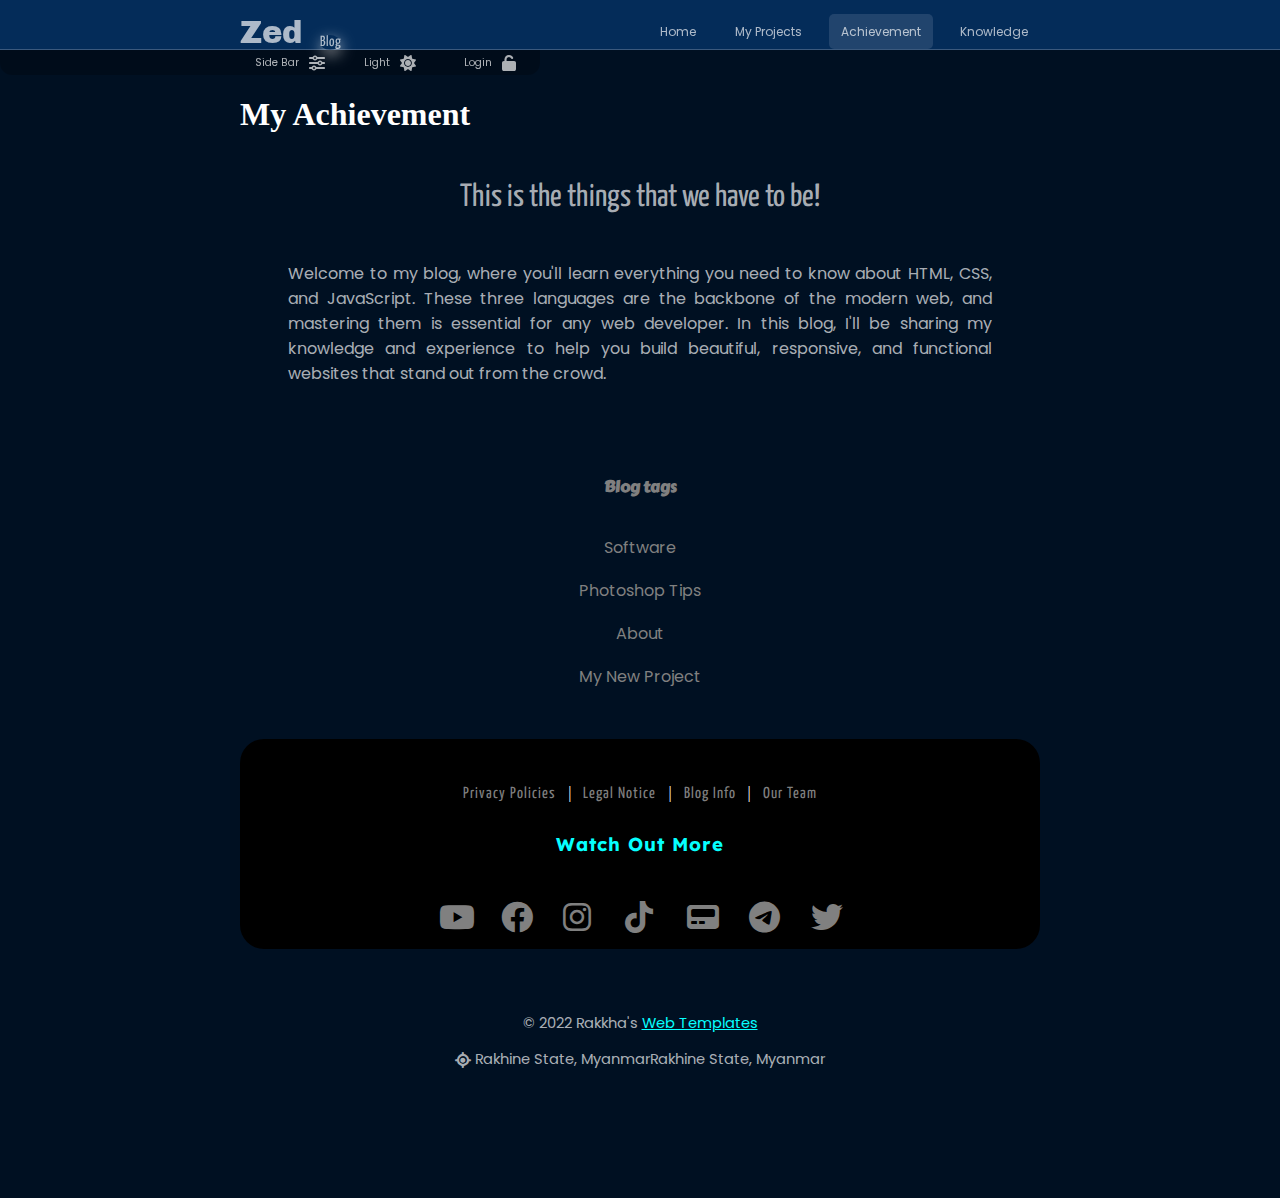
<file: pages/achievement.html>
<!DOCTYPE html>
<html lang="en">

<head>
    <meta charset="UTF-8">
    <meta http-equiv="X-UA-Compatible" content="IE=edge">
    <meta name="viewport" content="width=device-width, initial-scale=1.0">
    <title>Achievement</title>
    <link rel="icon" type="image/x-icon" href="../img/logo.png">
    <link rel="stylesheet" type="text/css" href="../res/main.css">
    <link rel="stylesheet" type="text/css" href="../res/section.css">
    <link rel="stylesheet" type="text/css" href="../res/responsive.css">
    <link rel="stylesheet" type="text/css" href="../fontawesome/css/all.min.css">
</head>

<body>
    <div class="wrapper">
        <div class="log-in-model-box-container active">
            <p>You must log in with our Administration Account to use this Website, contact me via
                <span>09776497101</span>
            </p>
            <div class="log-in-model-box">
                <div class="account-create-heading">
                    <h3 id="up">Sign up</h3>
                    <h3 id="in" class="active">Sign in</h3>
                    <p id="close">x</p>
                </div>
                <div>
                    <div id="sign-up">
                        <span class="user"></span><input type="username" placeholder="Type your full name">
                        <span class="pass"></span><input type="phone" placeholder="Type your number">
                        <span class="email"></span><input type="email" placeholder="Type your email">
                        <span class="set-pass"></span><input type="password" placeholder="Type your password">
                        <span class="confirm-pass"></span><input type="password" placeholder="Retype your passowrd">
                        <div class="term-condition">
                            <div class="tem-line">
                                <input type="checkbox">
                                <span>I have read & agree with the
                                    <a class=".tem-con-link" href="#">Our Term & Conditions</a>
                                </span>
                            </div>
                            <div>
                                <input type="checkbox"><span>I want to subscribe as a new member.</span>
                            </div>
                        </div>
                        <button id="sign-up-btn">Sign up</button>
                    </div>
                    <div id="sign-in" class="active">
                        <h4 class="msg-box">You have to log in with default
                            account to access information on this blog!</h4>
                        <span class="user"></span><input id="input-sign-in-username" type="username"
                            placeholder="Type your username" value="">
                        <span class="pass"></span><input id="input-sign-in-password" type="password"
                            placeholder="Type your password" value="">
                        <div class="tem-line-sign-in">
                            <input type="checkbox" class="agree-checkbox-sign-in"><span>Agree & Accept with the pravicy
                                policies.</span>
                        </div>
                        <button id="sign-in-btn">Login</button>
                        <div id="sign-in-icons">
                            <div><svg xmlns="http://www.w3.org/2000/svg"
                                    viewBox="0 0 448 512"><!--! Font Awesome Pro 6.3.0 by @fontawesome - https://fontawesome.com License - https://fontawesome.com/license (Commercial License) Copyright 2023 Fonticons, Inc. -->
                                    <path
                                        d="M400 32H48A48 48 0 0 0 0 80v352a48 48 0 0 0 48 48h137.25V327.69h-63V256h63v-54.64c0-62.15 37-96.48 93.67-96.48 27.14 0 55.52 4.84 55.52 4.84v61h-31.27c-30.81 0-40.42 19.12-40.42 38.73V256h68.78l-11 71.69h-57.78V480H400a48 48 0 0 0 48-48V80a48 48 0 0 0-48-48z" />
                                </svg></div>
                            <div><svg xmlns="http://www.w3.org/2000/svg"
                                    viewBox="0 0 448 512"><!--! Font Awesome Pro 6.3.0 by @fontawesome - https://fontawesome.com License - https://fontawesome.com/license (Commercial License) Copyright 2023 Fonticons, Inc. -->
                                    <path
                                        d="M400 32H48C21.5 32 0 53.5 0 80v352c0 26.5 21.5 48 48 48h352c26.5 0 48-21.5 48-48V80c0-26.5-21.5-48-48-48zm-48.9 158.8c.2 2.8.2 5.7.2 8.5 0 86.7-66 186.6-186.6 186.6-37.2 0-71.7-10.8-100.7-29.4 5.3.6 10.4.8 15.8.8 30.7 0 58.9-10.4 81.4-28-28.8-.6-53-19.5-61.3-45.5 10.1 1.5 19.2 1.5 29.6-1.2-30-6.1-52.5-32.5-52.5-64.4v-.8c8.7 4.9 18.9 7.9 29.6 8.3a65.447 65.447 0 0 1-29.2-54.6c0-12.2 3.2-23.4 8.9-33.1 32.3 39.8 80.8 65.8 135.2 68.6-9.3-44.5 24-80.6 64-80.6 18.9 0 35.9 7.9 47.9 20.7 14.8-2.8 29-8.3 41.6-15.8-4.9 15.2-15.2 28-28.8 36.1 13.2-1.4 26-5.1 37.8-10.2-8.9 13.1-20.1 24.7-32.9 34z" />
                                </svg></div>
                            <div><svg xmlns="http://www.w3.org/2000/svg"
                                    viewBox="0 0 448 512"><!--! Font Awesome Pro 6.3.0 by @fontawesome - https://fontawesome.com License - https://fontawesome.com/license (Commercial License) Copyright 2023 Fonticons, Inc. -->
                                    <path
                                        d="M186.8 202.1l95.2 54.1-95.2 54.1V202.1zM448 80v352c0 26.5-21.5 48-48 48H48c-26.5 0-48-21.5-48-48V80c0-26.5 21.5-48 48-48h352c26.5 0 48 21.5 48 48zm-42 176.3s0-59.6-7.6-88.2c-4.2-15.8-16.5-28.2-32.2-32.4C337.9 128 224 128 224 128s-113.9 0-142.2 7.7c-15.7 4.2-28 16.6-32.2 32.4-7.6 28.5-7.6 88.2-7.6 88.2s0 59.6 7.6 88.2c4.2 15.8 16.5 27.7 32.2 31.9C110.1 384 224 384 224 384s113.9 0 142.2-7.7c15.7-4.2 28-16.1 32.2-31.9 7.6-28.5 7.6-88.1 7.6-88.1z" />
                                </svg></div>
                        </div>
                        <div class="or-sign-up">Sign up (If you don't have any account!)<br>
                            <button class="sign-up-link-btn" id="sign-up-navigator">Sign up</button>
                        </div>
                    </div>
                </div>
            </div>
        </div>
        <div class="top-bar">
            <div class="blog-title">Zed</div>
            <div class="top-bar-link">
                <a href="../index.html">Home</a>
                <a href="./project.html">My Projects</a>
                <a href="./achievement.html" class="active">Achievement</a>
                <a href="./knowledge.html">Knowledge</a>
            </div>
        </div>
        <div class="top-bar-follower">
            <div class="btns-container"><span id="side-bar-label">Side Bar</span><i class="fa-solid fa-sliders fa-1x" id="side-bar-btn"></i></div>
            <div class="btns-container"><span id="mood-label">Light</span><i class="fa-solid fa-sun fa-1x" id="mood-btn"></i></div>
            <div class="btns-container"><span id="login-label">Login</span><i class="fa-solid fa-unlock fa-1x"></i></div>
        </div>
        <div class="side-bar-container">
            <nav class="link">
                <ul class="link-holder">
                    <li class="logo-and-text">
                        <a href="../index.html">
                            <i class="fas fa-home"></i>
                            <span class="nav-item">Home</span>
                        </a>
                    </li>
                    <li class="logo-and-text parent">
                        <a href="#">
                            <i class="fas fa-code"></i>
                            <span class="nav-item">Web Development</span>
                        </a>
                        <ul class="child">
                            <li><a href="../pages/category/html5.html"><i class="fa-brands fa-html5"></i>HTML</a></li>
                            <li><a href="../pages/category/css3.html"><i class="fa-brands fa-css3-alt"></i>CSS</a></li>
                            <li><a href="../pages/category/js.html"><i class="fa-brands fa-node-js"></i>JavaScript</a></li>
                            <li><a href="./category/tutorial.html"><i class="fa-brands fa-youtube"></i>Tutorial</a></li>
                        </ul>

                    </li>
                    <li class="logo-and-text">
                        <a href="../pages/category/about.html">
                            <i class="fas fa-user"></i>
                            <span class="nav-item">About</span>
                        </a>
                    </li>
                    <li class="logo-and-text">
                        <a href="../pages/category/photoshop.html">
                            <i class="fas fa-shapes"></i>
                            <span class="nav-item">Photoshop</span>
                        </a>
                    </li>

                    <li class="logo-and-text">
                        <a href="../pages/category/software.html">
                            <i class="fa-brands fa-app-store-ios"></i>
                            <span class="nav-item">Software Download</span>
                        </a>
                    </li>

                    <li class="logo-and-text">
                        <a href="../pages/category/youtube.html">
                            <i class="fa-brands fa-youtube"></i>
                            <span class="nav-item">YouTube</span>
                        </a>
                    </li>

                </ul>
            </nav>
        </div>
        <section>
           <h1>My Achievement</h1>




        </section>
        <footer>
            <div class="footer-top-bar">
                <h1>This is the things that we have to be!</h1>
                <p>Welcome to my blog, where you'll learn everything you need to know about HTML, CSS, and JavaScript.
                    These three languages are the backbone of the modern web, and mastering them is essential for any
                    web developer. In this blog, I'll be sharing my knowledge and experience to help you build
                    beautiful, responsive, and functional websites that stand out from the crowd.</p>
            </div>


            <div class="link-connection-for-tags">
                <h4>Blog tags</h4>
                <ul>
                    <a href="../pages/category/software.html">
                        <li>Software</li>
                    </a>
                    <a href="../pages/category/photoshop.html">
                        <li>Photoshop Tips</li>
                    </a>
                    <a href="../pages/category/about.html">
                        <li>About</li>
                    </a>
                    <a href="./project.html">
                        <li>My New Project</li>
                    </a>
                </ul>
            </div>
            <div class="footer-contact">
                <div class="ft-documentations"><a>Privacy Policies</a><span>|</span><a>Legal
                        Notice</a><span>|</span><a>Blog Info</a><span>|</span><a>Our Team</a></div>
                <h3>Watch Out More</h3>
                <div class="ft-logo-link">
                    <a href="https://www.youtube.com/@zedcode468" target="_blank">
                        <i class="fa-brands fa-youtube fa-2x"></i>
                    </a>
                    <a href="https://www.facebook.com/rakkhalinmaung" target="_blank">
                        <i class="fa-brands fa-facebook fa-2x"></i>
                    </a>
                    <a href="">
                        <i class="fa-brands fa-instagram fa-2x"></i>
                    </a>
                    <a href="https://www.tiktok.com/@zedcode2022" target="_blank">
                        <i class="fa-brands fa-tiktok fa-2x"></i>
                    </a>
                    <a href="https://www.facebook.com/snakysoftware">
                        <i class="fas fa-pager fa-2x"></i>
                    </a>
                    <a href="https://t.me/rakkhalinmaung" target="_blank">
                        <i class="fa-brands fa-telegram fa-2x"></i>
                    </a>
                    <a href="">
                        <i class="fa-brands fa-twitter fa-2x"></i>
                    </a>

                </div>
            </div>

            <div class="ft-copyright">
                <p class="copyright">© 2022 Rakkha's <a href="#">Web Templates</a></p>
                <div class="ft-location">
                    <div class="ft-location">
                        <i class="fa-sharp fa-solid fa-location-crosshairs"></i>
                        <p>Rakhine State, Myanmar</p>
                    </div>
                    <p>Rakhine State, Myanmar</p>
                </div>
            </div>


        </footer>




    </div>

    <script type="text/JavaScript" src="../res/script.js"></script>
   
</body>

</html>
</file>
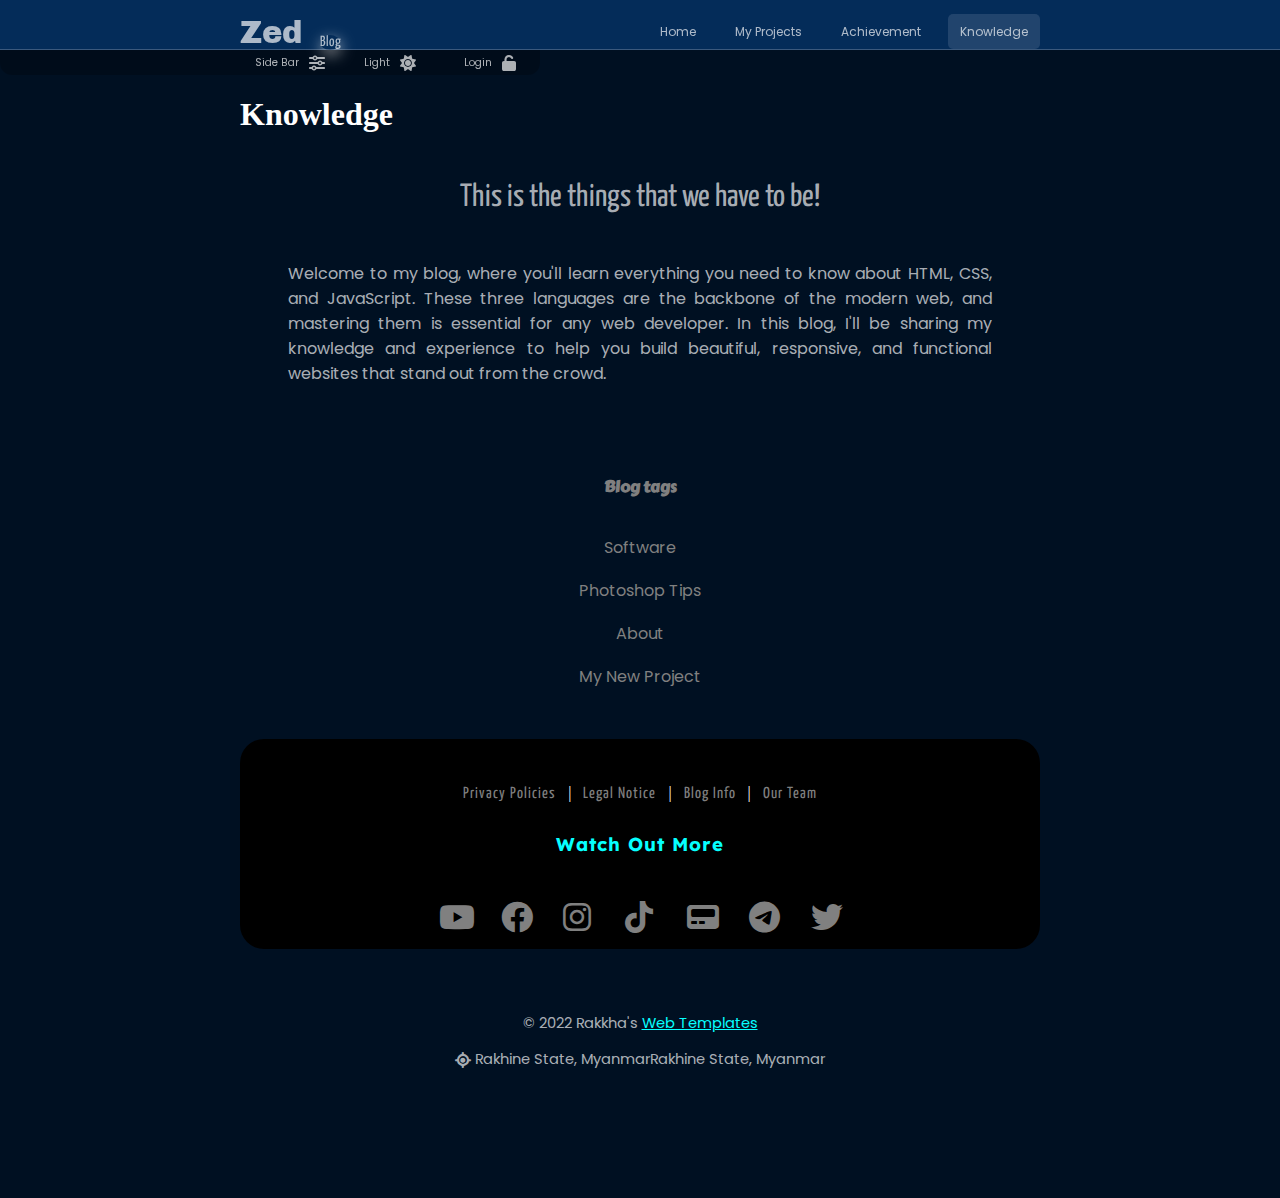
<file: pages/knowledge.html>
<!DOCTYPE html>
<html lang="en">

<head>
    <meta charset="UTF-8">
    <meta http-equiv="X-UA-Compatible" content="IE=edge">
    <meta name="viewport" content="width=device-width, initial-scale=1.0">
    <title>Knowledge</title>
    <link rel="icon" type="image/x-icon" href="../img/logo.png">
    <link rel="stylesheet" type="text/css" href="../res/main.css">
    <link rel="stylesheet" type="text/css" href="../res/section.css">
    <link rel="stylesheet" type="text/css" href="../res/responsive.css">
    <link rel="stylesheet" type="text/css" href="../fontawesome/css/all.min.css">
</head>

<body>
    <div class="wrapper">
        <div class="log-in-model-box-container active">
            <p>You must log in with our Administration Account to use this Website, contact me via
                <span>09776497101</span>
            </p>
            <div class="log-in-model-box">
                <div class="account-create-heading">
                    <h3 id="up">Sign up</h3>
                    <h3 id="in" class="active">Sign in</h3>
                    <p id="close">x</p>
                </div>
                <div>
                    <div id="sign-up">
                        <span class="user"></span><input type="username" placeholder="Type your full name">
                        <span class="pass"></span><input type="phone" placeholder="Type your number">
                        <span class="email"></span><input type="email" placeholder="Type your email">
                        <span class="set-pass"></span><input type="password" placeholder="Type your password">
                        <span class="confirm-pass"></span><input type="password" placeholder="Retype your passowrd">
                        <div class="term-condition">
                            <div class="tem-line">
                                <input type="checkbox">
                                <span>I have read & agree with the
                                    <a class=".tem-con-link" href="#">Our Term & Conditions</a>
                                </span>
                            </div>
                            <div>
                                <input type="checkbox"><span>I want to subscribe as a new member.</span>
                            </div>
                        </div>
                        <button id="sign-up-btn">Sign up</button>
                    </div>
                    <div id="sign-in" class="active">
                        <h4 class="msg-box">You have to log in with default
                            account to access information on this blog!</h4>
                        <span class="user"></span><input id="input-sign-in-username" type="username"
                            placeholder="Type your username" value="">
                        <span class="pass"></span><input id="input-sign-in-password" type="password"
                            placeholder="Type your password" value="">
                        <div class="tem-line-sign-in">
                            <input type="checkbox" class="agree-checkbox-sign-in"><span>Agree & Accept with the pravicy
                                policies.</span>
                        </div>
                        <button id="sign-in-btn">Login</button>
                        <div id="sign-in-icons">
                            <div><svg xmlns="http://www.w3.org/2000/svg"
                                    viewBox="0 0 448 512"><!--! Font Awesome Pro 6.3.0 by @fontawesome - https://fontawesome.com License - https://fontawesome.com/license (Commercial License) Copyright 2023 Fonticons, Inc. -->
                                    <path
                                        d="M400 32H48A48 48 0 0 0 0 80v352a48 48 0 0 0 48 48h137.25V327.69h-63V256h63v-54.64c0-62.15 37-96.48 93.67-96.48 27.14 0 55.52 4.84 55.52 4.84v61h-31.27c-30.81 0-40.42 19.12-40.42 38.73V256h68.78l-11 71.69h-57.78V480H400a48 48 0 0 0 48-48V80a48 48 0 0 0-48-48z" />
                                </svg></div>
                            <div><svg xmlns="http://www.w3.org/2000/svg"
                                    viewBox="0 0 448 512"><!--! Font Awesome Pro 6.3.0 by @fontawesome - https://fontawesome.com License - https://fontawesome.com/license (Commercial License) Copyright 2023 Fonticons, Inc. -->
                                    <path
                                        d="M400 32H48C21.5 32 0 53.5 0 80v352c0 26.5 21.5 48 48 48h352c26.5 0 48-21.5 48-48V80c0-26.5-21.5-48-48-48zm-48.9 158.8c.2 2.8.2 5.7.2 8.5 0 86.7-66 186.6-186.6 186.6-37.2 0-71.7-10.8-100.7-29.4 5.3.6 10.4.8 15.8.8 30.7 0 58.9-10.4 81.4-28-28.8-.6-53-19.5-61.3-45.5 10.1 1.5 19.2 1.5 29.6-1.2-30-6.1-52.5-32.5-52.5-64.4v-.8c8.7 4.9 18.9 7.9 29.6 8.3a65.447 65.447 0 0 1-29.2-54.6c0-12.2 3.2-23.4 8.9-33.1 32.3 39.8 80.8 65.8 135.2 68.6-9.3-44.5 24-80.6 64-80.6 18.9 0 35.9 7.9 47.9 20.7 14.8-2.8 29-8.3 41.6-15.8-4.9 15.2-15.2 28-28.8 36.1 13.2-1.4 26-5.1 37.8-10.2-8.9 13.1-20.1 24.7-32.9 34z" />
                                </svg></div>
                            <div><svg xmlns="http://www.w3.org/2000/svg"
                                    viewBox="0 0 448 512"><!--! Font Awesome Pro 6.3.0 by @fontawesome - https://fontawesome.com License - https://fontawesome.com/license (Commercial License) Copyright 2023 Fonticons, Inc. -->
                                    <path
                                        d="M186.8 202.1l95.2 54.1-95.2 54.1V202.1zM448 80v352c0 26.5-21.5 48-48 48H48c-26.5 0-48-21.5-48-48V80c0-26.5 21.5-48 48-48h352c26.5 0 48 21.5 48 48zm-42 176.3s0-59.6-7.6-88.2c-4.2-15.8-16.5-28.2-32.2-32.4C337.9 128 224 128 224 128s-113.9 0-142.2 7.7c-15.7 4.2-28 16.6-32.2 32.4-7.6 28.5-7.6 88.2-7.6 88.2s0 59.6 7.6 88.2c4.2 15.8 16.5 27.7 32.2 31.9C110.1 384 224 384 224 384s113.9 0 142.2-7.7c15.7-4.2 28-16.1 32.2-31.9 7.6-28.5 7.6-88.1 7.6-88.1z" />
                                </svg></div>
                        </div>
                        <div class="or-sign-up">Sign up (If you don't have any account!)<br>
                            <button class="sign-up-link-btn" id="sign-up-navigator">Sign up</button>
                        </div>
                    </div>
                </div>
            </div>
        </div>
        <div class="top-bar">
            <div class="blog-title">Zed</div>
            <div class="top-bar-link">
                <a href="../index.html">Home</a>
                <a href="./project.html">My Projects</a>
                <a href="./achievement.html">Achievement</a>
                <a href="./knowledge.html" class="active">Knowledge</a>
            </div>
        </div>
        <div class="top-bar-follower">
            <div class="btns-container"><span id="side-bar-label">Side Bar</span><i class="fa-solid fa-sliders fa-1x" id="side-bar-btn"></i></div>
            <div class="btns-container"><span id="mood-label">Light</span><i class="fa-solid fa-sun fa-1x" id="mood-btn"></i></div>
            <div class="btns-container"><span id="login-label">Login</span><i class="fa-solid fa-unlock fa-1x"></i></div>
        </div>
        <div class="side-bar-container">
            <nav class="link">
                <ul class="link-holder">
                    <li class="logo-and-text">
                        <a href="../index.html">
                            <i class="fas fa-home"></i>
                            <span class="nav-item">Home</span>
                        </a>
                    </li>
                    <li class="logo-and-text parent">
                        <a href="#">
                            <i class="fas fa-code"></i>
                            <span class="nav-item">Web Development</span>
                        </a>
                        <ul class="child">
                            <li><a href="../pages/category/html5.html"><i class="fa-brands fa-html5"></i>HTML</a></li>
                            <li><a href="../pages/category/css3.html"><i class="fa-brands fa-css3-alt"></i>CSS</a></li>
                            <li><a href="../pages/category/js.html"><i class="fa-brands fa-node-js"></i>JavaScript</a></li>
                            <li><a href="./category/tutorial.html"><i class="fa-brands fa-youtube"></i>Tutorial</a></li>
                        </ul>

                    </li>
                    <li class="logo-and-text">
                        <a href="../pages/category/about.html">
                            <i class="fas fa-user"></i>
                            <span class="nav-item">About</span>
                        </a>
                    </li>
                    <li class="logo-and-text">
                        <a href="../pages/category/photoshop.html">
                            <i class="fas fa-shapes"></i>
                            <span class="nav-item">Photoshop</span>
                        </a>
                    </li>

                    <li class="logo-and-text">
                        <a href="../pages/category/software.html">
                            <i class="fa-brands fa-app-store-ios"></i>
                            <span class="nav-item">Software Download</span>
                        </a>
                    </li>

                    <li class="logo-and-text">
                        <a href="../pages/category/youtube.html">
                            <i class="fa-brands fa-youtube"></i>
                            <span class="nav-item">YouTube</span>
                        </a>
                    </li>

                </ul>
            </nav>
        </div>
        <section>
           <h1>Knowledge</h1>




        </section>
        <footer>
            <div class="footer-top-bar">
                <h1>This is the things that we have to be!</h1>
                <p>Welcome to my blog, where you'll learn everything you need to know about HTML, CSS, and JavaScript.
                    These three languages are the backbone of the modern web, and mastering them is essential for any
                    web developer. In this blog, I'll be sharing my knowledge and experience to help you build
                    beautiful, responsive, and functional websites that stand out from the crowd.</p>
            </div>


            <div class="link-connection-for-tags">
                <h4>Blog tags</h4>
                <ul>
                    <a href="../pages/category/software.html">
                        <li>Software</li>
                    </a>
                    <a href="../pages/category/photoshop.html">
                        <li>Photoshop Tips</li>
                    </a>
                    <a href="../pages/category/about.html">
                        <li>About</li>
                    </a>
                    <a href="./project.html">
                        <li>My New Project</li>
                    </a>
                </ul>
            </div>
            <div class="footer-contact">
                <div class="ft-documentations"><a>Privacy Policies</a><span>|</span><a>Legal
                        Notice</a><span>|</span><a>Blog Info</a><span>|</span><a>Our Team</a></div>
                <h3>Watch Out More</h3>
                <div class="ft-logo-link">
                    <a href="https://www.youtube.com/@zedcode468" target="_blank">
                        <i class="fa-brands fa-youtube fa-2x"></i>
                    </a>
                    <a href="https://www.facebook.com/rakkhalinmaung" target="_blank">
                        <i class="fa-brands fa-facebook fa-2x"></i>
                    </a>
                    <a href="">
                        <i class="fa-brands fa-instagram fa-2x"></i>
                    </a>
                    <a href="https://www.tiktok.com/@zedcode2022" target="_blank">
                        <i class="fa-brands fa-tiktok fa-2x"></i>
                    </a>
                    <a href="https://www.facebook.com/snakysoftware">
                        <i class="fas fa-pager fa-2x"></i>
                    </a>
                    <a href="https://t.me/rakkhalinmaung" target="_blank">
                        <i class="fa-brands fa-telegram fa-2x"></i>
                    </a>
                    <a href="">
                        <i class="fa-brands fa-twitter fa-2x"></i>
                    </a>

                </div>
            </div>

            <div class="ft-copyright">
                <p class="copyright">© 2022 Rakkha's <a href="#">Web Templates</a></p>
                <div class="ft-location">
                    <div class="ft-location">
                        <i class="fa-sharp fa-solid fa-location-crosshairs"></i>
                        <p>Rakhine State, Myanmar</p>
                    </div>
                    <p>Rakhine State, Myanmar</p>
                </div>
            </div>


        </footer>




    </div>

    <script type="text/JavaScript" src="../res/script.js"></script>
   
</body>

</html>
</file>
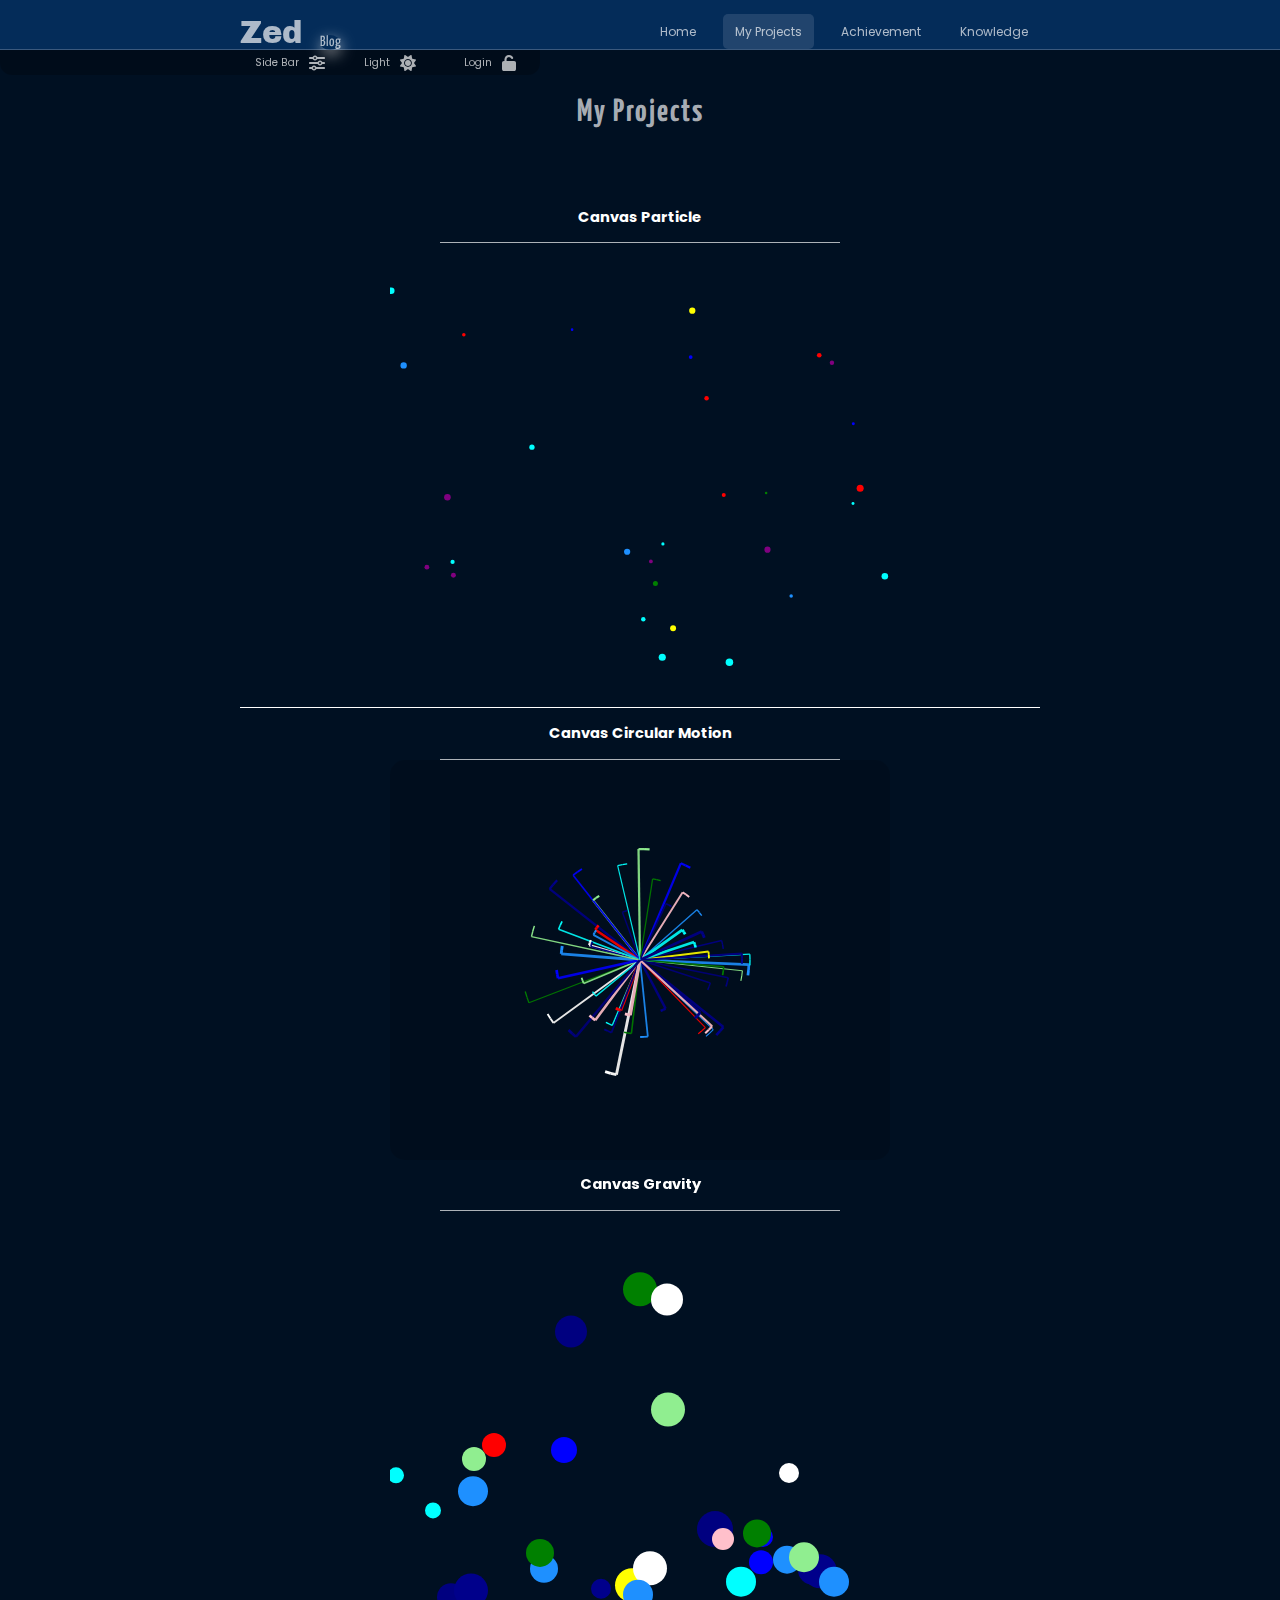
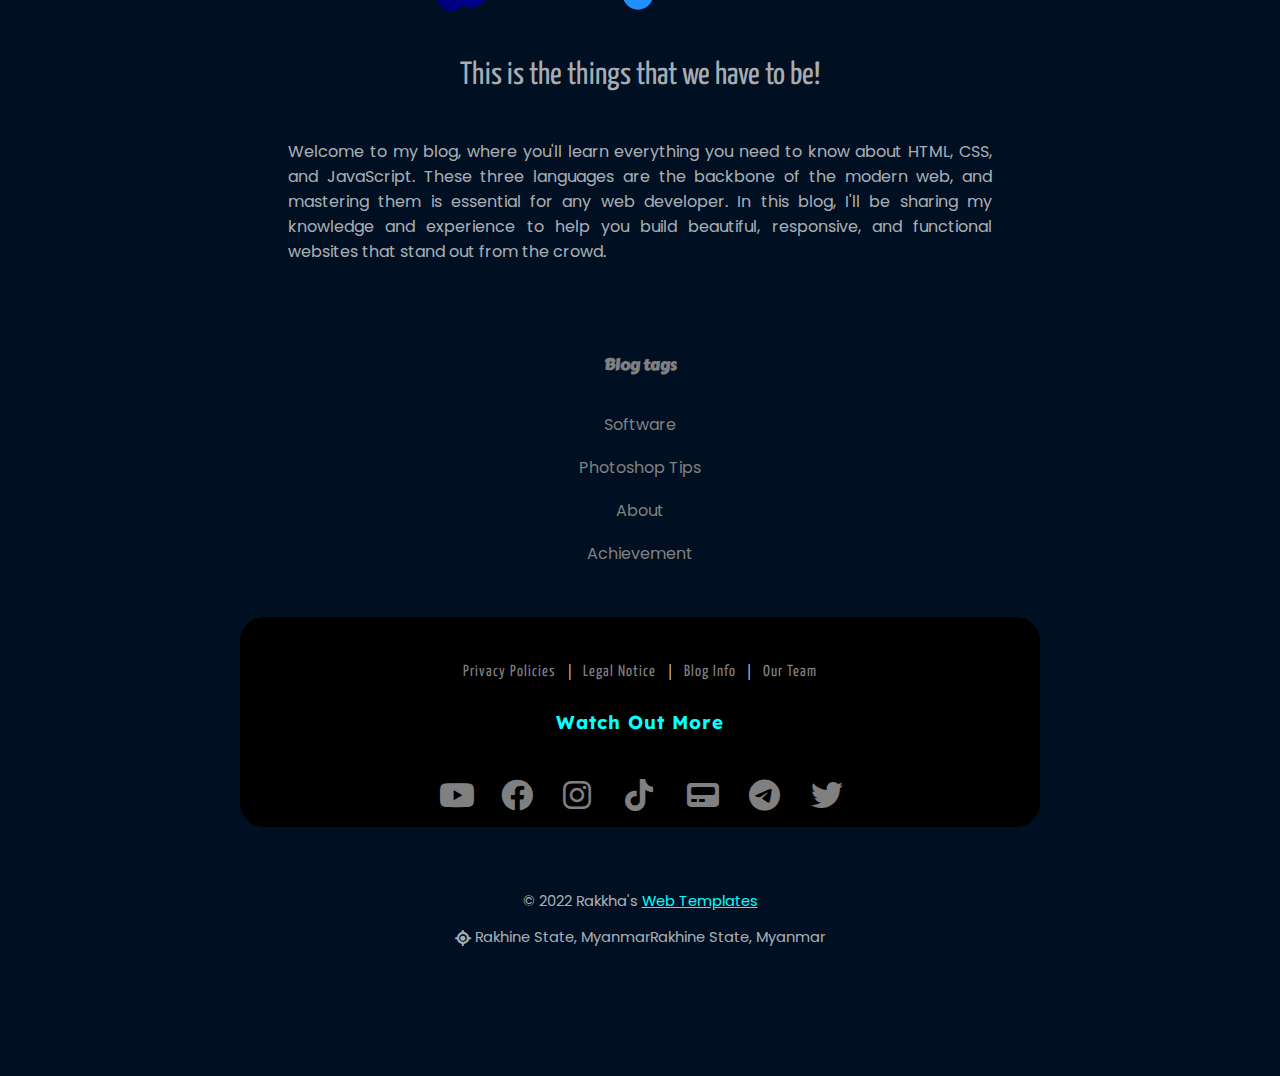
<file: pages/project.html>
<!DOCTYPE html>
<html lang="en">

<head>
    <meta charset="UTF-8">
    <meta http-equiv="X-UA-Compatible" content="IE=edge">
    <meta name="viewport" content="width=device-width, initial-scale=1.0">
    <title>My Projects</title>
    <link rel="icon" type="image/x-icon" href="../img/logo.png">
    <link rel="stylesheet" type="text/css" href="../res/main.css">
    <link rel="stylesheet" type="text/css" href="../res/section.css">
    <link rel="stylesheet" type="text/css" href="../res/responsive.css">
    <link rel="stylesheet" type="text/css" href="../fontawesome/css/all.min.css">
</head>

<body>
    <div class="wrapper">
        <div class="log-in-model-box-container active">
            <p>You must log in with our Administration Account to use this Website, contact me via
                <span>09776497101</span>
            </p>
            <div class="log-in-model-box">
                <div class="account-create-heading">
                    <h3 id="up">Sign up</h3>
                    <h3 id="in" class="active">Sign in</h3>
                    <p id="close">x</p>
                </div>
                <div>
                    <div id="sign-up">
                        <span class="user"></span><input type="username" placeholder="Type your full name">
                        <span class="pass"></span><input type="phone" placeholder="Type your number">
                        <span class="email"></span><input type="email" placeholder="Type your email">
                        <span class="set-pass"></span><input type="password" placeholder="Type your password">
                        <span class="confirm-pass"></span><input type="password" placeholder="Retype your passowrd">
                        <div class="term-condition">
                            <div class="tem-line">
                                <input type="checkbox">
                                <span>I have read & agree with the
                                    <a class=".tem-con-link" href="#">Our Term & Conditions</a>
                                </span>
                            </div>
                            <div>
                                <input type="checkbox"><span>I want to subscribe as a new member.</span>
                            </div>
                        </div>
                        <button id="sign-up-btn">Sign up</button>
                    </div>
                    <div id="sign-in" class="active">
                        <h4 class="msg-box">You have to log in with default
                            account to access information on this blog!</h4>
                        <span class="user"></span><input id="input-sign-in-username" type="username"
                            placeholder="Type your username" value="">
                        <span class="pass"></span><input id="input-sign-in-password" type="password"
                            placeholder="Type your password" value="">
                        <div class="tem-line-sign-in">
                            <input type="checkbox" class="agree-checkbox-sign-in"><span>Agree & Accept with the pravicy
                                policies.</span>
                        </div>
                        <button id="sign-in-btn">Login</button>
                        <div id="sign-in-icons">
                            <div><svg xmlns="http://www.w3.org/2000/svg"
                                    viewBox="0 0 448 512"><!--! Font Awesome Pro 6.3.0 by @fontawesome - https://fontawesome.com License - https://fontawesome.com/license (Commercial License) Copyright 2023 Fonticons, Inc. -->
                                    <path
                                        d="M400 32H48A48 48 0 0 0 0 80v352a48 48 0 0 0 48 48h137.25V327.69h-63V256h63v-54.64c0-62.15 37-96.48 93.67-96.48 27.14 0 55.52 4.84 55.52 4.84v61h-31.27c-30.81 0-40.42 19.12-40.42 38.73V256h68.78l-11 71.69h-57.78V480H400a48 48 0 0 0 48-48V80a48 48 0 0 0-48-48z" />
                                </svg></div>
                            <div><svg xmlns="http://www.w3.org/2000/svg"
                                    viewBox="0 0 448 512"><!--! Font Awesome Pro 6.3.0 by @fontawesome - https://fontawesome.com License - https://fontawesome.com/license (Commercial License) Copyright 2023 Fonticons, Inc. -->
                                    <path
                                        d="M400 32H48C21.5 32 0 53.5 0 80v352c0 26.5 21.5 48 48 48h352c26.5 0 48-21.5 48-48V80c0-26.5-21.5-48-48-48zm-48.9 158.8c.2 2.8.2 5.7.2 8.5 0 86.7-66 186.6-186.6 186.6-37.2 0-71.7-10.8-100.7-29.4 5.3.6 10.4.8 15.8.8 30.7 0 58.9-10.4 81.4-28-28.8-.6-53-19.5-61.3-45.5 10.1 1.5 19.2 1.5 29.6-1.2-30-6.1-52.5-32.5-52.5-64.4v-.8c8.7 4.9 18.9 7.9 29.6 8.3a65.447 65.447 0 0 1-29.2-54.6c0-12.2 3.2-23.4 8.9-33.1 32.3 39.8 80.8 65.8 135.2 68.6-9.3-44.5 24-80.6 64-80.6 18.9 0 35.9 7.9 47.9 20.7 14.8-2.8 29-8.3 41.6-15.8-4.9 15.2-15.2 28-28.8 36.1 13.2-1.4 26-5.1 37.8-10.2-8.9 13.1-20.1 24.7-32.9 34z" />
                                </svg></div>
                            <div><svg xmlns="http://www.w3.org/2000/svg"
                                    viewBox="0 0 448 512"><!--! Font Awesome Pro 6.3.0 by @fontawesome - https://fontawesome.com License - https://fontawesome.com/license (Commercial License) Copyright 2023 Fonticons, Inc. -->
                                    <path
                                        d="M186.8 202.1l95.2 54.1-95.2 54.1V202.1zM448 80v352c0 26.5-21.5 48-48 48H48c-26.5 0-48-21.5-48-48V80c0-26.5 21.5-48 48-48h352c26.5 0 48 21.5 48 48zm-42 176.3s0-59.6-7.6-88.2c-4.2-15.8-16.5-28.2-32.2-32.4C337.9 128 224 128 224 128s-113.9 0-142.2 7.7c-15.7 4.2-28 16.6-32.2 32.4-7.6 28.5-7.6 88.2-7.6 88.2s0 59.6 7.6 88.2c4.2 15.8 16.5 27.7 32.2 31.9C110.1 384 224 384 224 384s113.9 0 142.2-7.7c15.7-4.2 28-16.1 32.2-31.9 7.6-28.5 7.6-88.1 7.6-88.1z" />
                                </svg></div>
                        </div>
                        <div class="or-sign-up">Sign up (If you don't have any account!)<br>
                            <button class="sign-up-link-btn" id="sign-up-navigator">Sign up</button>
                        </div>
                    </div>
                </div>
            </div>
        </div>
        <div class="top-bar">
            <div class="blog-title">Zed</div>
            <div class="top-bar-link">
                <a href="../index.html">Home</a>
                <a href="./project.html" class="active">My Projects</a>
                <a href="./achievement.html">Achievement</a>
                <a href="./knowledge.html">Knowledge</a>
            </div>
        </div>
        <div class="top-bar-follower">
            <div class="btns-container"><span id="side-bar-label">Side Bar</span><i class="fa-solid fa-sliders fa-1x"
                    id="side-bar-btn"></i></div>
            <div class="btns-container"><span id="mood-label">Light</span><i class="fa-solid fa-sun fa-1x"
                    id="mood-btn"></i></div>
            <div class="btns-container"><span id="login-label">Login</span><i class="fa-solid fa-unlock fa-1x"></i>
            </div>
        </div>
        <div class="side-bar-container">
            <nav class="link">
                <ul class="link-holder">
                    <li class="logo-and-text">
                        <a href="../index.html">
                            <i class="fas fa-home"></i>
                            <span class="nav-item">Home</span>
                        </a>
                    </li>
                    <li class="logo-and-text parent">
                        <a href="#">
                            <i class="fas fa-code"></i>
                            <span class="nav-item">Web Development</span>
                        </a>
                        <ul class="child">
                            <li><a href="../pages/category/html5.html"><i class="fa-brands fa-html5"></i>HTML</a></li>
                            <li><a href="../pages/category/css3.html"><i class="fa-brands fa-css3-alt"></i>CSS</a></li>
                            <li><a href="../pages/category/js.html"><i class="fa-brands fa-node-js"></i>JavaScript</a>
                            <li><a href="./category/tutorial.html"><i class="fa-brands fa-youtube"></i>Tutorial</a></li>
                    </li>
                </ul>

                </li>
                <li class="logo-and-text">
                    <a href="../pages/category/about.html">
                        <i class="fas fa-user"></i>
                        <span class="nav-item">About</span>
                    </a>
                </li>
                <li class="logo-and-text">
                    <a href="../pages/category/photoshop.html">
                        <i class="fas fa-shapes"></i>
                        <span class="nav-item">Photoshop</span>
                    </a>
                </li>

                <li class="logo-and-text">
                    <a href="../pages/category/software.html">
                        <i class="fa-brands fa-app-store-ios"></i>
                        <span class="nav-item">Software Download</span>
                    </a>
                </li>

                <li class="logo-and-text">
                    <a href="../pages/category/youtube.html">
                        <i class="fa-brands fa-youtube"></i>
                        <span class="nav-item">YouTube</span>
                    </a>
                </li>

                </ul>
            </nav>
        </div>
        <section>
            <div class="main-block-container">
                <h1>My Projects</h1>
                <h3 class="pj-title">Canvas Particle</h3>
                <canvas id="particle"></canvas>

                <hr size="1px" color="white" width="100%">
                <h3 class="pj-title">Canvas Circular Motion</h3>
                <canvas id="circularmotion"></canvas>

                <h3 class="pj-title">Canvas Gravity</h3>
                <canvas id="gravity"></canvas>


            </div>




        </section>
        <footer>
            <div class="footer-top-bar">
                <h1>This is the things that we have to be!</h1>
                <p>Welcome to my blog, where you'll learn everything you need to know about HTML, CSS, and JavaScript.
                    These three languages are the backbone of the modern web, and mastering them is essential for any
                    web developer. In this blog, I'll be sharing my knowledge and experience to help you build
                    beautiful, responsive, and functional websites that stand out from the crowd.</p>
            </div>


            <div class="link-connection-for-tags">
                <h4>Blog tags</h4>
                <ul>
                    <a href="./category/software.html">
                        <li>Software</li>
                    </a>
                    <a href="./category/photoshop.html">
                        <li>Photoshop Tips</li>
                    </a>
                    <a href="./category/about.html">
                        <li>About</li>
                    </a>
                    <a href="./achievement.html">
                        <li>Achievement</li>
                    </a>
                </ul>
            </div>
            <div class="footer-contact">
                <div class="ft-documentations"><a>Privacy Policies</a><span>|</span><a>Legal
                        Notice</a><span>|</span><a>Blog Info</a><span>|</span><a>Our Team</a></div>
                <h3>Watch Out More</h3>
                <div class="ft-logo-link">
                    <a href="https://www.youtube.com/@zedcode468" target="_blank">
                        <i class="fa-brands fa-youtube fa-2x"></i>
                    </a>
                    <a href="https://www.facebook.com/rakkhalinmaung" target="_blank">
                        <i class="fa-brands fa-facebook fa-2x"></i>
                    </a>
                    <a href="">
                        <i class="fa-brands fa-instagram fa-2x"></i>
                    </a>
                    <a href="https://www.tiktok.com/@zedcode2022" target="_blank">
                        <i class="fa-brands fa-tiktok fa-2x"></i>
                    </a>
                    <a href="https://www.facebook.com/snakysoftware">
                        <i class="fas fa-pager fa-2x"></i>
                    </a>
                    <a href="https://t.me/rakkhalinmaung" target="_blank">
                        <i class="fa-brands fa-telegram fa-2x"></i>
                    </a>
                    <a href="">
                        <i class="fa-brands fa-twitter fa-2x"></i>
                    </a>

                </div>
            </div>

            <div class="ft-copyright">
                <p class="copyright">© 2022 Rakkha's <a href="#">Web Templates</a></p>
                <div class="ft-location">
                    <div class="ft-location">
                        <i class="fa-sharp fa-solid fa-location-crosshairs"></i>
                        <p>Rakhine State, Myanmar</p>
                    </div>
                    <p>Rakhine State, Myanmar</p>
                </div>
            </div>


        </footer>




    </div>
    <script>
        let pcanvas = document.querySelector('#particle');
        pcanvas.width = w = 500;
        pcanvas.height = h = 400;

        pcanvas.style.cssText = "margin: 2em";

        var par = pcanvas.getContext('2d');


        const colorArrays = ['red', 'crismon', 'purple', 'green', 'dodgerblue', 'yellow', 'blue', 'aqua', 'cyan']

        function randomColorp() {
            return colorArrays[Math.floor(Math.random() * colorArrays.length)];
        }
        class Particlex {
            constructor(px, py, dx, dy, pradius, pcolor) {
                this.px = px;
                this.py = py;
                this.dx = dx;
                this.dy = dy;
                this.pradius = pradius;
                this.pcolor = pcolor;
            }

            pdraw() {
                par.beginPath();
                par.arc(this.px, this.py, this.pradius, 0, Math.PI * 2, false);
                par.fillStyle = this.pcolor;
                par.fill();
                par.closePath();
            }



            pupdate() {
                this.px += this.dx;
                this.py += this.dy;

                if (this.px - this.pradius > w || this.px - this.pradius < 0) {
                    this.dx = -this.dx;
                }

                if (this.py - this.pradius > h || this.py - this.pradius < 0) {
                    this.dy = -this.dy;
                }

                this.pdraw()

            }


        }



        let pparticles;

        function initp() {
            let speed = 8;
            pparticles = [];

            for (var i = 0; i < 30; i++) {
                let px = Math.random() * w;
                let py = Math.random() * h;
                let dx = (Math.random() - 0.5) * speed;
                let dy = (Math.random() - 0.5) * speed;
                let pradius = (Math.random() * 3) + 1;
                let pcolor = randomColorp();

                pparticles.push(new Particlex(px, py, dx, dy, pradius, pcolor));
            }
        }

        function animatep() {
            requestAnimationFrame(animatep);
            par.clearRect(0, 0, w, h);

            pparticles.forEach(pparticle => {
                pparticle.pupdate();
            })

        }

        initp()
        animatep()


    </script>

    <script>

        const ccanvas = document.querySelector('#circularmotion');
        var c = ccanvas.getContext('2d');

        ccanvas.width = 500;
        ccanvas.height = 400;

        ccanvas.style.borderRadius = "15px"
        // Variables
        const mouse = {
            x: innerWidth / 2,
            y: innerHeight / 2
        };

        const colors = [
            'red',
            'green',
            'blue',
            'white',
            'darkblue',
            'dodgerblue',
            'lightgreen',
            'pink',
            'cyan',
            'yellow',
            'navy'

        ];

        //Event Listeners
        addEventListener('mousemove', event => {
            mouse.x = event.clientX;
            mouse.y = event.clientY;
        });

        addEventListener('resize', () => {
            ccanvas.width = 500;
            ccanvas.height = 400;

            init();
        });

        //Utility functions

        function randomIntFormRange(min, max) {
            return Math.floor(Math.random() * (max - min + 1) + min);
        }

        function randomColor() {
            return colors[Math.floor(Math.random() * colors.length)];
        }

        //Objects
        function cirParticle(x, y, radius, color) {
            this.x = x;
            this.y = y;
            this.radius = radius;
            this.color = color;
            this.radians = Math.random() * Math.PI * 2;
            this.velocity = 0.05;
            this.distanceFromCenter = randomIntFormRange(50, 120);
            this.lastMouse = { x: x, y: y };



            this.update = () => {
                const lastPoint = { x: this.x, y: this.y };

                // Move points over time
                this.radians += this.velocity;

                // // Drag effect
                // this.lastMouse.x += (mouse.x - this.lastMouse.x) * 0.05;
                // this.lastMouse.y += (mouse.y - this.lastMouse.y) * 0.05;

                ccanvas.addEventListener('click', (e) => {
                    this.velocity -= 0.05;
                })

                ccanvas.addEventListener('contextmenu', (e) => {
                    e.preventDefault()
                    this.velocity = 0.05;
                })

                // Circular Motion
                this.x = this.lastMouse.x + Math.cos(this.radians) * this.distanceFromCenter;
                this.y = this.lastMouse.y + Math.sin(this.radians) * this.distanceFromCenter;

                this.draw(lastPoint);
            };

            this.draw = lastPoint => {
                c.beginPath();
                c.strokeStyle = this.color;
                c.lineWidth = this.radius;
                c.moveTo(lastPoint.x, lastPoint.y);
                c.lineTo(this.x, this.y);
                c.stroke();
                c.closePath();
            };
        }



        let circularparticles;
        function init() {
            circularparticles = [];

            for (let i = 0; i < 50; i++) {
                const radius = (Math.random() * 2) + 1;
                circularparticles.push(new cirParticle(ccanvas.width / 2, ccanvas.height / 2, radius, randomColor(colors)));
            }

        }

        // Animation Loop
        function animate() {
            requestAnimationFrame(animate);
            // c.clearRect(0, 0, canvas.width, canvas.height);
            c.fillStyle = 'rgba(0, 0, 0, 0.05';
            c.fillRect(0, 0, ccanvas.width, ccanvas.height);

            circularparticles.forEach(circularparticle => {
                circularparticle.update();
            });
        }

        init();
        animate();

        let gcanvas = document.querySelector('#gravity');

        gcanvas.width = w = 500;
        gcanvas.height = h = 400;

        let cGravity = gcanvas.getContext('2d');


        class Gravity {
            constructor(x, y, dx, dy, radius, color) {
                this.x = x;
                this.y = y;
                this.dx = dx;
                this.dy = dy;
                this.radius = radius;
                this.color = color;

            }

            draw() {
                cGravity.beginPath();
                cGravity.arc(this.x, this.y, this.radius, 0, Math.PI * 2, false);
                cGravity.fillStyle = this.color;
                cGravity.fill();
                cGravity.closePath()
            }

            update() {
                let gravityD = 1;
                let friction = 0.9;

                if(this.y + this.radius + this.dy > h ) {
                    this.dy = -this.dy * friction;
                } else {
                    this.dy += gravityD;
                }

                if(this.x + this.radius + this.dx > w || this.x - this.radius < 0) {
                    this.dx = -this.dx;
                }
                this.y += this.dy;
                this.x += this.dx;

                gcanvas.addEventListener('click', (e) => {
                    this.y = 0
                })

                this.draw()
            }
        }

        let gravityParticles;
        let gravityParticleCount = 30;
        function gravityInit() {
            gravityParticles = [];

            for (var i = 0; i < gravityParticleCount; i++) {
                let radius = randomIntFormRange(8, 18);
                let x = randomIntFormRange(0, w - radius);
                let y = randomIntFormRange(0, h - radius);
                let dx = randomIntFormRange(-2, 2);
                let dy = randomIntFormRange(-2, 2);
                let color = randomColor();

                gravityParticles.push(new Gravity(x, y, dx, dy, radius, color));
            }
        }

        function gAnimate() {
            requestAnimationFrame(gAnimate);
            cGravity.clearRect(0, 0, w, h);

            gravityParticles.forEach(gravityParticle => {
                gravityParticle.update();
            })
        }


        gravityInit();
        gAnimate();
    </script>
    <script type="text/JavaScript" src="../res/script.js"></script>

</body>

</html>
</file>
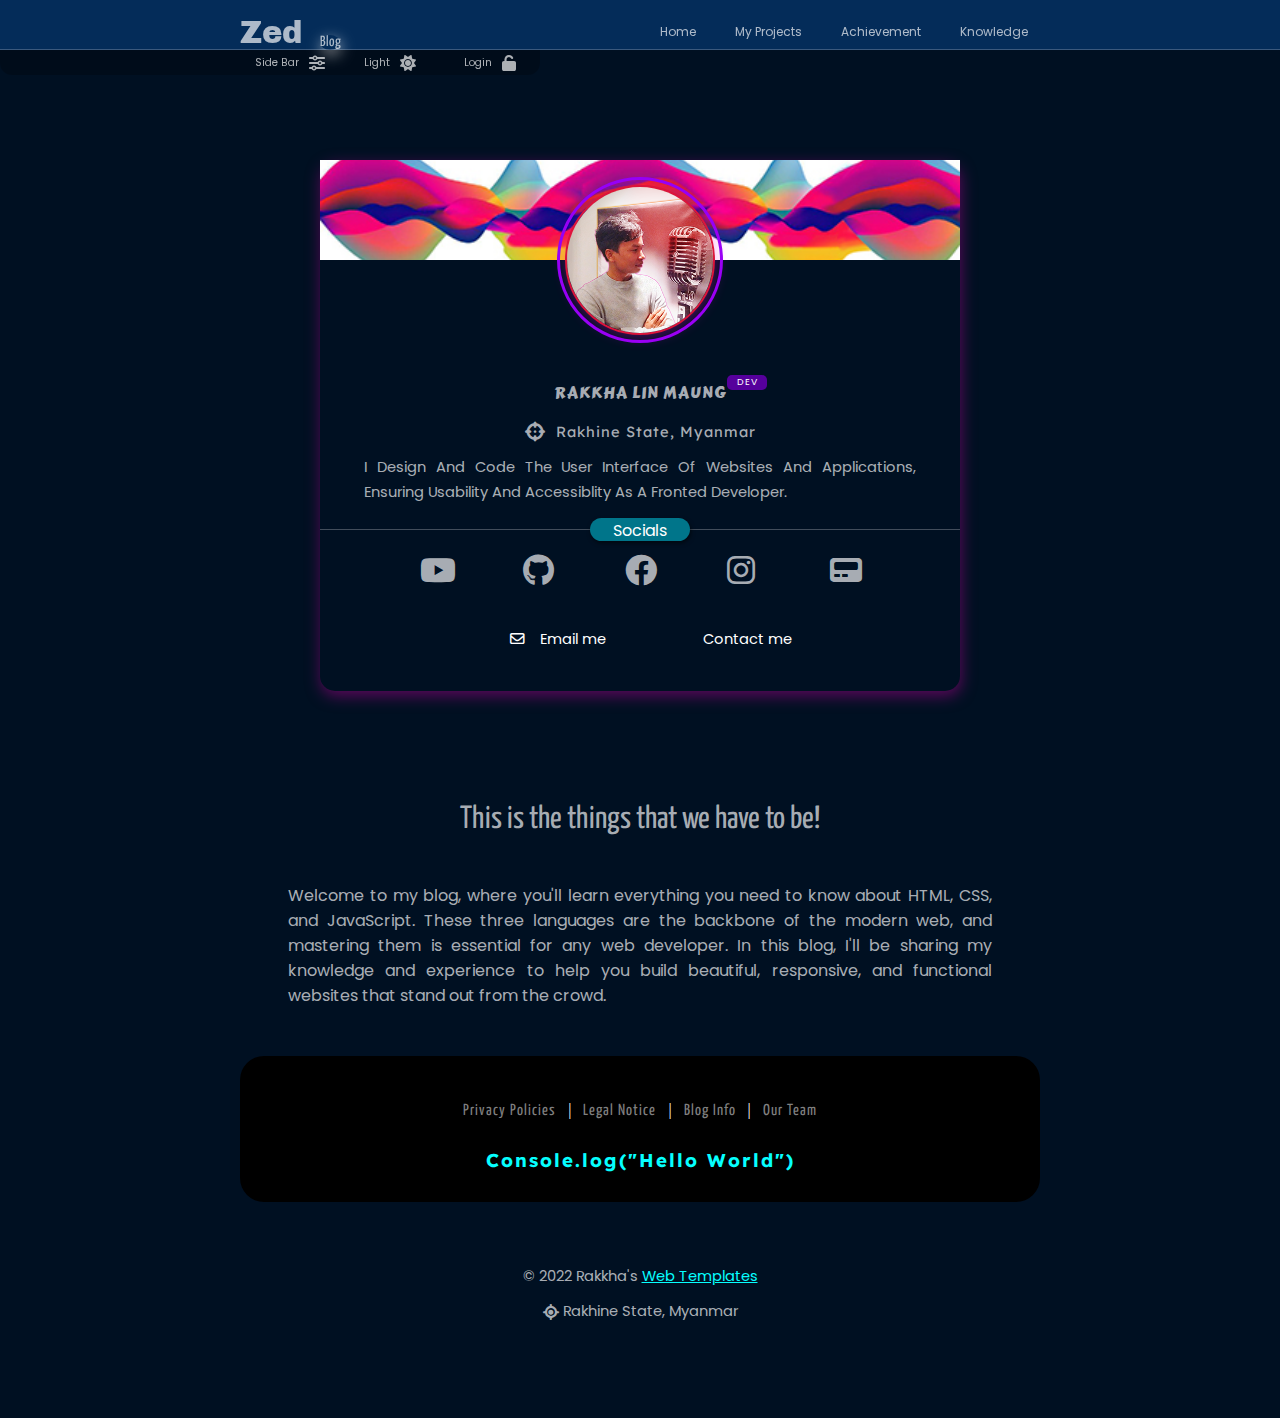
<file: pages/category/about.html>
<!DOCTYPE html>
<html lang="en">

<head>
    <meta charset="UTF-8">
    <meta http-equiv="X-UA-Compatible" content="IE=edge">
    <meta name="viewport" content="width=device-width, initial-scale=1.0">
    <title>About me</title>
    <link rel="icon" type="image/x-icon" href="../../img/logo.png">
    <link rel="stylesheet" type="text/css" href="../../res/main.css">
    <link rel="stylesheet" type="text/css" href="../../res/section.css">
    <link rel="stylesheet" type="text/css" href="../../res/responsive.css">
    <link rel="stylesheet" type="text/css" href="../../fontawesome/css/all.min.css">
</head>

<body>
    <div class="wrapper">
        <div class="log-in-model-box-container active">
            <p>You must log in with our Administration Account to use this Website, contact me via
                <span>09776497101</span>
            </p>
            <div class="log-in-model-box">
                <div class="account-create-heading">
                    <h3 id="up">Sign up</h3>
                    <h3 id="in" class="active">Sign in</h3>
                    <p id="close">x</p>
                </div>
                <div>
                    <div id="sign-up">
                        <span class="user"></span><input type="username" placeholder="Type your full name">
                        <span class="pass"></span><input type="phone" placeholder="Type your number">
                        <span class="email"></span><input type="email" placeholder="Type your email">
                        <span class="set-pass"></span><input type="password" placeholder="Type your password">
                        <span class="confirm-pass"></span><input type="password" placeholder="Retype your passowrd">
                        <div class="term-condition">
                            <div class="tem-line">
                                <input type="checkbox">
                                <span>I have read & agree with the
                                    <a class=".tem-con-link" href="#">Our Term & Conditions</a>
                                </span>
                            </div>
                            <div>
                                <input type="checkbox"><span>I want to subscribe as a new member.</span>
                            </div>
                        </div>
                        <button id="sign-up-btn">Sign up</button>
                    </div>
                    <div id="sign-in" class="active">
                        <h4 class="msg-box">You have to log in with default
                            account to access information on this blog!</h4>
                        <span class="user"></span><input id="input-sign-in-username" type="username"
                            placeholder="Type your username" value="">
                        <span class="pass"></span><input id="input-sign-in-password" type="password"
                            placeholder="Type your password" value="">
                        <div class="tem-line-sign-in">
                            <input type="checkbox" class="agree-checkbox-sign-in"><span>Agree & Accept with the pravicy
                                policies.</span>
                        </div>
                        <button id="sign-in-btn">Login</button>
                        <div id="sign-in-icons">
                            <div><svg xmlns="http://www.w3.org/2000/svg"
                                    viewBox="0 0 448 512"><!--! Font Awesome Pro 6.3.0 by @fontawesome - https://fontawesome.com License - https://fontawesome.com/license (Commercial License) Copyright 2023 Fonticons, Inc. -->
                                    <path
                                        d="M400 32H48A48 48 0 0 0 0 80v352a48 48 0 0 0 48 48h137.25V327.69h-63V256h63v-54.64c0-62.15 37-96.48 93.67-96.48 27.14 0 55.52 4.84 55.52 4.84v61h-31.27c-30.81 0-40.42 19.12-40.42 38.73V256h68.78l-11 71.69h-57.78V480H400a48 48 0 0 0 48-48V80a48 48 0 0 0-48-48z" />
                                </svg></div>
                            <div><svg xmlns="http://www.w3.org/2000/svg"
                                    viewBox="0 0 448 512"><!--! Font Awesome Pro 6.3.0 by @fontawesome - https://fontawesome.com License - https://fontawesome.com/license (Commercial License) Copyright 2023 Fonticons, Inc. -->
                                    <path
                                        d="M400 32H48C21.5 32 0 53.5 0 80v352c0 26.5 21.5 48 48 48h352c26.5 0 48-21.5 48-48V80c0-26.5-21.5-48-48-48zm-48.9 158.8c.2 2.8.2 5.7.2 8.5 0 86.7-66 186.6-186.6 186.6-37.2 0-71.7-10.8-100.7-29.4 5.3.6 10.4.8 15.8.8 30.7 0 58.9-10.4 81.4-28-28.8-.6-53-19.5-61.3-45.5 10.1 1.5 19.2 1.5 29.6-1.2-30-6.1-52.5-32.5-52.5-64.4v-.8c8.7 4.9 18.9 7.9 29.6 8.3a65.447 65.447 0 0 1-29.2-54.6c0-12.2 3.2-23.4 8.9-33.1 32.3 39.8 80.8 65.8 135.2 68.6-9.3-44.5 24-80.6 64-80.6 18.9 0 35.9 7.9 47.9 20.7 14.8-2.8 29-8.3 41.6-15.8-4.9 15.2-15.2 28-28.8 36.1 13.2-1.4 26-5.1 37.8-10.2-8.9 13.1-20.1 24.7-32.9 34z" />
                                </svg></div>
                            <div><svg xmlns="http://www.w3.org/2000/svg"
                                    viewBox="0 0 448 512"><!--! Font Awesome Pro 6.3.0 by @fontawesome - https://fontawesome.com License - https://fontawesome.com/license (Commercial License) Copyright 2023 Fonticons, Inc. -->
                                    <path
                                        d="M186.8 202.1l95.2 54.1-95.2 54.1V202.1zM448 80v352c0 26.5-21.5 48-48 48H48c-26.5 0-48-21.5-48-48V80c0-26.5 21.5-48 48-48h352c26.5 0 48 21.5 48 48zm-42 176.3s0-59.6-7.6-88.2c-4.2-15.8-16.5-28.2-32.2-32.4C337.9 128 224 128 224 128s-113.9 0-142.2 7.7c-15.7 4.2-28 16.6-32.2 32.4-7.6 28.5-7.6 88.2-7.6 88.2s0 59.6 7.6 88.2c4.2 15.8 16.5 27.7 32.2 31.9C110.1 384 224 384 224 384s113.9 0 142.2-7.7c15.7-4.2 28-16.1 32.2-31.9 7.6-28.5 7.6-88.1 7.6-88.1z" />
                                </svg></div>
                        </div>
                        <div class="or-sign-up">Sign up (If you don't have any account!)<br>
                            <button class="sign-up-link-btn" id="sign-up-navigator">Sign up</button>
                        </div>
                    </div>
                </div>
            </div>
        </div>

        <div class="top-bar">
            <div class="blog-title">Zed</div>
            <div class="top-bar-link">
                <a href="./index.html">Home</a>
                <a href="../project.html">My Projects</a>
                <a href="../achievement.html">Achievement</a>
                <a href="../knowledge.html">Knowledge</a>
            </div>
        </div>
        <div class="top-bar-follower">
            <div class="btns-container"><span id="side-bar-label">Side Bar</span><i class="fa-solid fa-sliders fa-1x"
                    id="side-bar-btn"></i></div>
            <div class="btns-container"><span id="mood-label">Light</span><i class="fa-solid fa-sun fa-1x"
                    id="mood-btn"></i></div>
            <div class="btns-container"><span id="login-label">Login</span><i class="fa-solid fa-unlock fa-1x"></i>
            </div>
        </div>

        <div class="side-bar-container">
            <nav class="link">
                <ul class="link-holder">
                    <li class="logo-and-text">
                        <a href="../index.html">
                            <i class="fas fa-home"></i>
                            <span class="nav-item">Home</span>
                        </a>
                    </li>
                    <li class="logo-and-text parent">
                        <a href="#" class="ok">
                            <i class="fas fa-code"></i>
                            <span class="nav-item">Web Development</span>
                        </a>
                        <ul class="child">
                            <li><a href="../category/html5.html"><i class="fa-brands fa-html5"></i>HTML</a></li>
                            <li><a href="../category/css3.html"><i class="fa-brands fa-css3-alt"></i>CSS</a></li>
                            <li><a href="../category/js.html"><i class="fa-brands fa-node-js"></i>JavaScript</a></li>
                            <li><a href="../category/tutorial.html"><i class="fa-brands fa-youtube"></i>Tutorial Video</a></li>
                        </ul>

                    </li>
                    <li class="logo-and-text">
                        <a href="#" class="active">
                            <i class="fas fa-user"></i>
                            <span class="nav-item">About</span>
                        </a>
                    </li>
                    <li class="logo-and-text">
                        <a href="../category/photoshop.html">
                            <i class="fas fa-shapes"></i>
                            <span class="nav-item">Photoshop</span>
                        </a>
                    </li>

                    <li class="logo-and-text">
                        <a href="../category/software.html">
                            <i class="fa-brands fa-app-store-ios"></i>
                            <span class="nav-item">Software Download</span>
                        </a>
                    </li>

                    <li class="logo-and-text">
                        <a href="../category/youtube.html">
                            <i class="fa-brands fa-youtube"></i>
                            <span class="nav-item">YouTube</span>
                        </a>
                    </li>

                </ul>
            </nav>
        </div>
        <section>
            <div class="profile-container">
                <div class="profile-showcase">
                    <div class="pf-onhover">
                        <div class="pf-img-container">
                            <img id="my-img" src="../../img/my-pp.png">
                        </div>
                    </div>                    
                    <p class="profile-name">Rakkha Lin Maung</p>
                    <p class="profile-location"><i class="fas fa-crosshairs"></i>Rakhine State, Myanmar</p>
                    <p class="profile-caption">I design and code the user interface of websites and applications,
                        ensuring usability and accessiblity as a fronted developer.</p>
                    <div class="profile-contact">
                        <a href="https://www.youtube.com/@zedcode468" target="_blank">
                            <i class="fa-brands fa-youtube fa-2x"></i>
                        </a>
                        <a href="https://github.com/zed248" target="_blank">
                            <i class="fa-brands fa-github fa-2x"></i>
                        </a>
                        <a href="https://www.facebook.com/rakkhalinmaung">
                            <i class="fa-brands fa-facebook fa-2x"></i>
                        </a>
                        <a href="">
                            <i class="fa-brands fa-instagram fa-2x"></i>
                        </a>
                        <a href="https://www.facebook.com/snakysoftware" target="_blank">
                            <i class="fas fa-pager fa-2x"></i>
                        </a>
                    </div>
                    <div class="email-contact">
                        <button class="email-me"><i class="fa-regular fa-envelope fa-1x"></i>Email me</button>
                        <a href="https://www.facebook.com/snakysoftware">Contact me</a>
                    </div>

                </div>
            </div>



        </section>
        <footer>
            <div class="footer-top-bar">
                <h1>This is the things that we have to be!</h1>
                <p>Welcome to my blog, where you'll learn everything you need to know about HTML, CSS, and JavaScript.
                    These three languages are the backbone of the modern web, and mastering them is essential for any
                    web developer. In this blog, I'll be sharing my knowledge and experience to help you build
                    beautiful, responsive, and functional websites that stand out from the crowd.</p>
            </div>

            <div class="footer-contact">
                <div class="ft-documentations"><a>Privacy Policies</a><span>|</span><a>Legal
                        Notice</a><span>|</span><a>Blog Info</a><span>|</span><a>Our Team</a></div>
                <h3 style="letter-spacing: 2px">Console.log("Hello World")</h3>
            </div>

            <div class="ft-copyright">
                <p class="copyright">© 2022 Rakkha's <a href="#">Web Templates</a></p>
                <div class="ft-location">
                    <i class="fa-sharp fa-solid fa-location-crosshairs"></i>
                    <p>Rakhine State, Myanmar</p>
                </div>
            </div>


        </footer>




    </div>

    <script type="text/JavaScript" src="../../res/script.js"></script>

</body>

</html>
</file>
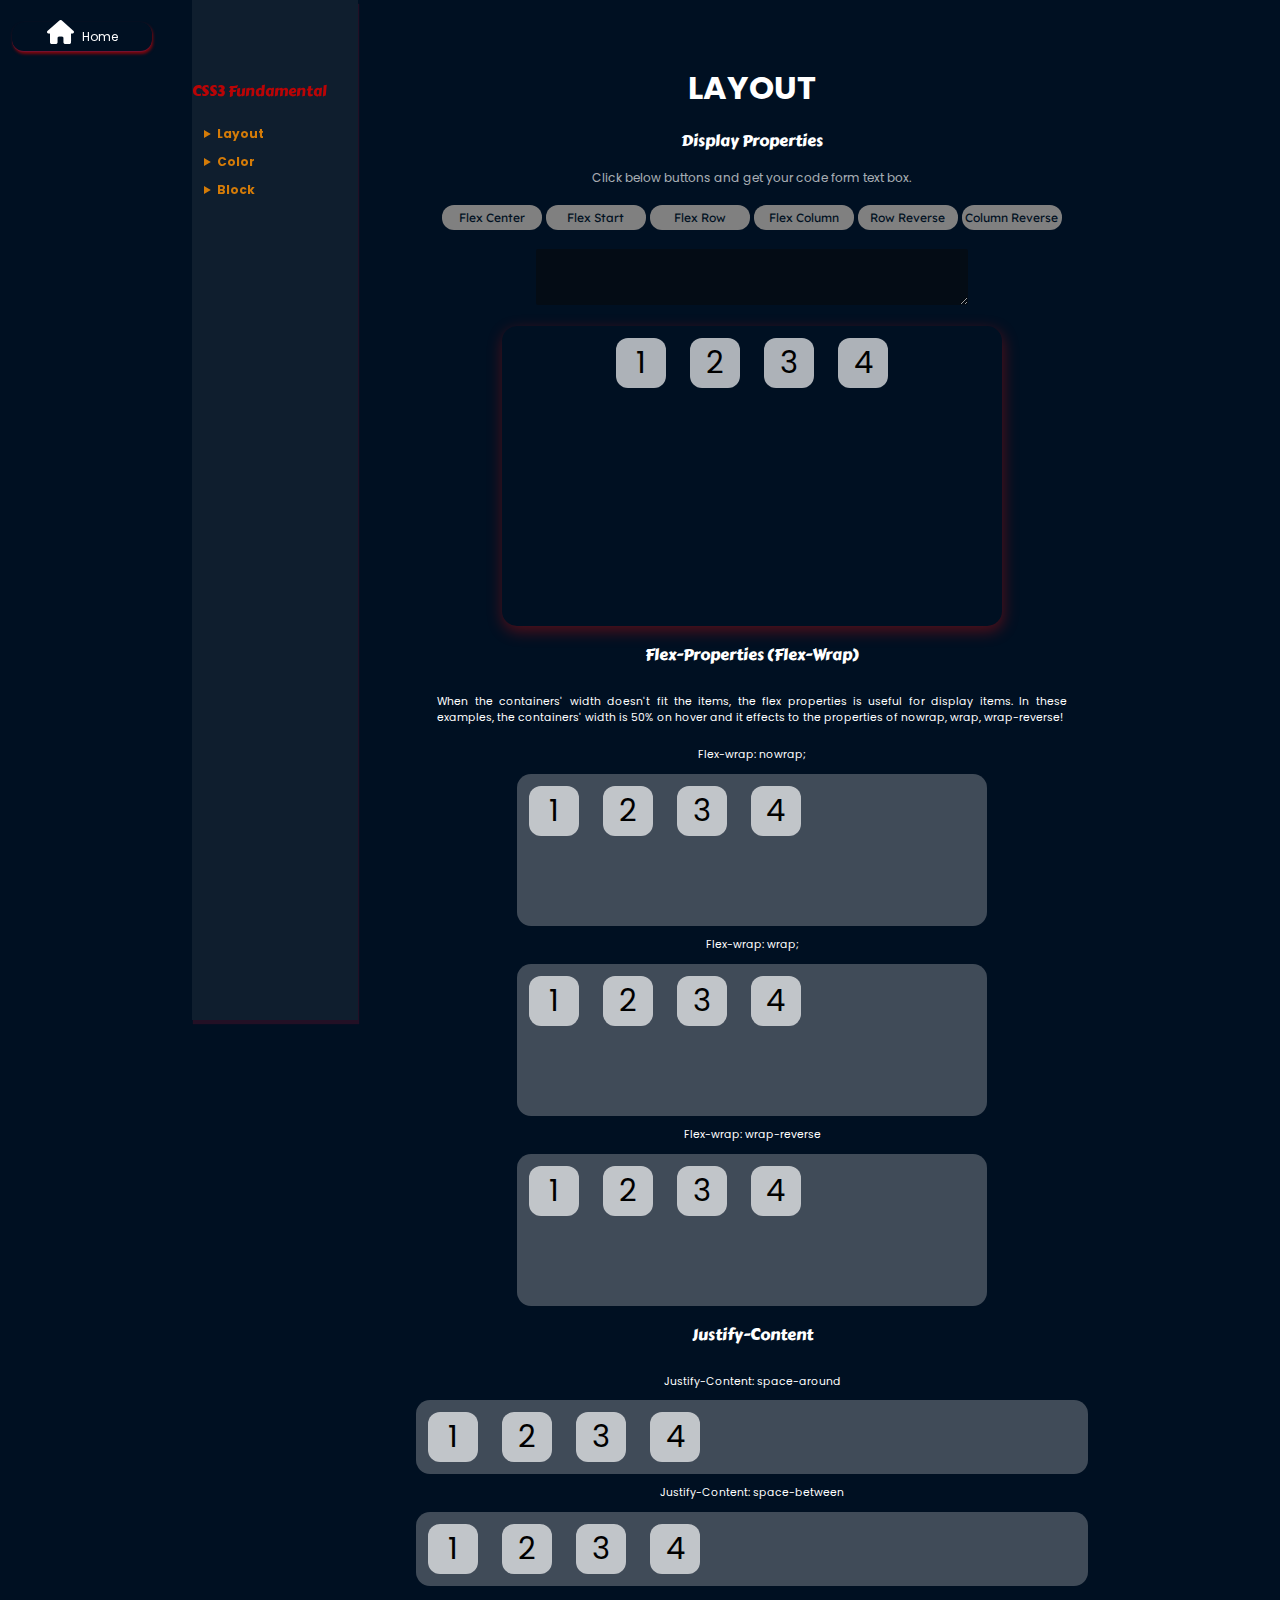
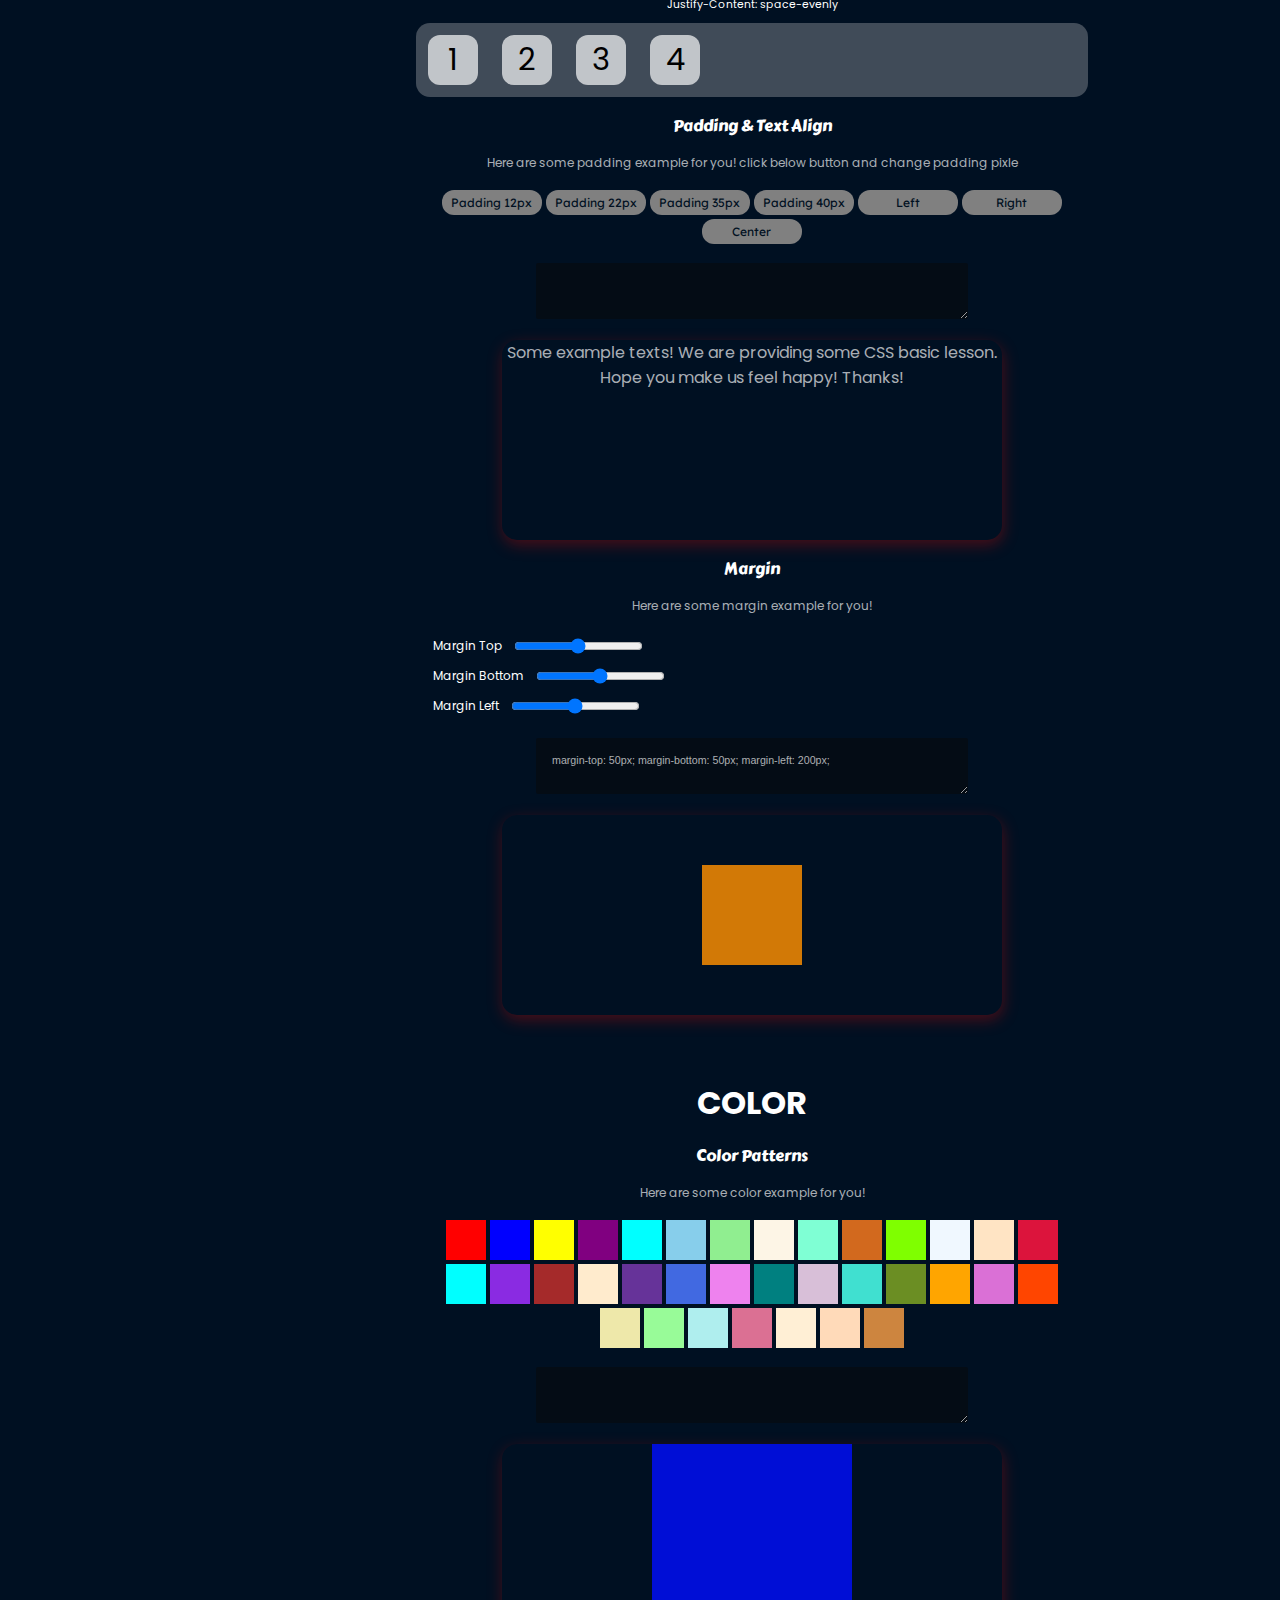
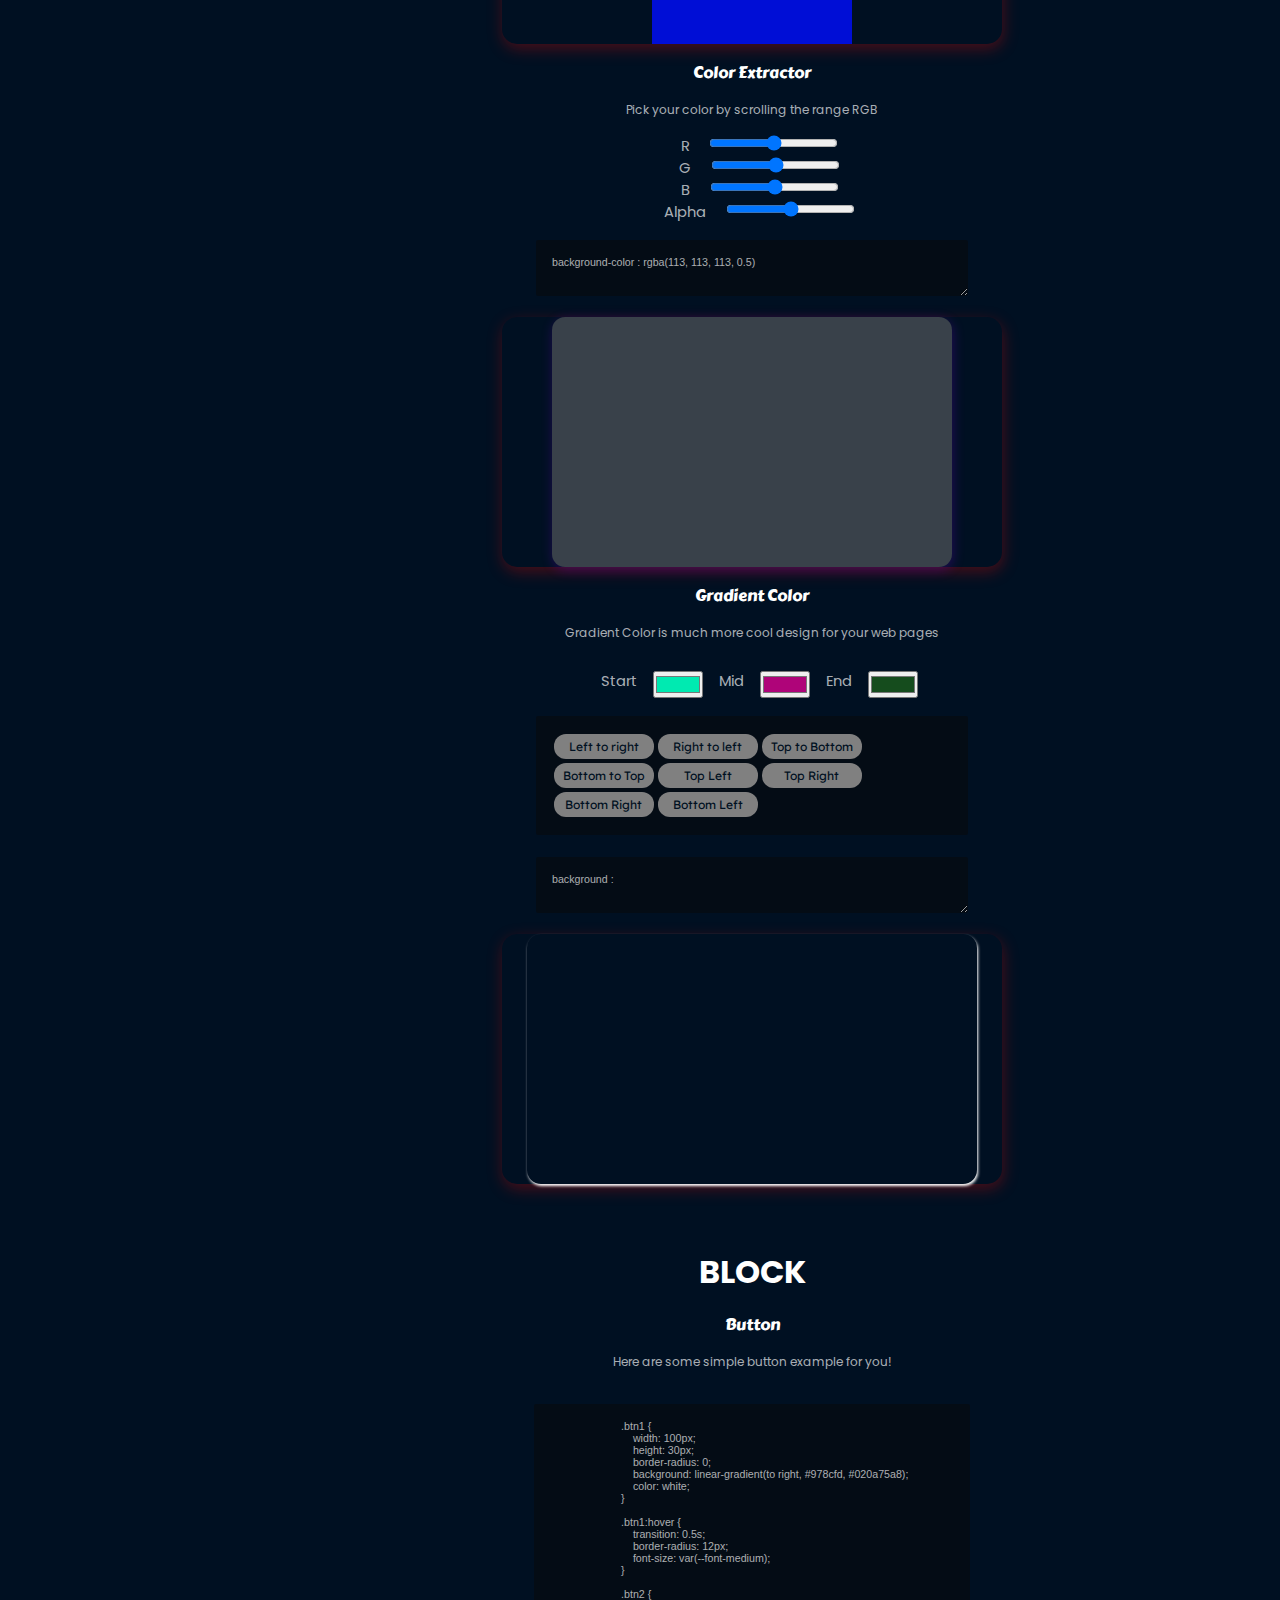
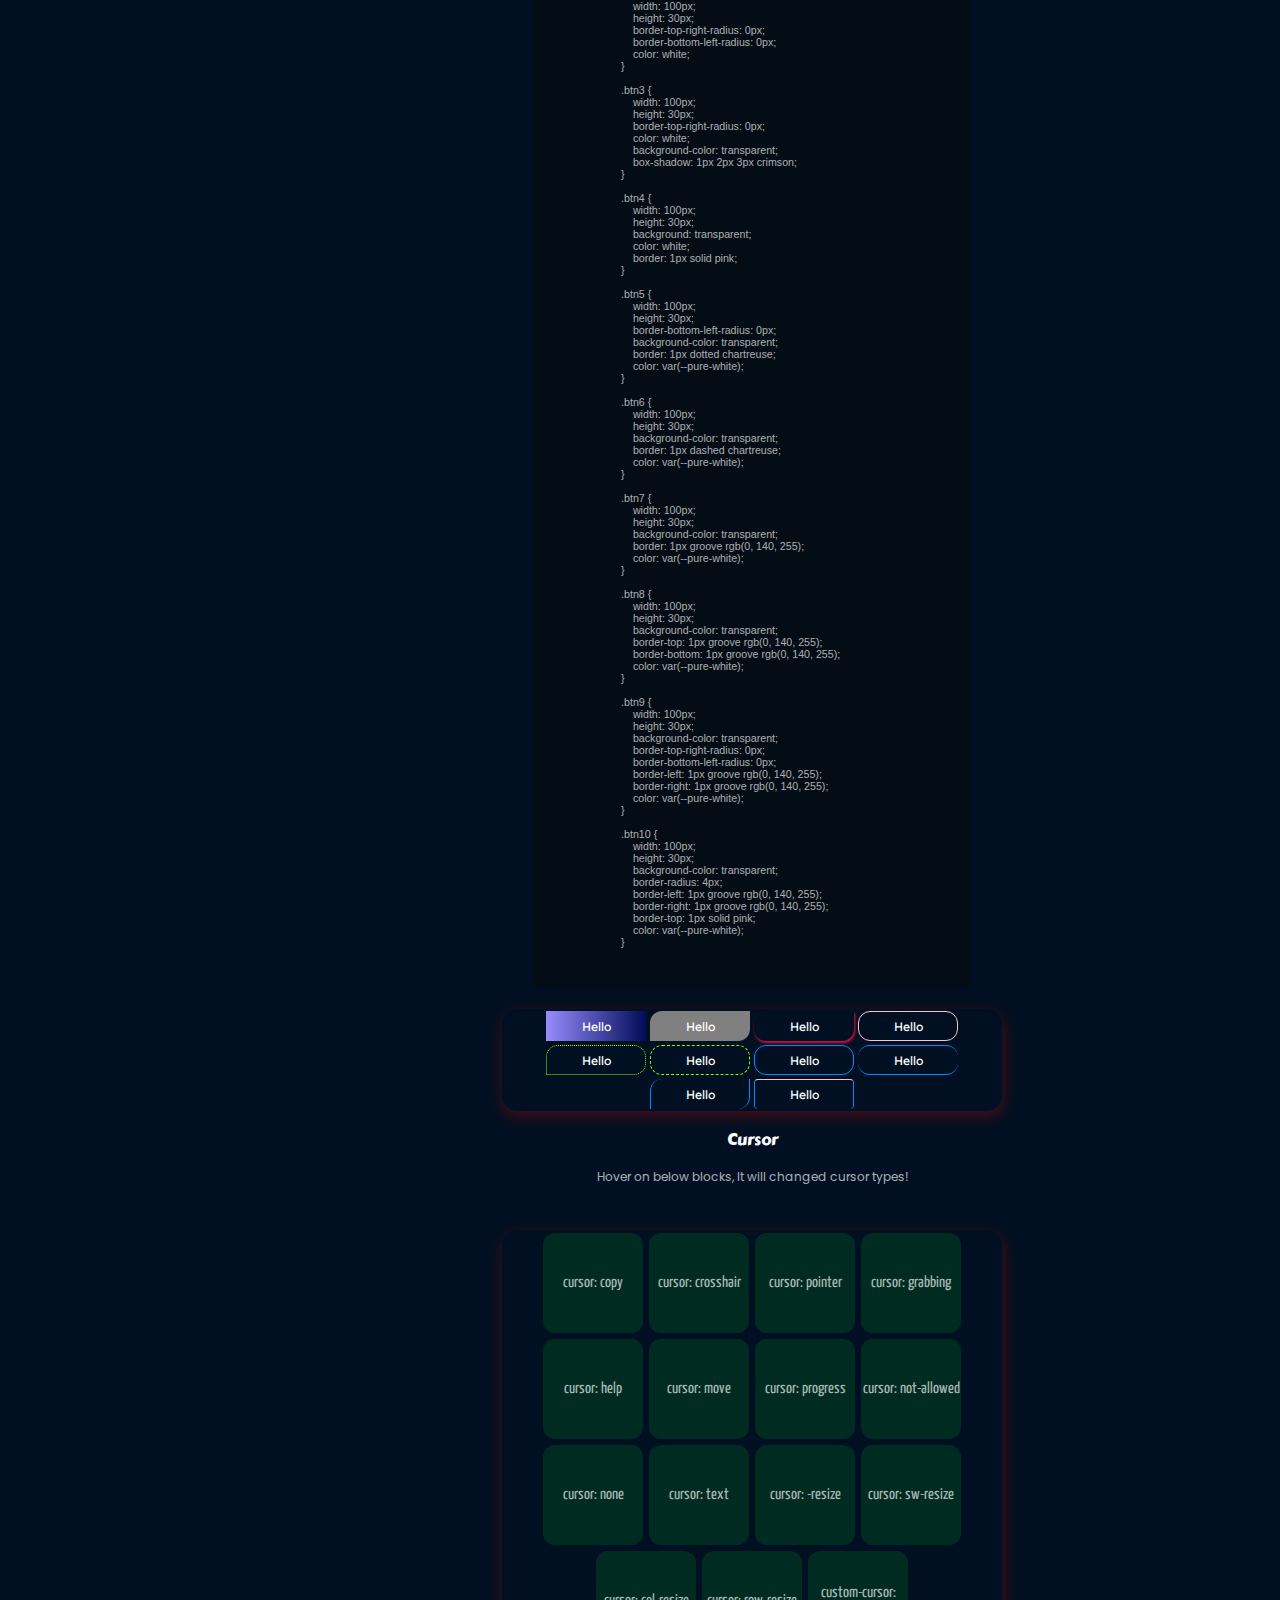
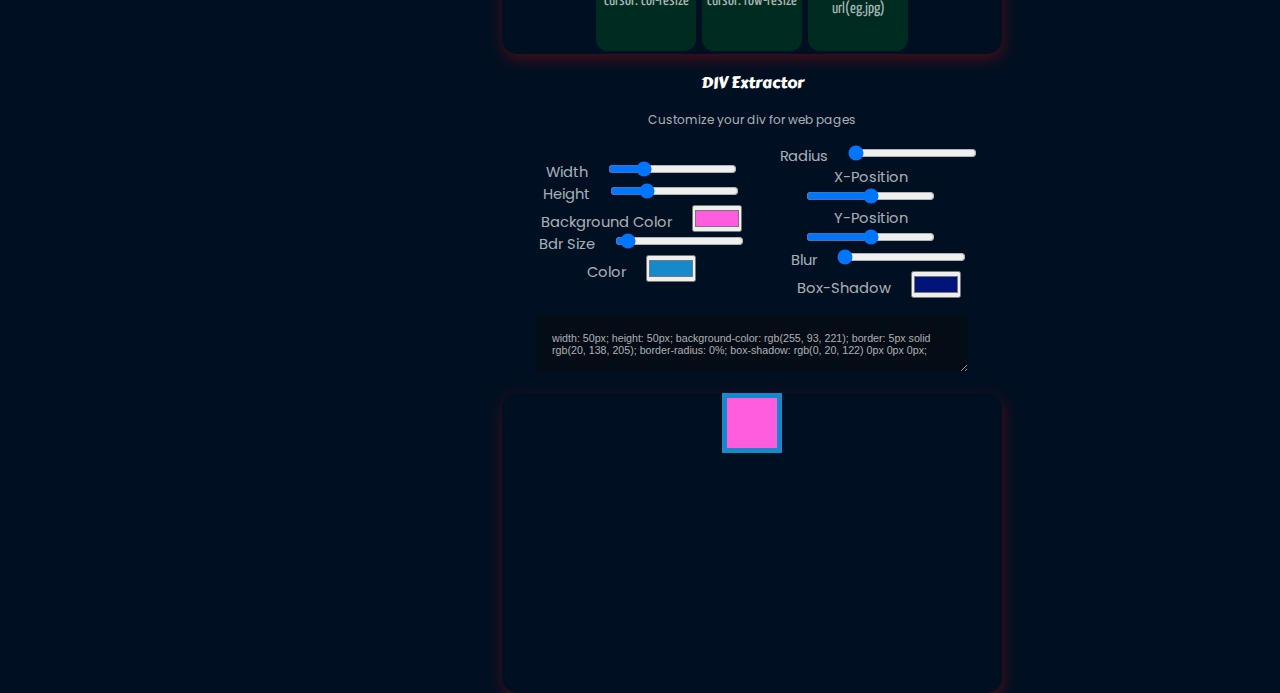
<file: pages/category/css3.html>
<!DOCTYPE html>
<html lang="en">

<head>
    <meta charset="UTF-8">
    <meta http-equiv="X-UA-Compatible" content="IE=edge">
    <meta name="viewport" content="width=device-width, initial-scale=1.0">
    <title>CSS3 Fundamental</title>
    <link type="text/css" rel="stylesheet" href="../../fontawesome/css/all.min.css">
</head>

<body>
    <a href="../../index.html"><button class="return"><i class="fa-solid fa-home fa-2x"></i>Home</button></a>
    <div class="wrapper">
        <h2 class="title">CSS3 Fundamental</h2>
        <div class="side-bar">
            <details>
                <summary class="key-heading">Layout</summary>
                <div id="dropdown" class="dropdown-items">
                    <a href="#display">Display</a>
                    <a href="#flex-properties">Flex</a>
                    <a href="#justify-content">Justify-content</a>
                    <a href="#padding">Padding and text align</a>
                    <a href="#margin">Margin</a>
                </div>
            </details>
            <details>
                <summary href="#color" class="key-heading">Color</summary>
                <div id="dropdown" class="dropdown-items">
                    <a href="#c-pattern">Color-Patterns</a>
                    <a href="#c-extractor">Color-Extractor</a>
                    <a href="#color-gradient">Color gradient</a>
                </div>
            </details>
            <details>
                <summary href="#block" class="key-heading">Block</summary>
                <div id="dropdown" class="dropdown-items">
                    <a href="#button">Button</a>
                    <a href="#cursor">Cursor</a>
                    <a href="#div-extractor">DIV Extractor</a>
                </div>
            </details>

        </div>

        <!-------Section--------->
        <section>


            <!------------------ Layout Group -------------------->

            <div id="layout">
                <h1 class="group-heading">Layout</h1>
                <div class="main" id="display">
                    <h4>Display Properties</h4>
                    <p>Click below buttons and get your code form text box.</p>
                    <div class="controllers">
                        <button onclick="flex_center()">Flex Center</button>
                        <button onclick="flex_start()">Flex Start</button>
                        <button onclick="flex_row()">Flex Row</button>
                        <button onclick="flex_column()">Flex Column</button>
                        <button onclick="row_reverse()">Row Reverse</button>
                        <button onclick="column_reverse()">Column Reverse</button>
                    </div>
                    <textarea class="display-code-display"></textarea>
                    <div class="model-box-container-display">
                        <div class="display-model-box">1</div>
                        <div class="display-model-box">2</div>
                        <div class="display-model-box">3</div>
                        <div class="display-model-box">4</div>

                    </div>
                    <div class="model-box-container-flex">
                        <h4 id="flex-properties">Flex-Properties (Flex-Wrap)</h4>
                        <h6>When the containers' width doesn't fit the items, the flex properties is useful for display
                            items. In these examples, the containers' width is 50% on hover and it effects to the
                            properties of nowrap, wrap, wrap-reverse!</h6>
                        <h6>Flex-wrap: nowrap;</h6>
                        <div class="flex-no-wrap">
                            <div class="display-model-box">1</div>
                            <div class="display-model-box">2</div>
                            <div class="display-model-box">3</div>
                            <div class="display-model-box">4</div>
                        </div>
                        <h6>Flex-wrap: wrap;</h6>
                        <div class="flex-wrap">
                            <div class="display-model-box">1</div>
                            <div class="display-model-box">2</div>
                            <div class="display-model-box">3</div>
                            <div class="display-model-box">4</div>
                        </div>
                        <h6>Flex-wrap: wrap-reverse</h6>
                        <div class="flex-wrap-reverse">
                            <div class="display-model-box">1</div>
                            <div class="display-model-box">2</div>
                            <div class="display-model-box">3</div>
                            <div class="display-model-box">4</div>
                        </div>
                    </div>
                    <h4 id="justify-content">Justify-Content</h4>
                    <h6>Justify-Content: space-around</h6>
                    <div class="justify-space-around">
                        <div class="display-model-box">1</div>
                        <div class="display-model-box">2</div>
                        <div class="display-model-box">3</div>
                        <div class="display-model-box">4</div>
                    </div>
                    <h6>Justify-Content: space-between</h6>
                    <div class="justify-space-between">
                        <div class="display-model-box">1</div>
                        <div class="display-model-box">2</div>
                        <div class="display-model-box">3</div>
                        <div class="display-model-box">4</div>
                    </div>
                    <h6>Justify-Content: space-evenly</h6>
                    <div class="justify-space-evenly">
                        <div class="display-model-box">1</div>
                        <div class="display-model-box">2</div>
                        <div class="display-model-box">3</div>
                        <div class="display-model-box">4</div>
                    </div>
                </div>

                <div class="main" id="padding">
                    <h4>Padding & Text Align</h4>
                    <p>Here are some padding example for you! click below button and change padding pixle</p>
                    <div class="controllers">
                        <button onclick="pad12px()">Padding 12px</button>
                        <button onclick="pad22px()">Padding 22px</button>
                        <button onclick="pad35px()">Padding 35px</button>
                        <button onclick="pad40px()">Padding 40px</button>
                        <button onclick="alignleft()">Left</button>
                        <button onclick="alignright()">Right</button>
                        <button onclick="aligncenter()">Center</button>

                    </div>
                    <textarea class="padding-code"></textarea>
                    <div class="model-box-container">
                        <div class="padding-model">Some example texts! We are providing some CSS basic lesson. Hope you
                            make us feel happy! Thanks!</div>
                    </div>
                </div>

                <div id="margin" class="main">
                    <h4 id="margin">Margin</h4>
                    <p>Here are some margin example for you!</p>
                    <div class="controllers dsp-column">
                        <div class="mg-ranges">
                            <span>Margin Top</span><input type="range" class="mg-top" max="100" min="0">
                        </div>
                        <div class="mg-ranges">
                            <span>Margin Bottom</span><input type="range" class="mg-btm" max="100" min="0">
                        </div>
                        <div class="mg-ranges">
                            <span>Margin Left</span><input type="range" class="mg-left" max="400" min="0">
                        </div>

                    </div>
                    <textarea class="mg-code"></textarea>
                    <div class="model-box-container">
                        <div class="mg-model-box-container">
                            <div class="mg-model-box"></div>
                        </div>
                    </div>
                </div>
            </div>



            <!------------------ Color Group -------------------->
            <div id="color">
                <h1 class="group-heading">Color</h1>
                <div class="main">
                    <h4 id="c-pattern">Color Patterns</h4>
                    <p>Here are some color example for you!</p>
                    <div class="controllers">
                        <div class="color1" onclick='red()'></div>
                        <div class="color2" onclick='blue()'></div>
                        <div class="color3" onclick='yellow()'></div>
                        <div class="color4" onclick='purple()'></div>
                        <div class="color5" onclick='aqua()'></div>
                        <div class="color6" onclick='skyblue()'></div>
                        <div class="color7" onclick='lightgreen()'></div>
                        <div class="color8" onclick='oldlace()'></div>
                        <div class="color9" onclick='aquamarine()'></div>
                        <div class="color10" onclick='chocolate()'></div>
                        <div class="color11" onclick='chartreuse()'></div>
                        <div class="color12" onclick='aliceblue()'></div>
                        <div class="color13" onclick='bisque()'></div>
                        <div class="color14" onclick='crimson()'></div>
                        <div class="color15" onclick='cyan()'></div>
                        <div class="color16" onclick='blueviolet()'></div>
                        <div class="color17" onclick='brown()'></div>
                        <div class="color18" onclick='blanchedalmond()'></div>
                        <div class="color19" onclick='rebeccapurple()'></div>
                        <div class="color20" onclick='royalblue()'></div>
                        <div class="color21" onclick='violet()'></div>
                        <div class="color22" onclick='teal()'></div>
                        <div class="color23" onclick='thistle()'></div>
                        <div class="color24" onclick='turquoise()'></div>
                        <div class="color25" onclick='olivedrab()'></div>
                        <div class="color26" onclick='orange()'></div>
                        <div class="color27" onclick='orchid()'></div>
                        <div class="color28" onclick='orangered()'></div>
                        <div class="color29" onclick='palegoldenrod()'></div>
                        <div class="color30" onclick='palegreen()'></div>
                        <div class="color31" onclick='paleturquoise()'></div>
                        <div class="color32" onclick='palevioletred()'></div>
                        <div class="color33" onclick='papayawhip()'></div>
                        <div class="color34" onclick='peachpuff()'></div>
                        <div class="color35" onclick='peru()'></div>
                        <div class="color36" onclick='pink()'></div>
                        <div class="color37" onclick='plum()'></div>
                        <div class="color38" onclick='powderblue()'></div>
                    </div>

                    <textarea class="color-code"></textarea>
                    <div class="model-box-container">
                        <div class="color-model"></div>
                    </div>

                    <div class="main" id="c-extractor">
                        <h4>Color Extractor</h4>
                        <p>Pick your color by scrolling the range RGB</p>
                        <div class="controllers dsp-column">
                            <div>
                                <label for="r">R</label>
                                <input type="range" max="225" min="0" class="redc">
                            </div>
                            <div>
                                <label for="g">G</label>
                                <input type="range" max="225" min="0" class="greenc">
                            </div>
                            <div>
                                <label for="b">B</label>
                                <input type="range" max="225" min="0" class="bluec">
                            </div>
                            <div>
                                <label for="alpha">Alpha</label>
                                <input type="range" max="100" min="0" class="alpha" value="50">
                            </div>
                        </div>
                        <textarea class="c-ext-code"></textarea>
                        <div class="model-box-container">
                            <div class="color-ext-model-box"></div>

                        </div>
                    </div>

                    <div class="main" id="gradient">
                        <h4 id="color-gradient">Gradient Color</h4>
                        <p>Gradient Color is much more cool design for your web pages</p>
                        <div class="controllers">
                            <label for="g-start">Start</label>
                            <input type="color" value="#00eab1" class="g-start">
                            <label for="g-mid">Mid</label>
                            <input type="color" value="#af0479" class="g-mid">
                            <label for="g-end">End</label>
                            <input type="color" value="#154C1D" class="g-end">
                            <pre>
                            <button onclick="left_to_right()">Left to right</button>
                            <button onclick="right_to_left()">Right to left</button>
                            <button onclick="top_to_bottom()">Top to Bottom</button>
                            <button onclick="bottom_to_top()">Bottom to Top</button>
                            <button onclick="to_topleft()">Top Left</button>
                            <button onclick="to_topright()">Top Right</button>
                            <button onclick="to_bottomright()">Bottom Right</button>
                            <button onclick="to_bottomleft()">Bottom Left</button>
                            </pre>
                        </div>
                        <textarea class="gradient-code"></textarea>
                        <div class="model-box-container">
                            <div class="gradient-model-box"></div>

                        </div>
                    </div>
                </div>

            </div>


            <div id="block">
                <h1 class="group-heading">Block</h1>
                <div class="main" id="button">
                    <h4>Button</h4>
                    <p>Here are some simple button example for you!</p>
                    <div class="controllers">


                    </div>
                    <pre class="height-limit button-code" style="padding-right: 120px">
                        .btn1 {
                            width: 100px;
                            height: 30px;
                            border-radius: 0;
                            background: linear-gradient(to right, #978cfd, #020a75a8);
                            color: white;
                        }
                
                        .btn1:hover {
                            transition: 0.5s;
                            border-radius: 12px;
                            font-size: var(--font-medium);
                        }
                
                        .btn2 {
                            width: 100px;
                            height: 30px;
                            border-top-right-radius: 0px;
                            border-bottom-left-radius: 0px;
                            color: white;
                        }
                
                        .btn3 {
                            width: 100px;
                            height: 30px;
                            border-top-right-radius: 0px;
                            color: white;
                            background-color: transparent;
                            box-shadow: 1px 2px 3px crimson;
                        }
                
                        .btn4 {
                            width: 100px;
                            height: 30px;
                            background: transparent;
                            color: white;
                            border: 1px solid pink;
                        }
                
                        .btn5 {
                            width: 100px;
                            height: 30px;
                            border-bottom-left-radius: 0px;
                            background-color: transparent;
                            border: 1px dotted chartreuse;
                            color: var(--pure-white);
                        }
                
                        .btn6 {
                            width: 100px;
                            height: 30px;
                            background-color: transparent;
                            border: 1px dashed chartreuse;
                            color: var(--pure-white);
                        }
                
                        .btn7 {
                            width: 100px;
                            height: 30px;
                            background-color: transparent;
                            border: 1px groove rgb(0, 140, 255);
                            color: var(--pure-white);
                        }
                
                        .btn8 {
                            width: 100px;
                            height: 30px;
                            background-color: transparent;
                            border-top: 1px groove rgb(0, 140, 255);
                            border-bottom: 1px groove rgb(0, 140, 255);
                            color: var(--pure-white);
                        }
                
                        .btn9 {
                            width: 100px;
                            height: 30px;
                            background-color: transparent;
                            border-top-right-radius: 0px;
                            border-bottom-left-radius: 0px;
                            border-left: 1px groove rgb(0, 140, 255);
                            border-right: 1px groove rgb(0, 140, 255);
                            color: var(--pure-white);
                        }
                
                        .btn10 {
                            width: 100px;
                            height: 30px;
                            background-color: transparent;
                            border-radius: 4px;
                            border-left: 1px groove rgb(0, 140, 255);
                            border-right: 1px groove rgb(0, 140, 255);
                            border-top: 1px solid pink;
                            color: var(--pure-white);
                        }
                
                    </pre>
                    <div class="model-box-container">
                        <button class="btn1">Hello</button>
                        <button class="btn2">Hello</button>
                        <button class="btn3">Hello</button>
                        <button class="btn4">Hello</button>
                        <button class="btn5">Hello</button>
                        <button class="btn6">Hello</button>
                        <button class="btn7">Hello</button>
                        <button class="btn8">Hello</button>
                        <button class="btn9">Hello</button>
                        <button class="btn10">Hello</button>
                    </div>
                </div>

                <div class="main fade-in" id="cursor">
                    <h4>Cursor</h4>
                    <p>Hover on below blocks, It will changed cursor types!</p>
                    <div class="controllers">

                    </div>
                    <div class="model-box-container fade-in">
                        <div id="cur" class="copy">cursor: copy</div>
                        <div id="cur" class="crosshair">cursor: crosshair</div>
                        <div id="cur" class="pointer">cursor: pointer</div>
                        <div id="cur" class="grabbing">cursor: grabbing</div>
                        <div id="cur" class="help">cursor: help</div>
                        <div id="cur" class="move">cursor: move</div>
                        <div id="cur" class="progress">cursor: progress</div>
                        <div id="cur" class="not-allowed">cursor: not-allowed</div>
                        <div id="cur" class="none">cursor: none</div>
                        <div id="cur" class="text">cursor: text</div>
                        <div id="cur" class="s-resize">cursor: -resize</div>
                        <div id="cur" class="sw-resize">cursor: sw-resize</div>
                        <div id="cur" class="col-resize">cursor: col-resize</div>
                        <div id="cur" class="row-resize">cursor: row-resize</div>
                        <div id="cur" class="custom-cursor">custom-cursor: url(eg.jpg)</div>
                    </div>
                </div>

                <div class="main fade-in" id="div-extractor">
                    <h4>DIV Extractor</h4>
                    <p>Customize your div for web pages</p>
                    <div class="controllers dis-column">
                        <div class="dis-column percent-50">
                            <div>
                                <label for="">Width</label>
                                <input type="range" max="200" min="0" value="50" class="div-width">
                            </div>
                            <div>
                                <label for="">Height</label>
                                <input type="range" max="200" min="0" value="50" class="div-height">
                            </div>
                            <div>
                                <label for="">Background Color</label>
                                <input type="color" value="#ff5ddd" class="div-bg-color">
                            </div>

                            <div>
                                <label for="">Bdr Size</label>
                                <input type="range" max="100" min="0" value="5" class="div-border-size">
                            </div>
                            <div>
                                <label for="">Color</label>
                                <input type="color" value="#148acd" class="div-border-color">
                            </div>
                        </div>
                        <div class="dis-column percent-50">
                            <div>
                                <label for="">Radius</label>
                                <input type="range" max="100" min="0" value="0" class="div-radius">
                            </div>
                            <div>
                                <label for="">X-Position</label>
                                <input type="range" max="200" min="-200" value="0" class="x-post">

                            </div>
                            <div>
                                <label for="">Y-Position</label>
                                <input type="range" max="200" min="-200" value="0" class="y-post">
                            </div>
                            <div>
                                <label for="">Blur</label>
                                <input type="range" max="200" min="0" value="0" class="div-blur">
                            </div>
                            <div>
                                <label for="">Box-Shadow</label>
                                <input type="color" value="#00147a" class="sh-color">
                            </div>

                        </div>
                    </div>
                    <textarea class="div-ext-code"></textarea>
                    <div class="model-box-container dsp-center" style="height: 300px">
                        <div class="div-ext-model-box"></div>
                    </div>
                </div>
            </div>





        </section>
    </div>


    <script type="text/JavaScript">
        //Fate in animation
        function fadein() {
            var fadeins = document.querySelectorAll(".fade-in");
        
            for (var i = 0; i < fadeins.length; i++) {
            var windowHeight = window.innerHeight;
            var elementTop = fadeins[i].getBoundingClientRect().top;
            var elementVisible = 150;
        
            if (elementTop < windowHeight - elementVisible) {
                fadeins[i].classList.add("active");
            } else {
                fadeins[i].classList.remove("active");
            }
            }
        }
    </script>
    <style>
        @import url('https://fonts.googleapis.com/css2?family=Archivo+Black&family=Carter+One&family=Cinzel:wght@500&family=Lexend+Deca:wght@300&family=Luckiest+Guy&family=Poppins:wght@300&family=Rouge+Script&family=Yanone+Kaffeesatz&display=swap');

        /* Variables */



        .dsp-column {
            display: flex;
            flex-direction: column;
            justify-content: center;
            align-items: center;
        }

        .dsp-row {
            display: flex;
            justify-content: center;
            align-items: center;
        }

        .dsp-center {
            width: 100%;
            height: 100%;
            display: flex;
            justify-content: center;
            align-items: center;
        }

        .percent-50 {
            width: 50%;
        }

        .height-limit {
            width: 300px;
        }

        html::-webkit-scrollbar {
            width: 5px;
        }

        html::-webkit-scrollbar-button {
            width: 5px;
            background-color: rgba(17, 10, 48, 0.801);
            color: white;
        }

        html::-webkit-scrollbar-thumb {
            width: 4px;
            background-color: rgba(187, 19, 19, 0.555);
            color: white;
            border-radius: 50px;
        }

        html::-webkit-scrollbar-corner {
            height: 0px;
        }

        .fadein.active {
            transform: translateY(0px);
            opacity: 1;
        }


        :root {
            --main-title-font-style: 'Archivo Black';
            --sub-title-font-style: 'Carter One';
            --primary-font-style: 'Poppins';
            --handwriting: 'Rouge Script';
            --link-font-style: 'Lexend Deca';
            --square-font-style: 'Yanone Kaffeesatz';
            --code: 'Arial';

            /* main colors */
            --blog-primary-color: rgb(0, 16, 34);
            --blog-active-bg-color: #00758a;
            --hover-color: #06ffff;
            --primary-text-color: rgba(255, 255, 255, 0.678);
            --pure-white: #ffffff;
            --black: #000000;
            --gray: gray;


            /* font-size */
            --font-max: 23pt;
            --font-huge: 16pt;
            --font-large: 13pt;
            --font-medium: 11pt;
            --font-small: 9pt;
            --font-min: 7pt;


        }

        h6 {
            font-family: Poppins;
            color: white;
            font-weight: normal;
            padding: 1em 2em 1em 2em;
            text-align: justify;
        }

        section {
            scroll-behavior: smooth;
        }

        * {
            margin: 0;
            padding: 0;
        }

        body {
            width: 100%;
            background-color: var(--blog-primary-color);
        }


        .wrapper {
            width: 70%;
            margin-left: 15%;
            margin-right: 15%;
        }

        .wrapper .title {
            font-family: var(--sub-title-font-style);
            font-size: var(--font-medium);
            font-weight: normal;
            color: rgba(209, 1, 1, 0.884);
            margin-left: 0;
            position: fixed;
            top: 80px;
            z-index: 5;
        }


        .return {
            z-index: 4;
            background-color: var(--blog-primary-color);
            color: var(--pure-white);
            font-family: var(--primary-font-style);
            width: 140px;
            height: 30px;
            position: fixed;
            top: 20px;
            left: 10px;
            display: flex;
            justify-content: center;
            align-items: center;
            border-bottom: 1px solid rgba(220, 20, 60, 0.521);
            box-shadow: 1px 2px 3px rgba(194, 2, 2, 0.637);
        }

        .return i {
            margin-right: 0.5rem;
            transform: translateY(-5px);
        }

        .return:hover>i {
            transition: 0.2s;
            color: rgba(228, 9, 9, 0.336);
        }

        .side-bar {
            width: 150px;
            background-color: rgba(247, 247, 247, 0.062);
            height: 100vh;
            position: fixed;
            top: 0;
            left: 15%;
            display: flex;
            flex-direction: column;
            justify-content: flex-start;
            align-items: flex-start;
            padding-right: 12pt;
            padding-top: 120px;
            overflow: scroll;
            box-shadow: 1px 4px 1px rgba(220, 20, 60, 0.158);
        }

        .side-bar::-webkit-scrollbar {
            width: 5px;
        }

        .side-bar::-webkit-scrollbar-button {
            width: 5px;
            background-color: rgba(201, 23, 23, 0.411);
            color: white;
        }

        .side-bar::-webkit-scrollbar-thumb {
            width: 4px;
            background-color: rgba(167, 18, 18, 0.432);
            color: white;
        }



        section {
            margin-left: 25%;
            display: flex;
            flex-direction: column;
            justify-content: center;
            align-items: center;
        }

        .group-heading {
            width: 100%;
            height: auto;
            color: var(--pure-white);
            font-family: var(--primary-font-style);
            text-transform: uppercase;
            text-align: center;
            margin-top: 2em;
        }

        .main {
            width: 100%;
            height: auto;
            text-align: center;
            display: flex;
            flex-direction: column;
            justify-content: center;
            align-items: center;
        }


        .dropdown-items {
            display: flex;
            flex-direction: column;
            justify-content: center;
            padding-top: 1em;
        }

        .dropdown-items a {
            width: 100%;
            display: flex;
            justify-content: flex-start;
            align-items: flex-start;
            font-family: var(--primary-font-style);
            font-size: 7pt;
            text-decoration: none;
            transition: 0.5s;
            padding: 4px 0px 4px 2em;
            color: var(--primary-text-color);
        }

        .dropdown-items a:hover {
            background-color: rgba(207, 2, 2, 0.445);
            padding: 4px 0px 4px 2em;
        }

        details {
            padding: 5px 5px 5px 12px;
            text-align: left;
            cursor: default;
            font-family: var(--primary-font-style);
            font-size: var(--font-small);
            user-select: none;
        }

        summary {
            border: none;
            user-select: none;
            outline: none;
            color: rgba(255, 145, 0, 0.822);
            font-weight: bolder;
        }


        textarea,
        pre {
            width: 400px;
            height: auto;
            font-family: var(--code);
            color: var(--primary-text-color);
            padding: 1.5em;
            font-size: 8pt;
            margin: 5px;
            outline: none;
            border: none;
            background-color: rgba(8, 8, 8, 0.486);
            border-radius: 2px;
            text-align: left;
            display: flex;
            flex-wrap: wrap;
        }

        button {
            width: 100px;
            height: 25px;
            border-radius: 12px;
            border: none;
            outline: none;
            margin: 2px;
            background-color: var(--gray);
            color: var(--blog-primary-color);
            font-family: var(--link-font-style);
            font-size: 9pt;
        }


        .main h4 {
            font-family: var(--sub-title-font-style);
            font-weight: normal;
            color: white;
            margin: 12pt 2px 12pt 2px;
        }

        .main p {
            font-family: var(--primary-font-style);
            font-size: 9pt;
            margin: 0pt 2px 12pt 2px;
            color: var(--primary-text-color);
        }


        .controllers {
            width: 95%;
            height: auto;
            margin: 0px 2px 12px 2px;
            display: flex;
            justify-content: center;
            align-items: center;
            flex-wrap: wrap;
        }

        .model-box-container-display {
            display: flex;
            justify-content: center;
            align-items: flex-start;
            width: 500px;
            height: 300px;
            box-shadow: 1px 5px 15px rgba(190, 15, 15, 0.445);
            margin-top: 1em;
            border-radius: 15px;
        }

        .display-model-box {
            width: 50px;
            height: 50px;
            background-color: var(--primary-text-color);
            margin: 12px;
            transition: 0.5s;
            border-radius: 12px;
            display: flex;
            justify-content: center;
            align-items: center;
            font-family: var(--primary-font-style);
            font-size: var(--font-max);
        }

        .model-box-container-flex {
            display: flex;
            flex-direction: column;
            justify-content: flex-start;
            align-items: center;
            height: 680px;

        }

        .flex-no-wrap,
        .flex-wrap,
        .flex-wrap-reverse
         {
            display: flex;
            cursor: pointer;
            background-color: rgba(225, 225, 225, 0.281);
            height: 200px;
            width: 70%;
            position: relative;
            border-radius: 14px;
        }

        .justify-space-around,
        .justify-space-between,
        .justify-space-evenly {
            display: flex;
            cursor: pointer;
            background-color: rgba(225, 225, 225, 0.281);
            width: 100%;
            position: relative;
            border-radius: 14px;
        }

        .flex-no-wrap:hover {
            width: 30%;
            flex-wrap: nowrap;
            transition: 0.5s;
        }

        .flex-wrap:hover {
            width: 30%;
            flex-wrap: wrap;
            transition: 0.5s;
        }

        .flex-wrap-reverse:hover {
            width: 30%;
            flex-wrap: wrap-reverse;
            transition: 0.5s
        }

        .justify-space-around:hover {
            justify-content: space-around;
            transition: 0.5s

        }
        .justify-space-between:hover {
            justify-content: space-between;
            transition: 0.5s

        }
        .justify-space-evenly:hover {
            justify-content: space-evenly;
            transition: 0.5s

        }

        /*--------- flex ------end ------- */

        .model-box-container {
            /* Common */
            display: flex;
            justify-content: center;
            align-items: flex-start;
            flex-wrap: wrap;
            width: 500px;
            height: auto;
            box-shadow: 1px 5px 15px rgba(170, 12, 12, 0.425);
            margin-top: 1em;
            border-radius: 15px;
        }


        .padding-model {
            width: 100%;
            height: 200px;
            background-color: transparent;
            font-family: var(--primary-font-style);
            color: var(--primary-text-color)
        }

        .mg-ranges {
            width: 100%;
            height: 30px;
            display: flex;
            justify-content: flex-start;
            align-items: center;
        }

        .mg-ranges span {
            margin-right: 12px;
            color: white;
            font-family: var(--primary-font-style);
            font-size: var(--font-small);
        }

        .mg-ranges input {
            fill: black;
        }

        .color1,
        .color2,
        .color3,
        .color4,
        .color5,
        .color6,
        .color7,
        .color8,
        .color9,
        .color10,
        .color11,
        .color12,
        .color13,
        .color14,
        .color15,
        .color16,
        .color17,
        .color18,
        .color19,
        .color20,
        .color21,
        .color22,
        .color23,
        .color24,
        .color25,
        .color26,
        .color27,
        .color28,
        .color29,
        .color30,
        .color31,
        .color32,
        .color33,
        .color34,
        .color35 {
            width: 40px;
            height: 40px;
            margin: 2px;
        }

        .color1 {
            background-color: red;
        }

        .color2 {
            background-color: blue;
        }

        .color3 {
            background-color: yellow;
        }

        .color4 {
            background-color: purple;
        }

        .color5 {
            background-color: aqua;
        }

        .color6 {
            background-color: skyblue;
        }

        .color7 {
            background-color: lightgreen;
        }

        .color8 {
            background-color: oldlace;
        }

        .color9 {
            background-color: aquamarine;
        }

        .color10 {
            background-color: chocolate
        }

        .color11 {
            background-color: chartreuse
        }

        .color12 {
            background-color: aliceblue;
        }

        .color13 {
            background-color: bisque;
        }

        .color14 {
            background-color: crimson
        }

        .color15 {
            background-color: cyan
        }

        .color16 {
            background-color: blueviolet;
        }

        .color17 {
            background-color: brown
        }

        .color18 {
            background-color: blanchedalmond
        }

        .color19 {
            background-color: rebeccapurple
        }

        .color20 {
            background-color: royalblue
        }

        .color21 {
            background-color: violet
        }

        .color22 {
            background-color: teal
        }

        .color23 {
            background-color: thistle
        }

        .color24 {
            background-color: turquoise
        }

        .color25 {
            background-color: olivedrab
        }

        .color26 {
            background-color: orange
        }

        .color27 {
            background-color: orchid
        }

        .color28 {
            background-color: orangered
        }

        .color29 {
            background-color: palegoldenrod
        }

        .color30 {
            background-color: palegreen
        }

        .color31 {
            background-color: paleturquoise
        }

        .color32 {
            background-color: palevioletred
        }

        .color33 {
            background-color: papayawhip
        }

        .color34 {
            background-color: peachpuff
        }

        .color35 {
            background-color: peru
        }

        .color36 {
            background-color: pink
        }

        .color37 {
            background-color: plum
        }

        .color38 {
            background-color: powderblue
        }




        .color-model {
            width: 200px;
            height: 200px;
            background-color: rgb(0, 14, 214);
        }


        .color-ext-model-box {
            width: 80%;
            height: 250px;
            background-color: rgb(225, 225, 225);
            border-radius: 13px;
            box-shadow: 1px 3px 12px rgba(106, 5, 201, 0.322);
        }

        .controllers label {
            color: var(--primary-text-color);
            font-family: var(--primary-font-style);
            font-size: var(--font-medium);
            transform: translateY(-3px);
            margin: 1rem 1rem 1rem 1rem;
        }


        #cur {
            width: 100px;
            height: 100px;
            background-color: rgba(0, 85, 33, 0.404);
            margin: 3px;
            border-radius: 12px;
            display: flex;
            justify-content: center;
            align-items: center;
            color: var(--primary-text-color);
            font-family: var(--square-font-style);
        }

        .copy:hover {
            cursor: copy;
        }

        .crosshair:hover {
            cursor: crosshair;
        }

        .pointer:hover {
            cursor: pointer;
        }

        .grabbing:hover {
            cursor: grabbing;
        }

        .help:hover {
            cursor: help;
        }

        .move:hover {
            cursor: move;
        }

        .progress:hover {
            cursor: progress;
        }

        .not-allowed:hover {
            cursor: not-allowed;
        }

        .none:hover {
            cursor: none;
        }

        .text:hover {
            cursor: text;
        }

        .s-resize:hover {
            cursor: s-resize;
        }

        .sw-resize:hover {
            cursor: sw-resize;
        }

        .col-resize:hover {
            cursor: col-resize;
        }

        .row-resize:hover {
            cursor: row-resize;
        }

        .custom-cursor:hover {
            cursor: url(../../img/logo.png), auto;
        }

        .gradient-model-box {
            width: 90%;
            height: 250px;
            border-radius: 14px;
            box-shadow: 1px 2px 3px #fff;
        }

        .btn1 {
            width: 100px;
            height: 30px;
            border-radius: 0;
            background: linear-gradient(to right, #978cfd, #020a75a8);
            color: white;
        }

        .btn1:hover {
            transition: 0.5s;
            border-radius: 12px;
            font-size: var(--font-medium);
        }

        .btn2 {
            width: 100px;
            height: 30px;
            border-top-right-radius: 0px;
            border-bottom-left-radius: 0px;
            color: white;
        }

        .btn3 {
            width: 100px;
            height: 30px;
            border-top-right-radius: 0px;
            color: white;
            background-color: transparent;
            box-shadow: 1px 2px 3px crimson;
        }

        .btn4 {
            width: 100px;
            height: 30px;
            background: transparent;
            color: white;
            border: 1px solid pink;
        }

        .btn5 {
            width: 100px;
            height: 30px;
            border-bottom-left-radius: 0px;
            background-color: transparent;
            border: 1px dotted chartreuse;
            color: var(--pure-white);
        }

        .btn6 {
            width: 100px;
            height: 30px;
            background-color: transparent;
            border: 1px dashed chartreuse;
            color: var(--pure-white);
        }

        .btn7 {
            width: 100px;
            height: 30px;
            background-color: transparent;
            border: 1px groove rgb(0, 140, 255);
            color: var(--pure-white);
        }

        .btn8 {
            width: 100px;
            height: 30px;
            background-color: transparent;
            border-top: 1px groove rgb(0, 140, 255);
            border-bottom: 1px groove rgb(0, 140, 255);
            color: var(--pure-white);
        }

        .btn9 {
            width: 100px;
            height: 30px;
            background-color: transparent;
            border-top-right-radius: 0px;
            border-bottom-left-radius: 0px;
            border-left: 1px groove rgb(0, 140, 255);
            border-right: 1px groove rgb(0, 140, 255);
            color: var(--pure-white);
        }

        .btn10 {
            width: 100px;
            height: 30px;
            background-color: transparent;
            border-radius: 4px;
            border-left: 1px groove rgb(0, 140, 255);
            border-right: 1px groove rgb(0, 140, 255);
            border-top: 1px solid pink;
            color: var(--pure-white);
        }

        .mg-model-box-container {
            width: 100%;
            height: 100%;
        }

        .mg-model-box {
            width: 100px;
            height: 100px;
            background-color: rgba(255, 145, 0, 0.822);
        }

        .div-ext-model-box {
            width: 100px;
            height: 100px;
            background-color: blueviolet;
        }

        /*Responsive Style */

        @media screen and (max-width: 970px) {
            body {
                margin: 0;
                padding: 0;
            }

            .wrapper {
                width: 100%;
                margin: 0;
                padding-top: 3em;
            }

            .side-bar {
                left: 0;
            }

            section {
                margin-left: 170px;
            }

            .controllers {
                width: 80%;
                height: auto;
            }

            .model-box-container-display,
            .model-box-container {
                width: 90%;
                padding: 15px;
            }

        }
    </style>
    <script>
        /* This is license to Rakkha Lin Maung */




        var r = document.querySelector('.redc');
        var g = document.querySelector('.greenc');
        var b = document.querySelector('.bluec');
        var a = document.querySelector('.alpha');
        var cExtCode = document.querySelector('.c-ext-code');
        var extBox = document.querySelector('.color-ext-model-box');




        function flex_center() {
            const display = document.querySelector('.model-box-container-display');
            let display_input = document.querySelector('.display-code-display');
            display.style.cssText = "align-items: center; justify-content: center";
            display_input.value = 'display: flex; justify-content: center; align-items: center'
            console.log("flex-center")
        }


        function flex_start() {
            const display = document.querySelector('.model-box-container-display');
            let display_input = document.querySelector('.display-code-display');
            display.style.cssText = "align-items: flex-start; justify-content: flex-start";
            display_input.value = 'align-items: flex-start; justify-content: flex-start'
            console.log("flex-center")
        }

        function flex_row() {
            const display = document.querySelector('.model-box-container-display');
            let display_input = document.querySelector('.display-code-display');
            display.style.cssText = "flex-direction: row";
            display_input.value = 'flex-direction: row'
            console.log("flex-center")
        }

        function flex_column() {
            const display = document.querySelector('.model-box-container-display');
            let display_input = document.querySelector('.display-code-display');
            display.style.cssText = "flex-direction: column";
            display_input.value = "flex-direction: column"
            console.log("flex-center")
        }

        function row_reverse() {
            const display = document.querySelector('.model-box-container-display');
            let display_input = document.querySelector('.display-code-display');
            display.style.cssText = "flex-direction: row-reverse";
            display_input.value = "flex-direction: row-reverse"
            console.log("flex-center")
        }

        function column_reverse() {
            const display = document.querySelector('.model-box-container-display');
            let display_input = document.querySelector('.display-code-display');
            display.style.cssText = "flex-direction: column-reverse";
            display_input.value = "flex-direction: column-reverse"
            console.log("flex-center")
        }



        //Padding and text align
        const paddingModel = document.querySelector('.padding-model');
        const padCode = document.querySelector('.padding-code');

        function pad12px() {
            paddingModel.style.cssText = 'padding: 12px';
            padCode.value = "padding: 12px;"
        }

        function pad22px() {
            paddingModel.style.cssText = 'padding: 22px';
            padCode.value = "padding: 22px;"
        }

        function pad35px() {
            paddingModel.style.cssText = 'padding: 35px';
            padCode.value = "padding: 35px;"
        }

        function pad40px() {
            paddingModel.style.cssText = 'padding: 40px';
            padCode.value = "padding: 40px;"
        }

        function alignleft() {
            paddingModel.style.cssText += "text-align: left"
            padCode.value = " align-item: left"
        }

        function alignright() {
            paddingModel.style.cssText += "text-align: right"
            padCode.value = " align-item: right"
        }

        function aligncenter() {
            paddingModel.style.cssText += "text-align: center"
            padCode.value = " align-item: center"
        }

        //Color Code

        var colorModel = document.querySelector('.color-model');
        var colorCode = document.querySelector('.color-code');

        function red() {
            colorModel.style.backgroundColor = "red";
            colorCode.value = 'background-color: red';
        }

        function blue() {
            colorModel.style.backgroundColor = "blue";
            colorCode.value = 'background-color: blue';
        }

        function yellow() {
            colorModel.style.backgroundColor = "yellow";
            colorCode.value = 'background-color: yellow';
        }

        function purple() {
            colorModel.style.backgroundColor = "purple";
            colorCode.value = 'background-color: purple';
        }

        function aqua() {
            colorModel.style.backgroundColor = "aqua";
            colorCode.value = 'background-color: aqua';
        }

        function skyblue() {
            colorModel.style.backgroundColor = "skyblue";
            colorCode.value = 'background-color: skyblue';
        }

        function lightgreen() {
            colorModel.style.backgroundColor = "lightgreen";
            colorCode.value = 'background-color: lightgreen';
        }

        function oldlace() {
            colorModel.style.backgroundColor = "oldlace";
            colorCode.value = 'background-color: oldlace';
        }

        function aquamarine() {
            colorModel.style.backgroundColor = "aquamarine";
            colorCode.value = 'background-color: aquamarine';
        }

        function chocolate() {
            colorModel.style.backgroundColor = "chocolate";
            colorCode.value = 'background-color: chocolate';
        }

        function chartreuse() {
            colorModel.style.backgroundColor = "chartreuse";
            colorCode.value = 'background-color: chartreuse';
        }

        function aliceblue() {
            colorModel.style.backgroundColor = "aliceblue";
            colorCode.value = 'background-color: aliceblue';
        }

        function bisque() {
            colorModel.style.backgroundColor = "bisque";
            colorCode.value = 'background-color: bisque';
        }

        function crimson() {
            colorModel.style.backgroundColor = "crimson";
            colorCode.value = 'background-color: crimson';
        }

        function cyan() {
            colorModel.style.backgroundColor = "cyan";
            colorCode.value = 'background-color: cyan';
        }

        function blueviolet() {
            colorModel.style.backgroundColor = "blueviolet";
            colorCode.value = 'background-color: blueviolet';
        }

        function brown() {
            colorModel.style.backgroundColor = "brown";
            colorCode.value = 'background-color: brown';
        }

        function blanchedalmond() {
            colorModel.style.backgroundColor = "blanchedalmond";
            colorCode.value = 'background-color: blanchedalmond';
        }

        function rebeccapurple() {
            colorModel.style.backgroundColor = "rebeccapurple";
            colorCode.value = 'background-color: rebeccapurple';
        }

        function royalblue() {
            colorModel.style.backgroundColor = "royalblue";
            colorCode.value = 'background-color: royalblue';
        }

        function violet() {
            colorModel.style.backgroundColor = "violet";
            colorCode.value = 'background-color: violet';
        }

        function teal() {
            colorModel.style.backgroundColor = "teal";
            colorCode.value = 'background-color: teal';
        }

        function thistle() {
            colorModel.style.backgroundColor = "thistle";
            colorCode.value = 'background-color: thistle';
        }

        function turquoise() {
            colorModel.style.backgroundColor = "turquoise";
            colorCode.value = 'background-color: turquoise';
        }

        function olivedrab() {
            colorModel.style.backgroundColor = "olivedrab";
            colorCode.value = 'background-color: olivedrab';
        }

        function orange() {
            colorModel.style.backgroundColor = "orange";
            colorCode.value = 'background-color: orange';
        }

        function orchid() {
            colorModel.style.backgroundColor = "orchid";
            colorCode.value = 'background-color: orchid';
        }

        function orangered() {
            colorModel.style.backgroundColor = "orangered";
            colorCode.value = 'background-color: orangered';
        }

        function palegoldenrod() {
            colorModel.style.backgroundColor = "palegoldenrod";
            colorCode.value = 'background-color: palegoldenrod';
        }

        function palegreen() {
            colorModel.style.backgroundColor = "palegreen";
            colorCode.value = 'background-color: palegreen';
        }

        function paleturquoise() {
            colorModel.style.backgroundColor = "paleturquoise";
            colorCode.value = 'background-color: paleturquoise';
        }

        function palevioletred() {
            colorModel.style.backgroundColor = "palevioletred";
            colorCode.value = 'background-color: palevioletred';
        }

        function papayawhip() {
            colorModel.style.backgroundColor = "papayawhip";
            colorCode.value = 'background-color: papayawhip';
        }

        function peachpuff() {
            colorModel.style.backgroundColor = "peachpuff";
            colorCode.value = 'background-color: peachpuff';
        }

        function peru() {
            colorModel.style.backgroundColor = "peru";
            colorCode.value = 'background-color: peru';
        }

        function pink() {
            colorModel.style.backgroundColor = "pink";
            colorCode.value = 'background-color: pink';
        }

        function plum() {
            colorModel.style.backgroundColor = "plum";
            colorCode.value = 'background-color: plum';
        }

        function powderblue() {
            colorModel.style.backgroundColor = "powderblue";
            colorCode.value = 'background-color: powderblue';
        }


        //gradient color 
        let g_code = document.querySelector('.gradient-code');
        let g_box = document.querySelector('.gradient-model-box');
        let g_start_color = document.querySelector('.g-start');
        let g_mid_color = document.querySelector('.g-mid');
        let g_end_color = document.querySelector('.g-end');

        let colorDirection;

        function left_to_right() {
            colorDirection = "to right";
        }

        function right_to_left() {
            colorDirection = "to left";
        }

        function top_to_bottom() {
            colorDirection = "to bottom";
        }

        function bottom_to_top() {
            colorDirection = "to top";
        }

        function to_topleft() {
            colorDirection = "to top left";
        }

        function to_topright() {
            colorDirection = "to top right";
        }

        function to_bottomright() {
            colorDirection = "to bottom right";
        }

        function to_bottomleft() {
            colorDirection = "to bottom left";
        }


        //margin code
        let mg_top = document.querySelector('.mg-top');
        let mg_btm = document.querySelector('.mg-btm');
        let mg_left = document.querySelector('.mg-left')
        let mg_code = document.querySelector('.mg-code');
        let mg_model_box = document.querySelector('.mg-model-box-container');

        //for DIV Extractor
        let div_width = document.querySelector('.div-width');
        let div_height = document.querySelector('.div-height');
        let div_bg_color = document.querySelector('.div-bg-color');
        let div_bd_size = document.querySelector('.div-border-size');
        let div_bd_color = document.querySelector('.div-border-color');
        let div_radius = document.querySelector('.div-radius');
        let div_x_post = document.querySelector('.x-post');
        let div_y_post = document.querySelector('.y-post');
        let div_blur = document.querySelector('.div-blur');
        let div_sh_color = document.querySelector('.sh-color');
        let div_box = document.querySelector('.div-ext-model-box');
        let div_ext_code = document.querySelector('.div-ext-code');

        function loop() {
            requestAnimationFrame(loop)

            //for RGB
            let getRed = r.value;
            let getGreen = g.value;
            let getBlue = b.value;
            let getAlpha = a.value / 100;


            extBox.style.background = "rgba(" + getRed + ", " + getGreen + ", " + getBlue + ", " + getAlpha + ")";
            cExtCode.value = "background-color : " + extBox.style.background

            //for gradient
            let getStartColor = g_start_color.value;
            let getEndColor = g_end_color.value;
            let getMidColor = g_mid_color.value;

            g_box.style.background = "linear-gradient(" + colorDirection + ", " + getStartColor + ', ' + getMidColor + ', ' + getEndColor + ")";
            g_code.value = "background : " + g_box.style.background;

            //for Margin
            let getTopMg = mg_top.value + "px";
            let getBtmMg = mg_btm.value + "px";
            let getLeftMg = mg_left.value + "px";


            mg_model_box.style.cssText = "margin-top: " + getTopMg + "; margin-bottom:" + getBtmMg + "; margin-left:" + getLeftMg;
            mg_code.value = mg_model_box.style.cssText;

            //for div-extrator
            let getDivWidth = div_width.value + "px";
            let getDivHeight = div_height.value + "px";
            let getDivBgColor = div_bg_color.value;
            let getDivBdSize = div_bd_size.value + "px";
            let getDivBdColor = div_bd_color.value;
            let getDivRadius = div_radius.value + "%";
            let getDivXPost = div_x_post.value + "px";
            let getDivYPost = div_y_post.value + "px";
            let getDivBlur = div_blur.value + "px";
            let getDivBoxShadow = div_sh_color.value;

            div_box.style.cssText = "width : " + getDivWidth + "; Height : " + getDivHeight + "; background-color :" + getDivBgColor + "; border : " + getDivBdSize + " solid " + getDivBdColor + "; border-radius : " + getDivRadius + "; box-shadow: " + getDivXPost + " " + getDivYPost + " " + getDivBlur + " " + getDivBoxShadow;
            div_ext_code.value = div_box.style.cssText;

        }


        loop()

    </script>
</body>

</html>
</file>
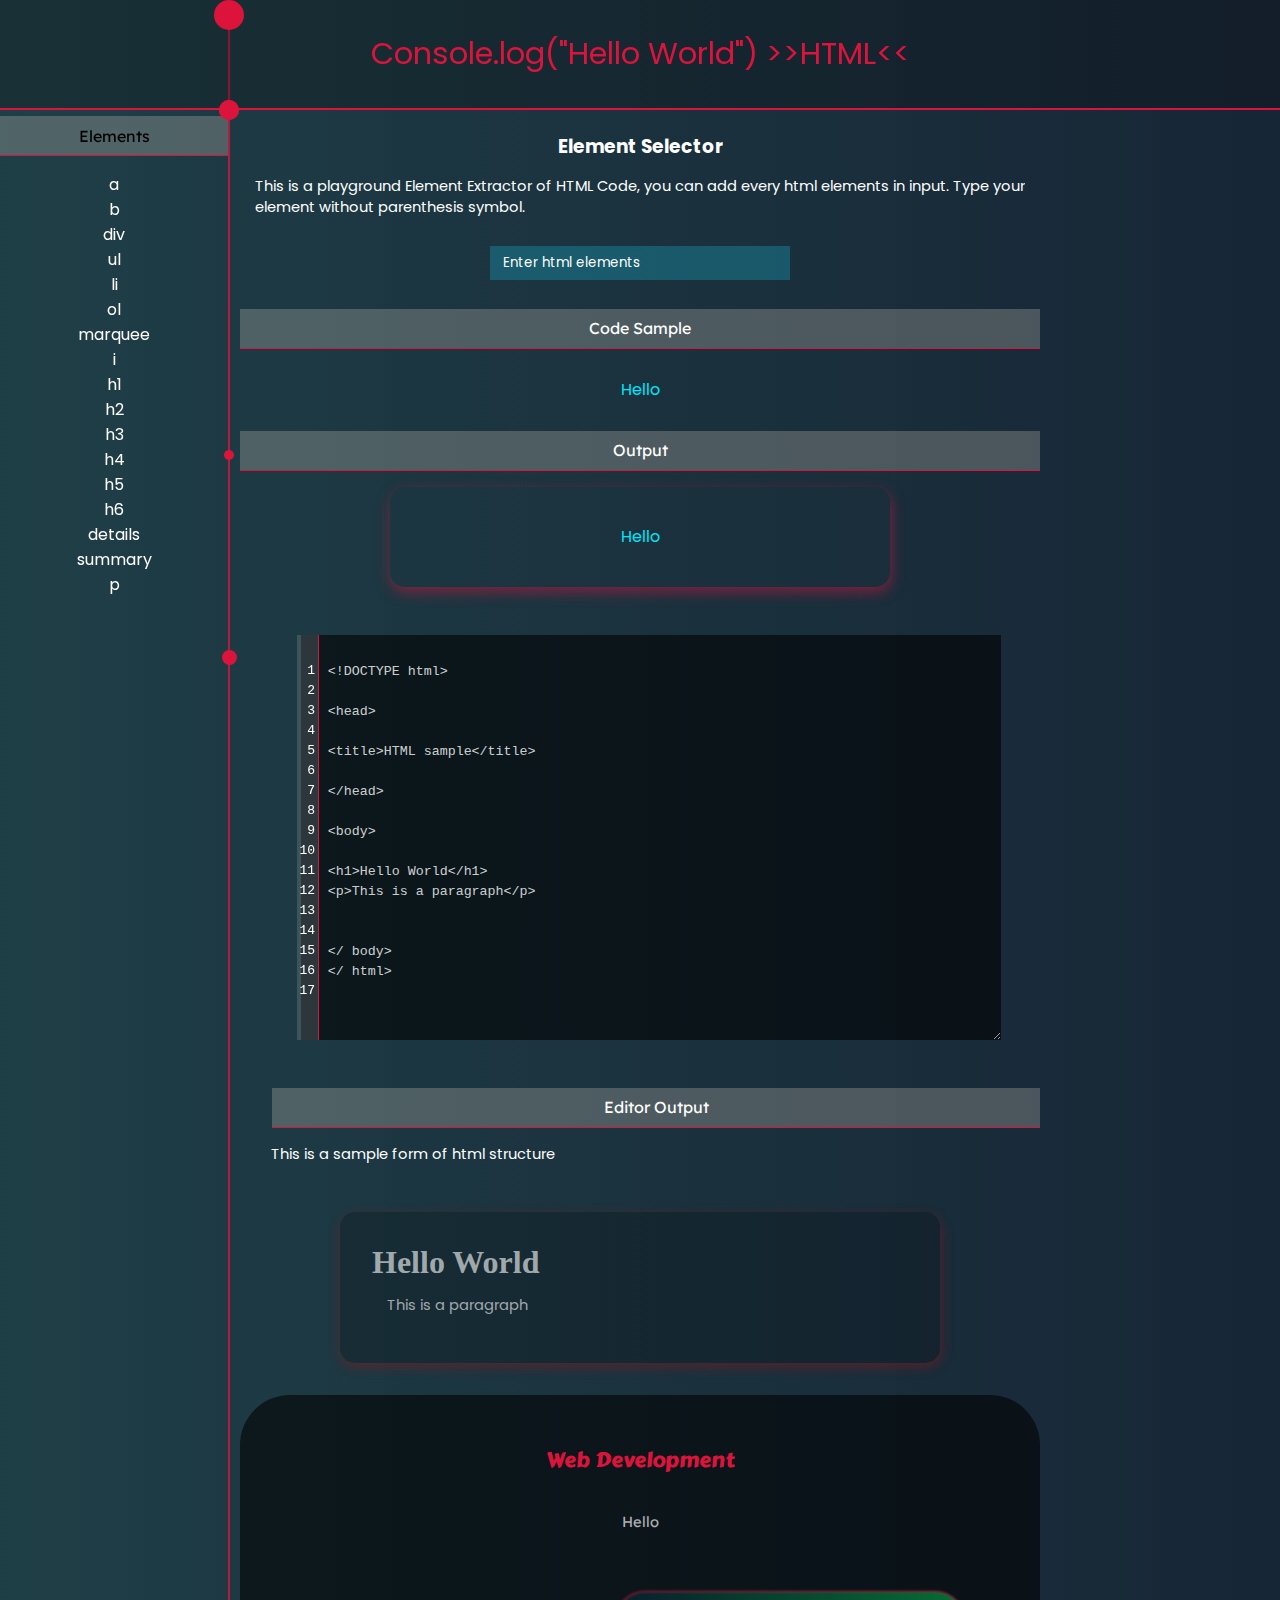
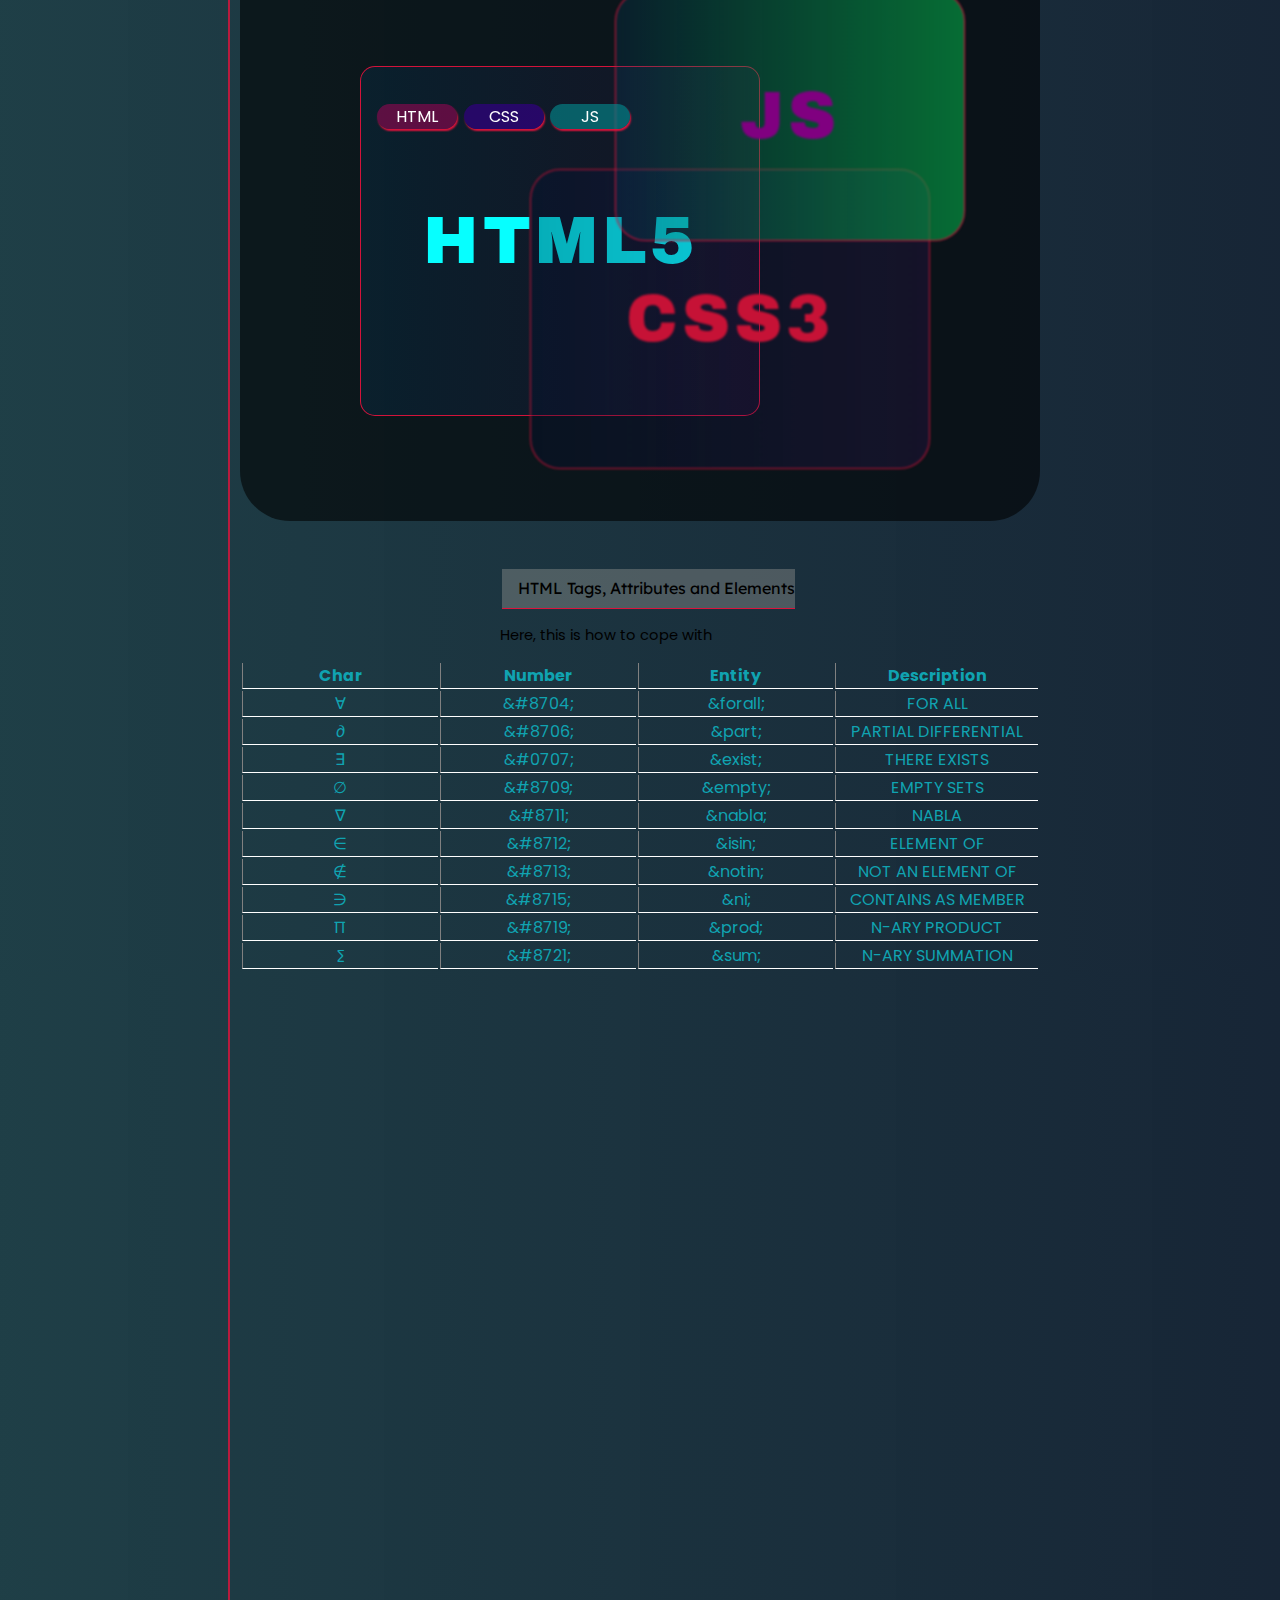
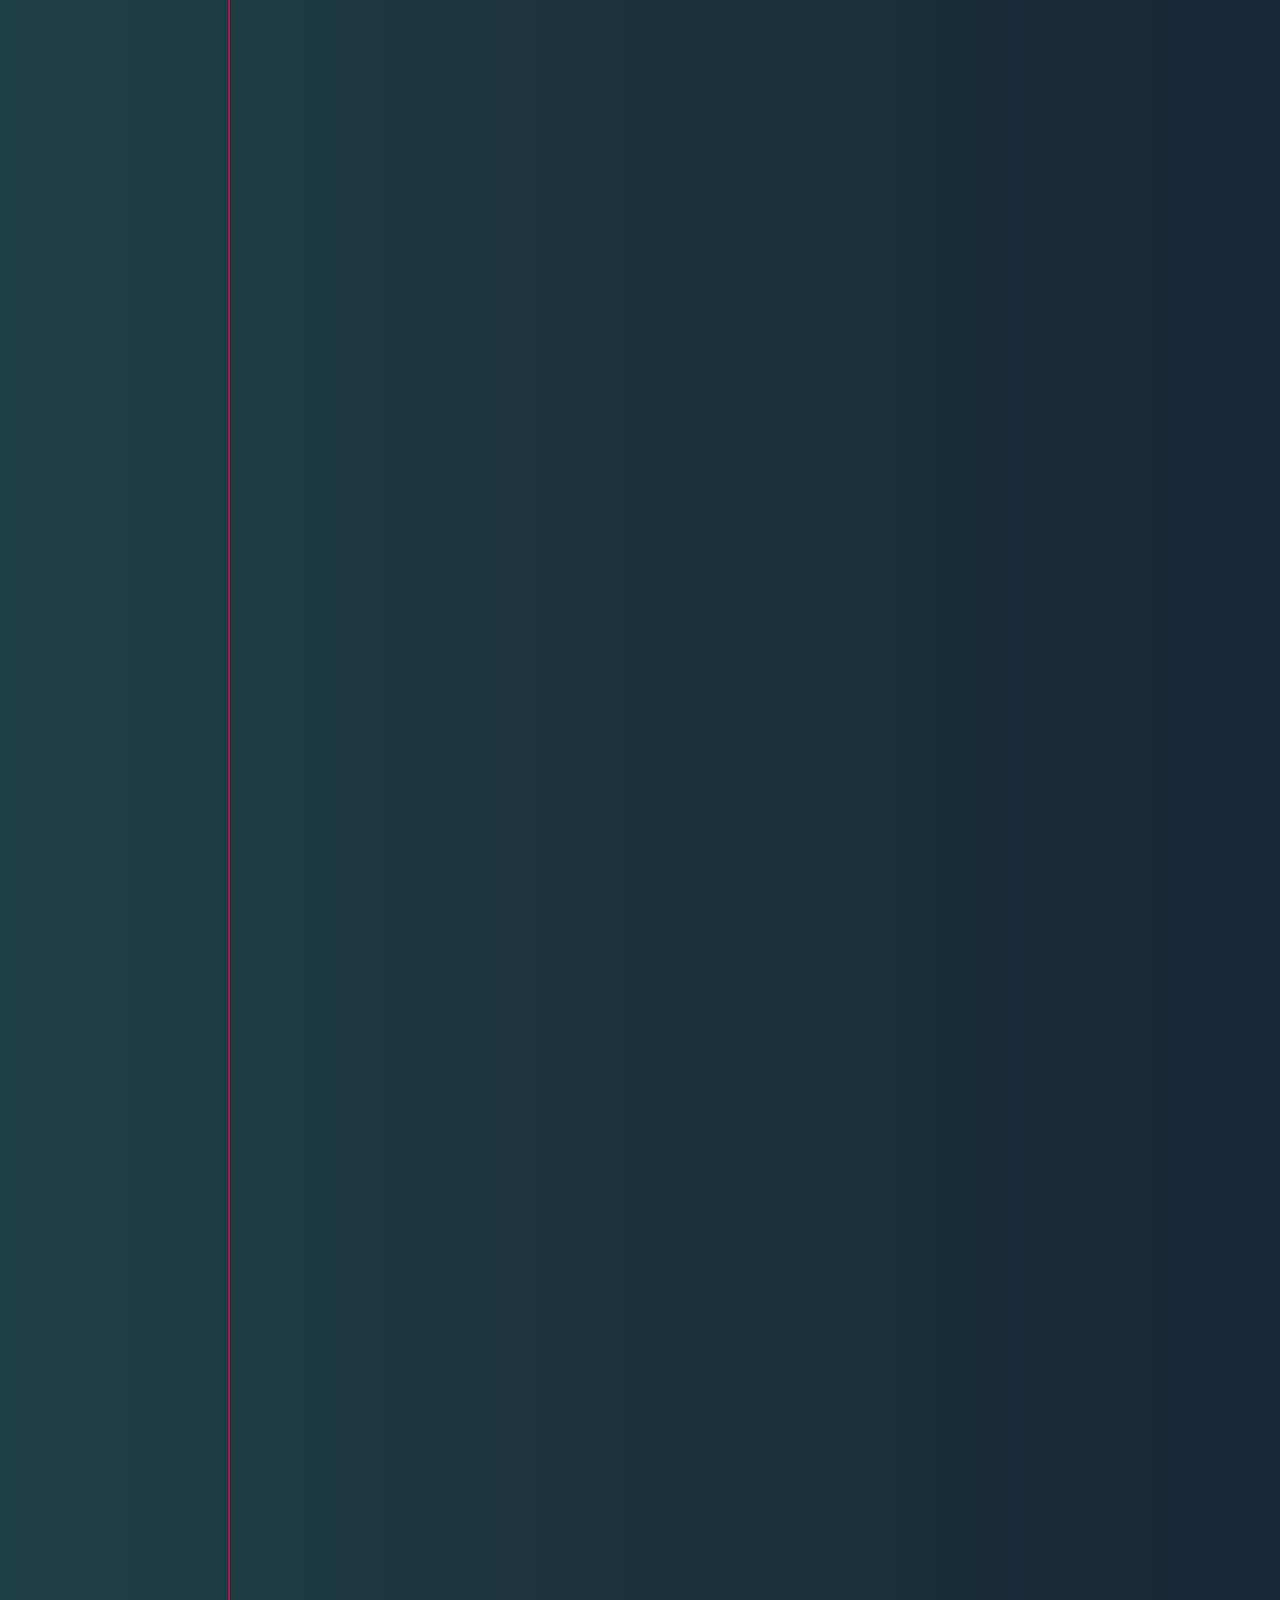
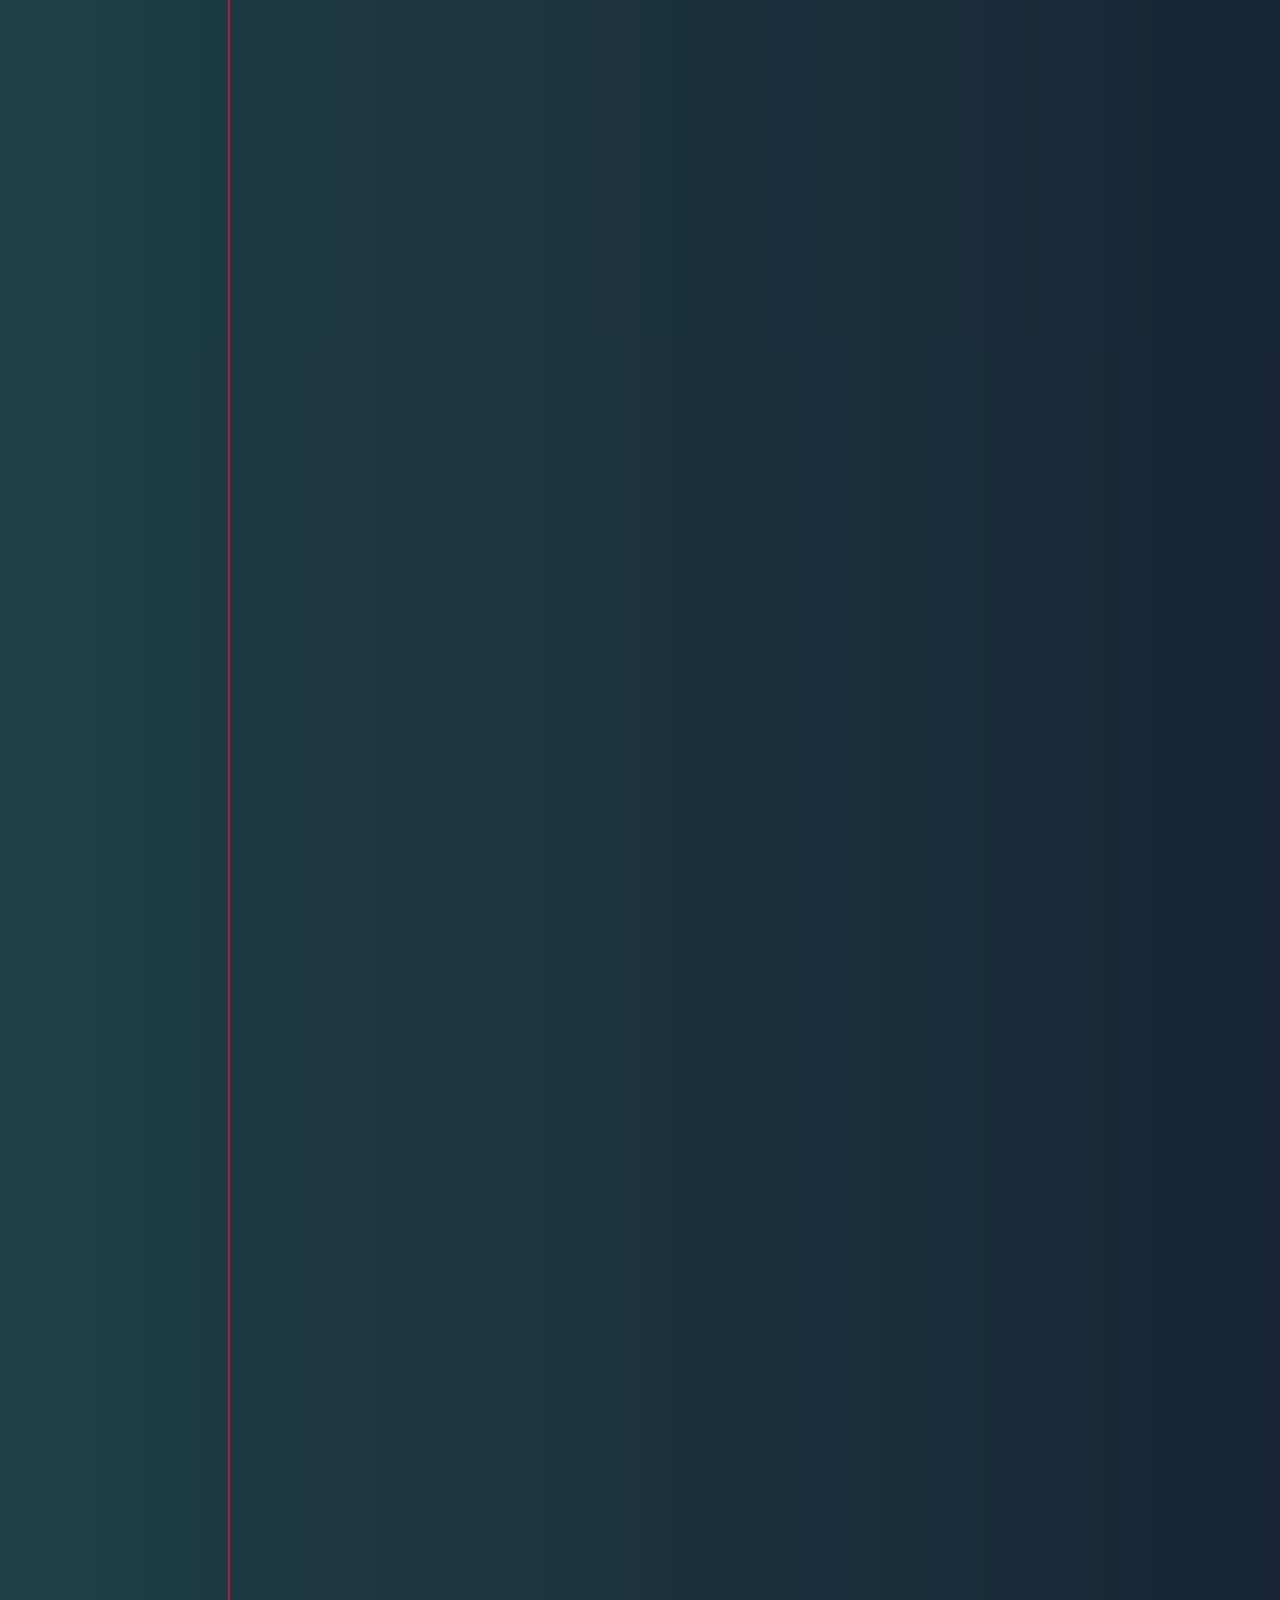
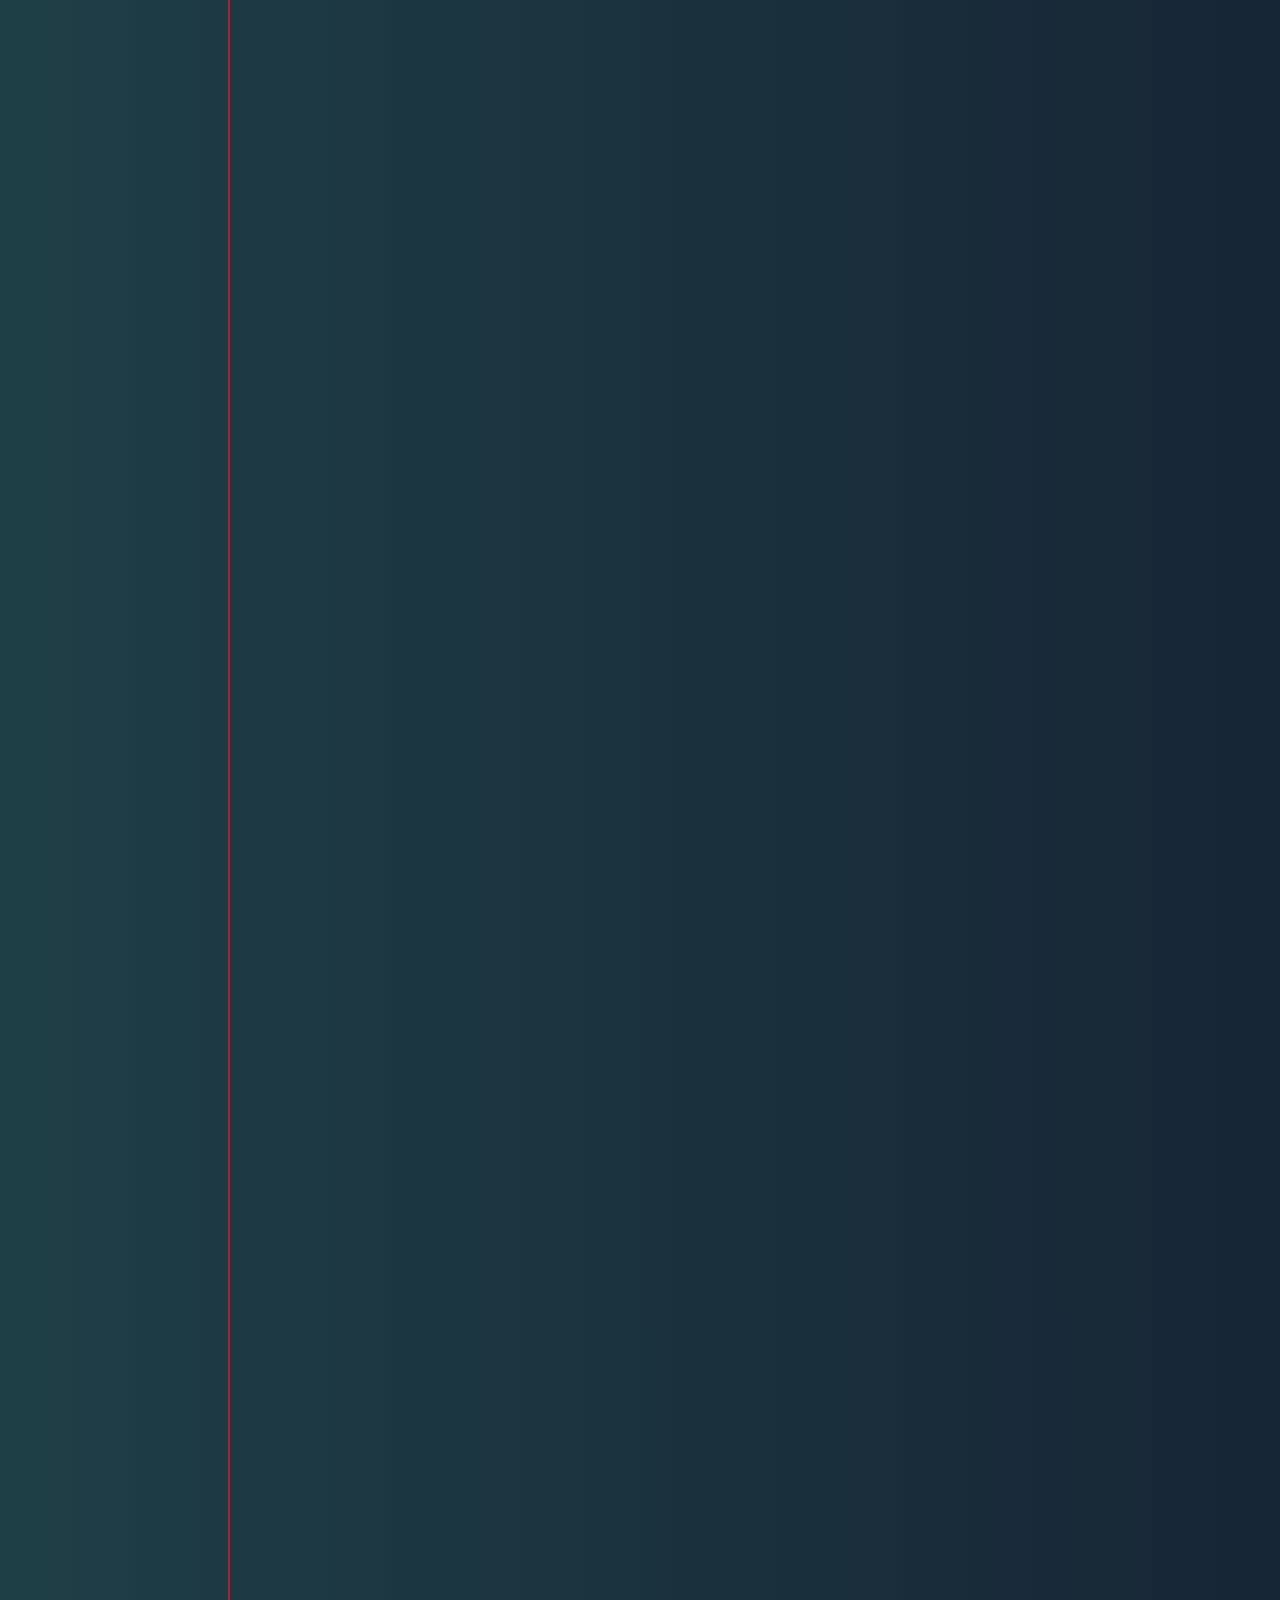
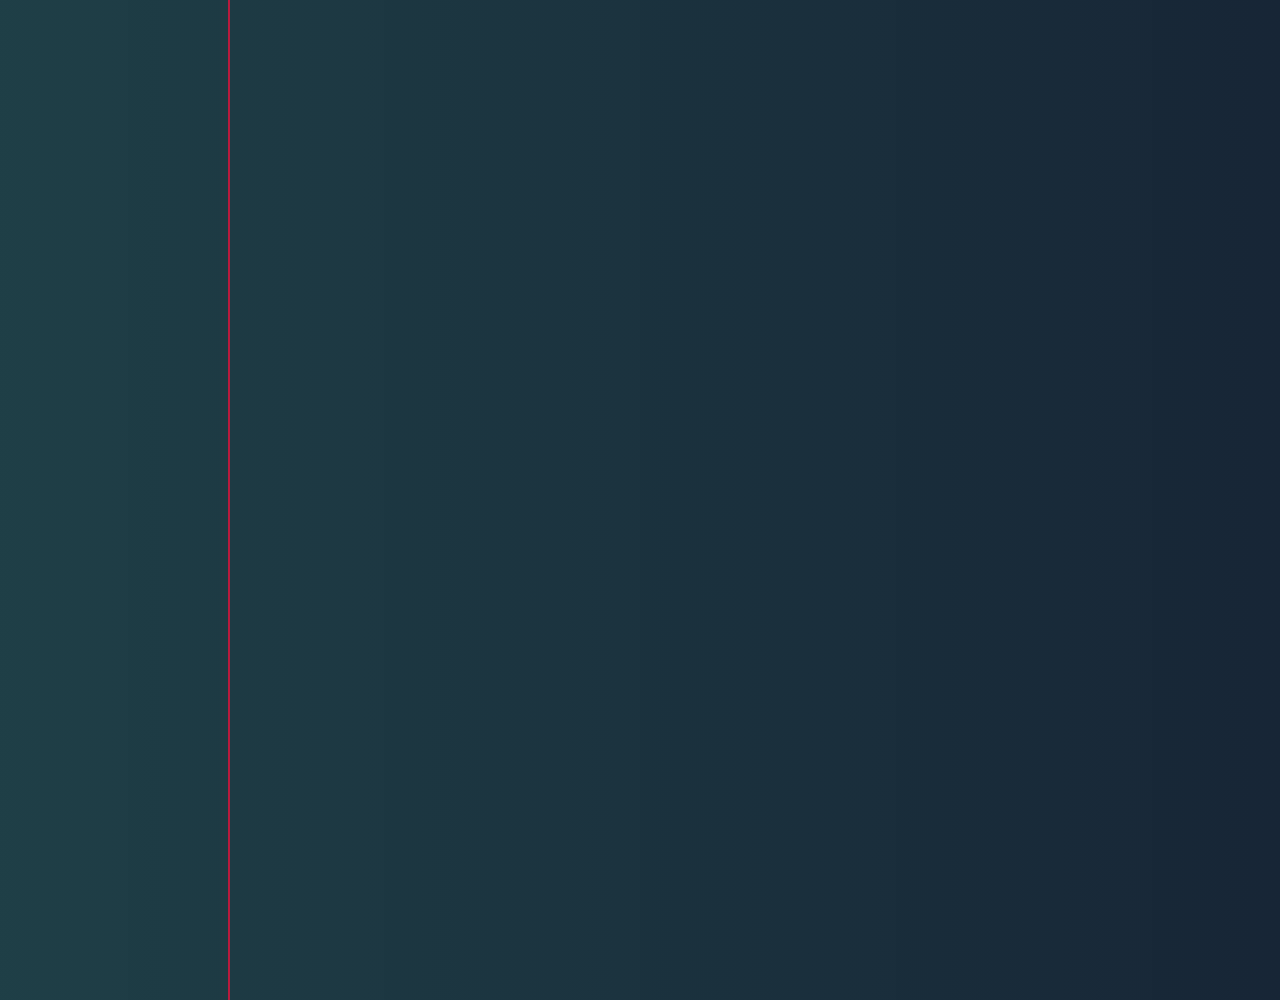
<file: pages/category/html5.html>
<!DOCTYPE html>
<html lang="en">

<head>
    <meta charset="UTF-8">
    <meta http-equiv="X-UA-Compatible" content="IE=edge">
    <meta name="viewport" content="width=device-width, initial-scale=1.0">
    <title>HTML5</title>
    <link type="text/css" rel="stylesheet" href="../../fontawesome/css/all.min.css">
    <link type="text/css" rel="stylesheet" href="../../res/swiper-bundle.min.css">
    <link type="text/css" rel="stylesheet" href="../../res/cardslider.css">


    <style>
        @import url('https://fonts.googleapis.com/css2?family=Archivo+Black&family=Carter+One&family=Cinzel:wght@500&family=Lexend+Deca:wght@300&family=Luckiest+Guy&family=Poppins:wght@300&family=Rouge+Script&family=Yanone+Kaffeesatz&display=swap');

        :root {
            --main-title-font-style: 'Archivo Black';
            --sub-title-font-style: 'Carter One';
            --primary-font-style: 'Poppins';
            --handwriting: 'Rouge Script';
            --link-font-style: 'Lexend Deca';
            --square-font-style: 'Yanone Kaffeesatz';

            /* main colors */
            --blog-primary-color: linear-gradient(to left, rgba(0, 16, 34, 0.911), rgba(3, 39, 48, 0.89));
            --blog-active-bg-color: #00758a;
            --hover-color: #06ffff;
            --primary-text-color: rgba(255, 255, 255, 0.678);
            --pure-white: #ffffff;
            --black: #000000;
            --gray: gray;
            --test-color: rgba(0, 90, 131, 0.336);


            /* font-size */
            --font-max: 23pt;
            --font-huge: 16pt;
            --font-large: 13pt;
            --font-medium: 11pt;
            --font-small: 9pt;
            --font-min: 7pt;
        }

        h2 {
            font-family: var(--primary-font-style);
            color: var(--primary-text-color);
            font-size: var(--font-medium);
            padding: 0 0 1em 0;
        }

        * {
            box-sizing: border-box;
            margin: 0;
            padding: 0;
            overflow-x: hidden;
        }

        body {
            width: 100%;
            height: auto;
            background: var(--blog-primary-color);
        }

        .wrapper {
            width: 100%;

        }

        section {
            width: 100%;
            height: auto;
            display: flex;
            flex-direction: column;
            justify-content: flex-start;
            align-items: center;
            padding: 0 15em 0 15em;
            padding-top: 100px;
        }

        .html-size-bar {
            width: 230px;
            height: 1000vh;
            border-right: 2px solid rgba(220, 20, 60, 0.815);
            position: absolute;
        }

        .html-size-bar::before {
            position: fixed;
            content: 'Console.log("Hello World") >>HTML<<';
            color: crimson;
            font-family: var(--primary-font-style);
            font-size: 23pt;
            display: flex;
            background-color: #06060641;
            justify-content: center;
            align-items: center;
            width: 100%;
            height: 108px;
            border-bottom: 2px solid crimson;
        }

        .html-size-bar-circle1 {
            position: fixed;
            width: 20px;
            height: 20px;
            background-color: crimson;
            border-radius: 50%;
            transform: translate(219px, 100px);
            z-index: 5;
            animation: down-up1 4s infinite;
        }

        @keyframes down-up1 {
            0% {transform: translate(219px, 0px)}
            50% {transform: translate(219px, 700px);}
            100% {transform: translate(219px, 0px);}

        }


        .html-size-bar-circle5 {
            position: fixed;
            width: 20px;
            height: 20px;
            background-color: crimson;
            border-radius: 50%;
            transform: translate(219px, 100px);
            z-index: 5;
            animation: left-right 7s infinite;
        }

        @keyframes left-right {
            0% {transform: translate(0px, 100px)}
            50% {transform: translate(800px, 100px);}
            100% {transform: translate(0px, 100px);}

        }

        


        .html-size-bar-circle2 {
            position: fixed;
            width: 30px;
            height: 30px;
            background-color: crimson;
            border-radius: 50%;
            transform: translate(214px, 0px);
            z-index: 5;
            animation: down-up 5s infinite;
        }

        @keyframes down-up {
            0% {transform: translate(214px, 0px)}
            50% {transform: translate(214px, 700px);}
            100% {transform: translate(214px, 0px);}

        }

        .html-size-bar-circle3 {
            position: fixed;
            width: 10px;
            height: 10px;
            background-color: crimson;
            border-radius: 50%;
            transform: translate(224px, 450px);
            z-index: 5;
            animation: down-up3 6s infinite;
        }

        @keyframes down-up3 {
            0% {transform: translate(224px, 0px)}
            50% {transform: translate(224px, 700px);}
            100% {transform: translate(224px, 0px);}

        }

        .html-size-bar-circle4 {
            position: fixed;
            width: 15px;
            height: 15px;
            background-color: crimson;
            border-radius: 50%;
            transform: translate(222px, 650px);
            z-index: 5;
            animation: down-up4 4s infinite;
        }

        @keyframes down-up4 {
            0% {transform: translate(222px, 0px)}
            50% {transform: translate(222px, 700px);}
            100% {transform: translate(222px, 0px);}

        }

        .side-bar-items {
            position: absolute;
            width: 100%;
            display: flex;
            flex-direction: column;
            justify-content: center;
            align-items: center;
            margin-top: 100px;
        }

        .side-bar-items a {
            text-decoration: none;
            color: white;
            font-family: var(--primary-font-style);

        }



        .code-display-container {
            width: 100%;
            height: auto;
            display: flex;
            justify-content: center;
            align-items: flex-start;
            /* background-color: white; */
        }

        .line-numbers {
            color: white;
            background-color: rgba(255, 255, 255, 0.137);
            padding-top: 2em;
            padding-bottom: 3em;
            transform: translateX(18px);
            width: 22px;
            padding-right: 3px;
            text-align: right;
            display: block;
            border-right: 0.5px solid crimson;
            line-height: 20px;
        }


        .html-code-area {
            display: block;
            max-width: 800px;
            min-width: 100px;
            width: 700px;
            height: auto;
            /* auto generated by js */
            background-color: rgba(0, 0, 0, 0.582);
            color: rgba(255, 255, 255, 0.808);
            padding: 2em;
            border: none;
            outline: none;
            line-height: 20px;
            overflow: hidden;
        }

        .html-output-area {
            width: 600px;
            height: auto;
            text-align: left;
            background-color: rgba(0, 0, 0, 0.2);
            color: rgba(255, 255, 255, 0.603);
            padding: 2em;
            border-radius: 15px;
            box-shadow: 1px 4px 12px rgba(155, 21, 21, 0.438);
        }

        .html-expalanation {
            width: 100%;
            height: auto;
            margin: 1em 0 1em 0;
            padding: 1em;
            color: white;
            font-family: var(--primary-font-style);;
        }

        .html-element-selector {
            width: 100%;
            height: auto;
            color: white;
            display: flex;
            flex-direction: column;
            align-items: center;
            justify-content: flex-start;
            padding: 2em 0 3em 0;
        }

        .html-element-selector h3 {
            font-family: var(--primary-font-style);
        }

        #ele-input {
            width: 300px;
            height: 34px;
            background: #18caea44;
            color: rgb(255, 255, 255);
            outline: none;
            border: none;
            margin: 1em;
            padding-left: 1em;
            font-family: var(--primary-font-style);
        }

        #ele-input::placeholder {
            color: white;
        }

        .show-ele-code {
            width: 100%;
            height: 50px;
            color: rgb(0, 230, 251);
            display: flex;
            justify-content: center;
            align-items: center;
            font-family: var(--primary-font-style);
        }

        h4 {
            font-family: var(--link-font-style);
            font-weight: normal;
            margin: 1em;
            background-color: rgba(250, 235, 215, 0.226);
            border-bottom: 1px solid crimson;
            width: 100%;
            height: 40px;
            text-align: center;
            display: flex;
            justify-content: center;
            align-items: center;
        }

        p {
            font-family: var(--primary-font-style);
            margin: 1em;
            font-size: var(--font-medium);
        }

        .html-ele-model {
            width: 500px;
            height: 100px;
            display: flex;
            justify-content: center;
            align-items: center;
            color:rgb(0, 230, 251);
            box-shadow: 1px 5px 14px rgba(220, 20, 60, 0.507);
            border-radius: 15px;
            font-family: var(--primary-font-style);
        }

        .html-showcase-one {
            width: 100%;
            height: auto;
            display: flex;
            flex-direction: column;
            justify-content: center;
            align-items: center;
            margin: 2em 0 2em 0;
            padding: 3em 0 3em 0;
            background-color: rgba(0, 0, 0, 0.582);
            border-radius: 50px;
        }

        .html-showcase-box {
            width: 100%;
            height: 400px;
            /* background-color: red; */
            margin: 4em 0 2em 0;
            display: flex;
            justify-content: center;
            align-items: center;
        }

        .html-showcase-one h2 {
            color: crimson;
            font-family: var(--sub-title-font-style);
            font-weight: normal;
            font-size: var(--font-huge);
        }

        .html-showcase-one p {
            color: var(--primary-text-color);
            font-family: var(--link-font-style);
        }

        .html-case {
            position: absolute;
            width: 400px;
            height: 350px;
            z-index: 1;
            border-radius: 15px;
            transform: translateX(-80px);
            display: flex;
            justify-content: center;
            align-items: center;
            font-size: 50pt;
            font-family: var(--main-title-font-style);
            filter: brightness(1) blur(0.5px);
            background: linear-gradient(to left, #32133b46 0.25%, #05426b3a);
            color: #06ffff;
            letter-spacing: 4px;
            border: 0.5px solid rgba(220, 20, 60, 0.959);

        }

        .css-case {
            position: absolute;
            width: 400px;
            height: 300px;
            background: linear-gradient(to left, #741ebb1f 0.25%, #04133557);
            filter: brightness(0.9) blur(0.8px);
            color: crimson;
            z-index: 3;
            border-radius: 30px;
            transform: translate(90px, 78px);
            display: flex;
            justify-content: center;
            align-items: center;
            font-size: 50pt;
            font-family: var(--main-title-font-style);
            letter-spacing: 4px;
            border: 0.5px solid rgba(220, 20, 60, 0.959);

        }

        .js-case {
            position: absolute;
            width: 350px;
            height: 250px;
            background: linear-gradient(to left, #05a045a4 0.25%, #05426b3a);
            color: purple;
            z-index: 3;
            border-radius: 30px;
            transform: translate(150px, -125px);
            display: flex;
            justify-content: center;
            align-items: center;
            font-size: 50pt;
            font-family: var(--main-title-font-style);
            letter-spacing: 4px;
            border: 0.5px solid rgba(220, 20, 60, 0.959);
            filter: brightness(1) blur(0.8px);
        }

        .sh-link {
            /* background-color: red; */
            position: relative;
            transform: translate(-66px, 155px);
            z-index: 5;
            width: 400px;
            display: flex;
            justify-content: flex-start;
            align-items: center;
        }

        .sh-link a {
            text-decoration: none;
            font-family: var(--primary-font-style);
            margin: 0.2em;
            color: white;
            width: 80px;
            display: flex;
            justify-content: center;
            align-items: center;
            border-radius: 15px;
        }


        .sh-a1 {
            background-color: #b8015d7a;
            box-shadow: 1px 2px 2px crimson;
            transition: 0.3s;
        }

        .sh-a1:hover {
            background-color: #b8015d;
        }

        .sh-a2 {
            background-color: #320083b2;
            box-shadow: 1px 2px 2px crimson;
            transition: 0.3s;
        }

        .sh-a2:hover {
            background-color: #4c02c4;
        }

        .sh-a3 {
            background-color: #048d929c;
            box-shadow: 1px 2px 2px crimson;
            transition: 0.3s;
        }

        .sh-a3:hover {
            background-color: #02abb1;
        }



        .html-showcase-slider-container h3 {
            font-family: var(--link-font-style);
            color: var(--primary-text-color);
            padding: 1em 0 1em 0;
        }

        .html-showcase-slider-container p {
            color: var(--primary-text-color);
            padding: 1em 0 2em 0;
            font-family: var(--primary-font-style);
        }

        table {
            width: 100%;
            color:rgb(16, 163, 177);
            font-family: var(--primary-font-style);
        }

        th, td {
            border-bottom: 1px solid white;
            border-left: 1px solid gray;
            max-width: fit-content;
            min-width: 170px;
            text-align: center;
        }

        

        

        /* Responsive */
        @media screen and (max-width: 970px) {
            * {
                margin: 0;
                padding: 0;
            }


            .html-expalanation {
                padding: 1em;
            }
        }
    </style>

<body>
    <div class="wrapper">
        <div class="html-size-bar">
            <div class="side-bar-items">
                <h4>Elements</h4>
                <a href="">a</a>
                <a href="">b</a>
                <a href="">div</a>
                <a href="">ul</a>
                <a href="">li</a>
                <a href="">ol</a>
                <a href="">marquee</a>
                <a href="">i</a>
                <a href="">h1</a>
                <a href="">h2</a>
                <a href="">h3</a>
                <a href="">h4</a>
                <a href="">h5</a>
                <a href="">h6</a>
                <a href="">details</a>
                <a href="">summary</a>
                <a href="">p</a>
            </div>
            <div class="html-size-bar-circle1"></div>
            <div class="html-size-bar-circle2"></div>
            <div class="html-size-bar-circle3"></div>
            <div class="html-size-bar-circle4"></div>
            <div class="html-size-bar-circle5"></div>
        </div>
        <section>
            <div class="html-element-selector">
                <h3>Element Selector</h3>
                <p>This is a playground Element Extractor of HTML Code, you can add every html elements in input. Type your element without parenthesis symbol.</p>
                <input id="ele-input" type="text" name="elements" placeholder="Enter html elements">
                <h4>Code Sample</h4>
                <div class="show-ele-code"></div>
                <h4>Output</h4>
                <div class="html-ele-model">
                    Hello
                </div>
            </div>
            <div class="code-display-container">
                <pre class="line-numbers"></pre>
                <textarea class="html-code-area">
                </textarea>
            </div>

            <div class="html-expalanation">
                <h4>Editor Output</h4>
                <p>This is a sample form of html structure</p>
            </div>
            <div class="html-output-area">
            </div>


            <div class="html-showcase-one">
                <h2>Web Development</h2>
                <p>Hello</p>
                <div class="sh-link">
                    <a href="" class="sh-a1">HTML</a><a href="" class="sh-a2">CSS</a><a href="" class="sh-a3">JS</a>
                </div>
                <div class="html-showcase-box">
                    <div class="html-case">
                        HTML5
                    </div>
                    <div class="css-case">
                        CSS3
                    </div>
                    <div class="js-case">
                        JS
                    </div>
                </div>
            </div>

            <div class="html-slider-container">
                <H4>HTML Tags, Attributes and Elements</H4>
                <p>Here, this is how to cope with </p>
            </div>

            <table>
                <tr>
                    <th>Char</th>
                    <th>Number</th>
                    <th>Entity</th>
                    <th>Description</th>
                </tr>
                <tr>
                    <td>∀</td>
                    <td><span>&#</span>8704;</td>
                    <td><span>&</span>forall;</td>
                    <td>FOR ALL</td>
                </tr>
                <tr>
                    <td>∂</td>
                    <td><span>&#</span>8706;</td>
                    <td><span>&</span>part;</td>
                    <td>PARTIAL DIFFERENTIAL</td>
                </tr>
                <tr>
                    <td>∃</td>
                    <td><span>&#</span>0707;</td>
                    <td><span>&</span>exist;</td>
                    <td>THERE EXISTS</td>
                </tr>
                <tr>
                    <td>∅</td>
                    <td><span>&#</span>8709;</td>
                    <td><span>&</span>empty;</td>
                    <td>EMPTY SETS</td>
                </tr>
                <tr>
                    <td>∇</td>
                    <td><span>&#</span>8711;</td>
                    <td><span>&</span>nabla;</td>
                    <td>NABLA</td>
                </tr>
                <tr>
                    <td>∈</td>
                    <td><span>&#</span>8712;</td>
                    <td><span>&</span>isin;</td>
                    <td>ELEMENT OF</td>
                </tr>
                <tr>
                    <td>∉</td>
                    <td><span>&#</span>8713;</td>
                    <td><span>&</span>notin;</td>
                    <td>NOT AN ELEMENT OF</td>
                </tr>
                <tr>
                    <td>∋</td>
                    <td><span>&#</span>8715;</td>
                    <td><span>&</span>ni;</td>
                    <td>CONTAINS AS MEMBER</td>
                </tr>
                <tr>
                    <td>∏</td>
                    <td><span>&#</span>8719;</td>
                    <td><span>&</span>prod;</td>
                    <td>N-ARY PRODUCT</td>
                </tr>
                <tr>
                    <td>∑</td>
                    <td><span>&#</span>8721;</td>
                    <td><span>&</span>sum;</td>
                    <td>N-ARY SUMMATION</td>
                </tr>
            </table>

            

        </section>
    </div>

    

    <script>
        //for line number
        const lineNumbers = document.querySelector('.line-numbers');
        let textarea = document.querySelector('.html-code-area')
        //output
        let output = document.querySelector('.html-output-area');

        let ele_input = document.querySelector('#ele-input');
        let ele_model = document.querySelector('.html-ele-model')
        let ele_showcode = document.querySelector('.show-ele-code');


        //for Line Numbers of textarea
        function updateLineNumbers() {
            const lines = textarea.value.split('\n').length;
            lineNumbers.textContent = Array.from({
                length: lines
            }, (_, i) => i + 1
            ).join('\n');
        }

        textarea.addEventListener('keydown', updateLineNumbers);

        updateLineNumbers();


        //generate textarea height according to linenumbers height
        let getHeight = 0;
        let exeCuteElements;



        function animate() {
            requestAnimationFrame(animate)
            getHeight = lineNumbers.clientHeight;
            textarea.style.height = getHeight + "px";

            
            

            //updatelinenumber
            updateLineNumbers();

            //for output
            output.innerHTML = textarea.value;

            //for elements
            let getEle = ele_input.value;

            let popSymbol = "<" + getEle + ">";
            let closeSymbol = "</" + getEle + ">"

            if(getEle == "") {
                popSymbol = "";
                closeSymbol = "";
            }


            exeCuteElements = popSymbol + "Hello" + closeSymbol

            ele_model.innerHTML = exeCuteElements;
            ele_showcode.innerText = exeCuteElements;

        }

        animate()



        //html code
        let codes = "";
        let codeArrays = [];
        let nL = "\n";

        codes += "<!DOCTYPE html>" + nL + nL;
        codes += "<head>" + nL + nL;
        codes += "<title>HTML sample</title>" + nL + nL;
        codes += "</head>" + nL + nL
        codes += "<body>" + nL + nL
        codes += "<h1>Hello World</h1>" + nL
        codes += "<p>This is a paragraph</p>" + nL + nL + nL
        codes += "</ body>" + nL
        codes += "</ html>" + nL


        codeArrays.push(codes)

        textarea.value = codeArrays

        output.innerHTML = codeArrays;



    </script>
</body>

</html>
</file>
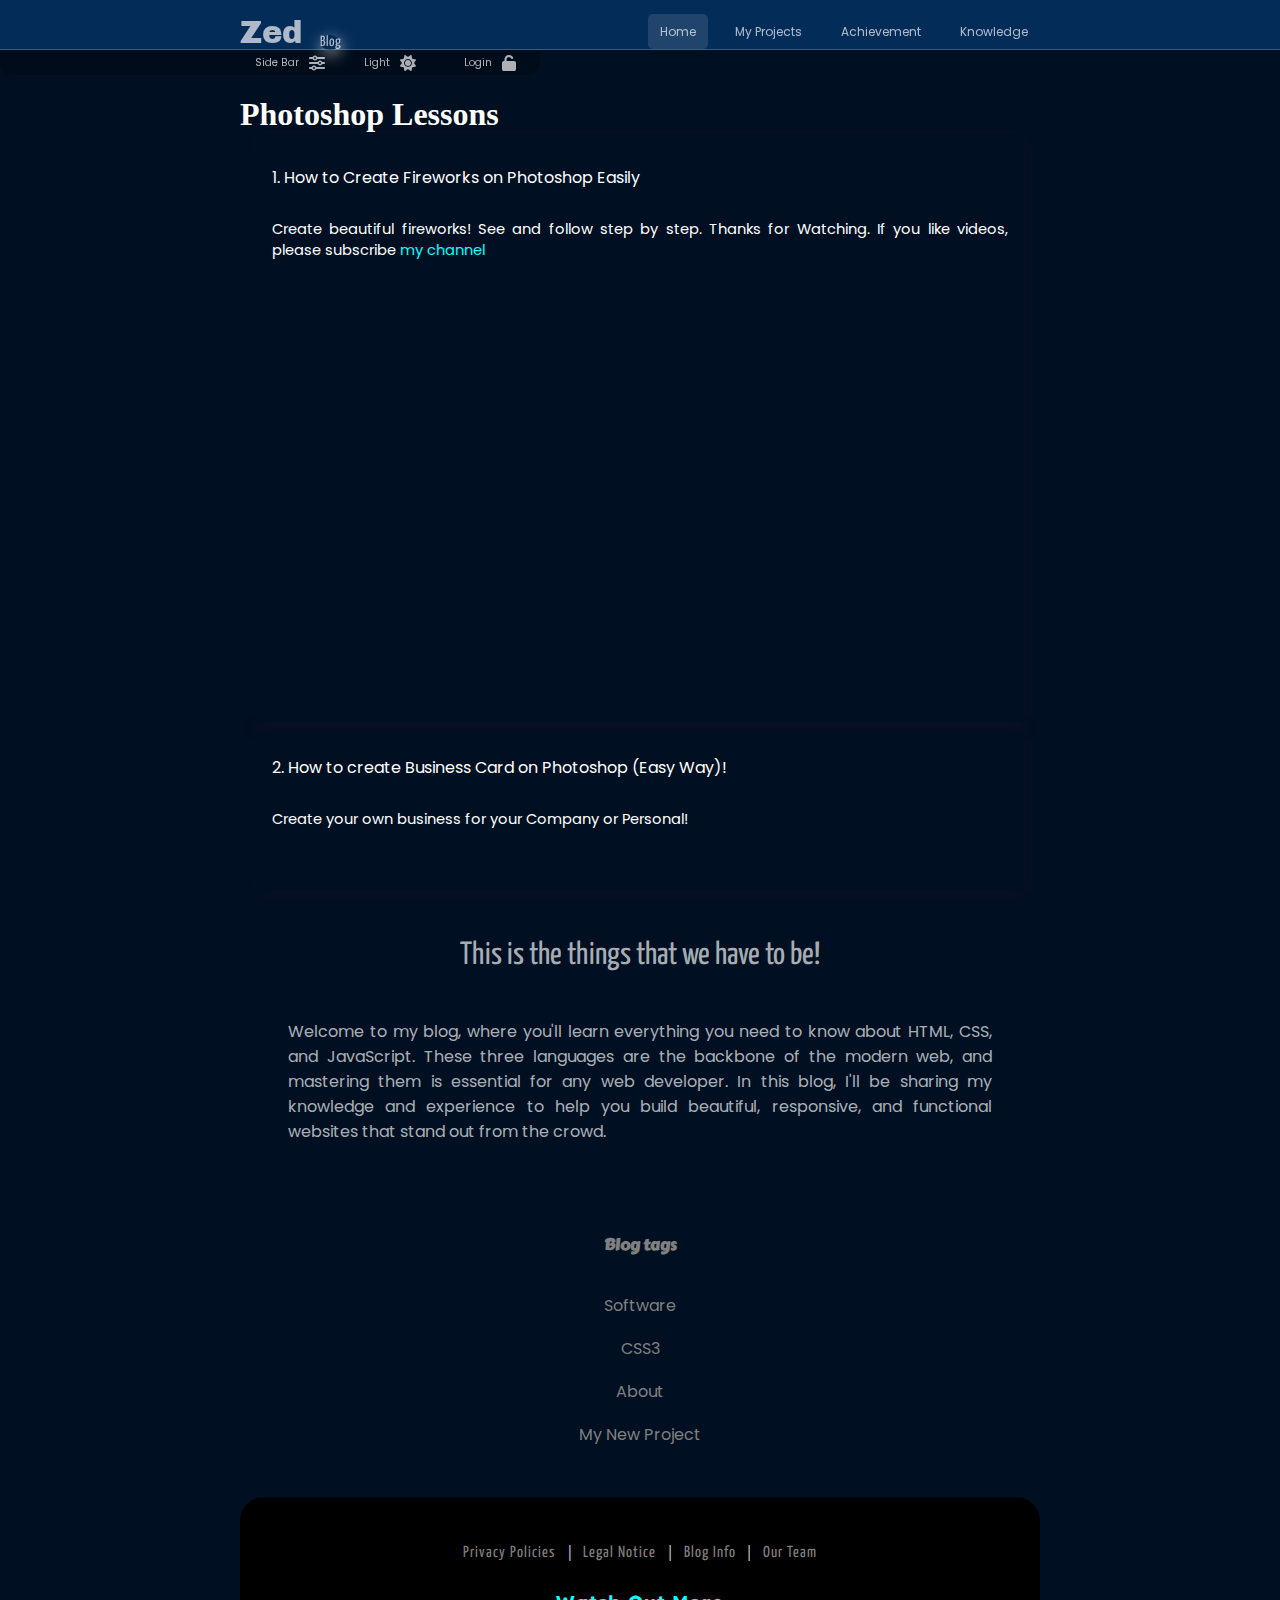
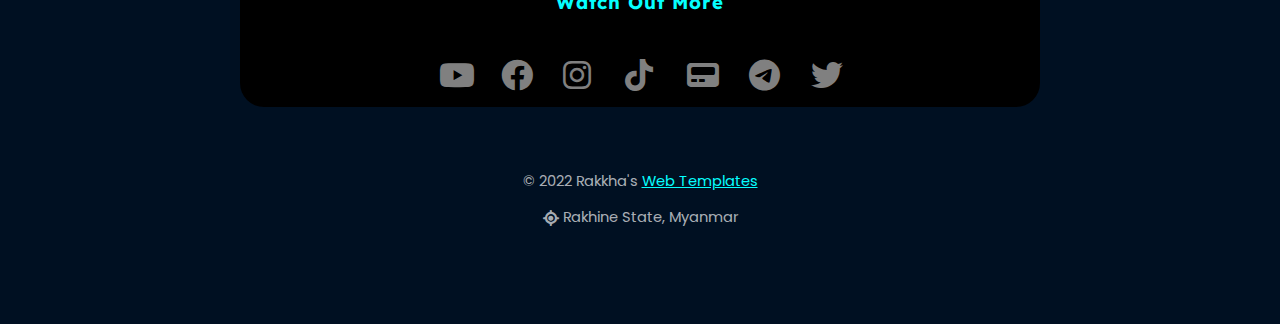
<file: pages/category/photoshop.html>
<!DOCTYPE html>
<html lang="en">

<head>
    <meta charset="UTF-8">
    <meta http-equiv="X-UA-Compatible" content="IE=edge">
    <meta name="viewport" content="width=device-width, initial-scale=1.0">
    <title>Photoshop Tips & Trick</title>
    <link rel="icon" type="image/x-icon" href="../../img/logo.png">
    <link rel="stylesheet" type="text/css" href="../../res/main.css">
    <link rel="stylesheet" type="text/css" href="../../res/section.css">
    <link rel="stylesheet" type="text/css" href="../../res/responsive.css">
    <link rel="stylesheet" type="text/css" href="../../fontawesome/css/all.min.css">
</head>

<body>
    <div class="wrapper">
        <div class="top-bar">
            <div class="blog-title">Zed</div>
            <div class="top-bar-link">
                <a href="../../index.html" class="active">Home</a>
                <a href="../project.html">My Projects</a>
                <a href="../achievement.html">Achievement</a>
                <a href="../knowledge.html">Knowledge</a>
            </div>
        </div>
        <div class="top-bar-follower">
            <div class="btns-container"><span id="side-bar-label">Side Bar</span><i class="fa-solid fa-sliders fa-1x" id="side-bar-btn"></i></div>
            <div class="btns-container"><span id="mood-label">Light</span><i class="fa-solid fa-sun fa-1x" id="mood-btn"></i></div>
            <div class="btns-container"><span id="login-label">Login</span><i class="fa-solid fa-unlock fa-1x"></i></div>
        </div>
        <div class="side-bar-container">
            <nav class="link">
                <ul class="link-holder">
                    <li class="logo-and-text">
                        <a href="../../index.html">
                            <i class="fas fa-home"></i>
                            <span class="nav-item">Home</span>
                        </a>
                    </li>
                    <li class="logo-and-text parent">
                        <a href="#" class="ok">
                            <i class="fas fa-code"></i>
                            <span class="nav-item">Web Development</span>
                        </a>
                        <ul class="child">
                            <li><a href="./html5.html"><i class="fa-brands fa-html5"></i>HTML</a></li>
                            <li><a href="./css3.html"><i class="fa-brands fa-css3-alt"></i>CSS</a></li>
                            <li><a href="./js.html"><i class="fa-brands fa-node-js"></i>JavaScript</a></li>
                            <li><a href="./js.html"><i class="fa-brands fa-youtube"></i>Tutorial</a></li>
                        </ul>

                    </li>
                    <li class="logo-and-text">
                        <a href="./about.html">
                            <i class="fas fa-user"></i>
                            <span class="nav-item">About</span>
                        </a>
                    </li>
                    <li class="logo-and-text">
                        <a href="#" class="active">
                            <i class="fas fa-shapes"></i>
                            <span class="nav-item">Photoshop</span>
                        </a>
                    </li>

                    <li class="logo-and-text">
                        <a href="./software.html">
                            <i class="fa-brands fa-app-store-ios"></i>
                            <span class="nav-item">Software Download</span>
                        </a>
                    </li>

                    <li class="logo-and-text">
                        <a href="./youtube.html">
                            <i class="fa-brands fa-youtube"></i>
                            <span class="nav-item">My Channel</span>
                        </a>
                    </li>

                </ul>
            </nav>
        </div>
        <section>
            <h1>Photoshop Lessons</h1>
            <div class="ps-lesson-main-container">
                <div class="ps-lesson-container">
                    <h4 class="ps-lesson-heading">1. How to Create Fireworks on Photoshop Easily</h4>
                    <p class="ps-lesson-caption">Create beautiful fireworks! See and follow step by step. Thanks for
                        Watching. If you like videos, please subscribe <a href="https://www.youtube.com/@zed468">my
                            channel</a></p>
                    <iframe src="https://www.youtube.com/embed/GPttZ_zNNgg?list=PLpt0oxf0aoT4zO_3RfGKlvt_kI5f-v1bQ"
                        title="How to create Fireworks on Photoshop Easily!" frameborder="0"
                        allow="accelerometer; autoplay; clipboard-write; encrypted-media; gyroscope; picture-in-picture; web-share"
                        allowfullscreen></iframe>
                </div>

                <div class="ps-lesson-container">
                    <h4 class="ps-lesson-heading">2. How to create Business Card on Photoshop (Easy Way)!</h4>
                    <div class="ps-lesson-caption">Create your own business for your Company or Personal!</div>

                </div>


            </div>

        </section>
        <footer>
            <div class="footer-top-bar">
                <h1>This is the things that we have to be!</h1>
                <p>Welcome to my blog, where you'll learn everything you need to know about HTML, CSS, and JavaScript.
                    These three languages are the backbone of the modern web, and mastering them is essential for any
                    web developer. In this blog, I'll be sharing my knowledge and experience to help you build
                    beautiful, responsive, and functional websites that stand out from the crowd.</p>
            </div>


            <div class="link-connection-for-tags">
                <h4>Blog tags</h4>
                <ul>
                    <a href="./software.html">
                        <li>Software</li>
                    </a>
                    <a href="./css3.html">
                        <li>CSS3</li>
                    </a>
                    <a href="./about.html">
                        <li>About</li>
                    </a>
                    <a href="../project.html">
                        <li>My New Project</li>
                    </a>
                </ul>
            </div>
            <div class="footer-contact">
                <div class="ft-documentations"><a>Privacy Policies</a><span>|</span><a>Legal
                        Notice</a><span>|</span><a>Blog Info</a><span>|</span><a>Our Team</a></div>
                <h3>Watch Out More</h3>
                <div class="ft-logo-link">
                    <a href="https://www.youtube.com/@zedcode468" target="_blank">
                        <i class="fa-brands fa-youtube fa-2x"></i>
                    </a>
                    <a href="https://www.facebook.com/rakkhalinmaung" target="_blank">
                        <i class="fa-brands fa-facebook fa-2x"></i>
                    </a>
                    <a href="" target="_blank">
                        <i class="fa-brands fa-instagram fa-2x"></i>
                    </a>
                    <a href="https://www.tiktok.com/@zedcode2022" target="_blank">
                        <i class="fa-brands fa-tiktok fa-2x"></i>
                    </a>
                    <a href="https://www.facebook.com/snakysoftware" target="_blank">
                        <i class="fas fa-pager fa-2x"></i>
                    </a>
                    <a href="https://t.me/rakkhalinmaung" target="_blank">
                        <i class="fa-brands fa-telegram fa-2x"></i>
                    </a>
                    <a href="" target="_blank">
                        <i class="fa-brands fa-twitter fa-2x"></i>
                    </a>

                </div>
            </div>

            <div class="ft-copyright">
                <p class="copyright">© 2022 Rakkha's <a href="#">Web Templates</a></p>
                <div class="ft-location">
                    <i class="fa-sharp fa-solid fa-location-crosshairs"></i>
                    <p>Rakhine State, Myanmar</p>
                </div>
            </div>


        </footer>




    </div>
    <script type="text/JavaScript" src="../../res/script.js"></script>
</body>

</html>
</file>
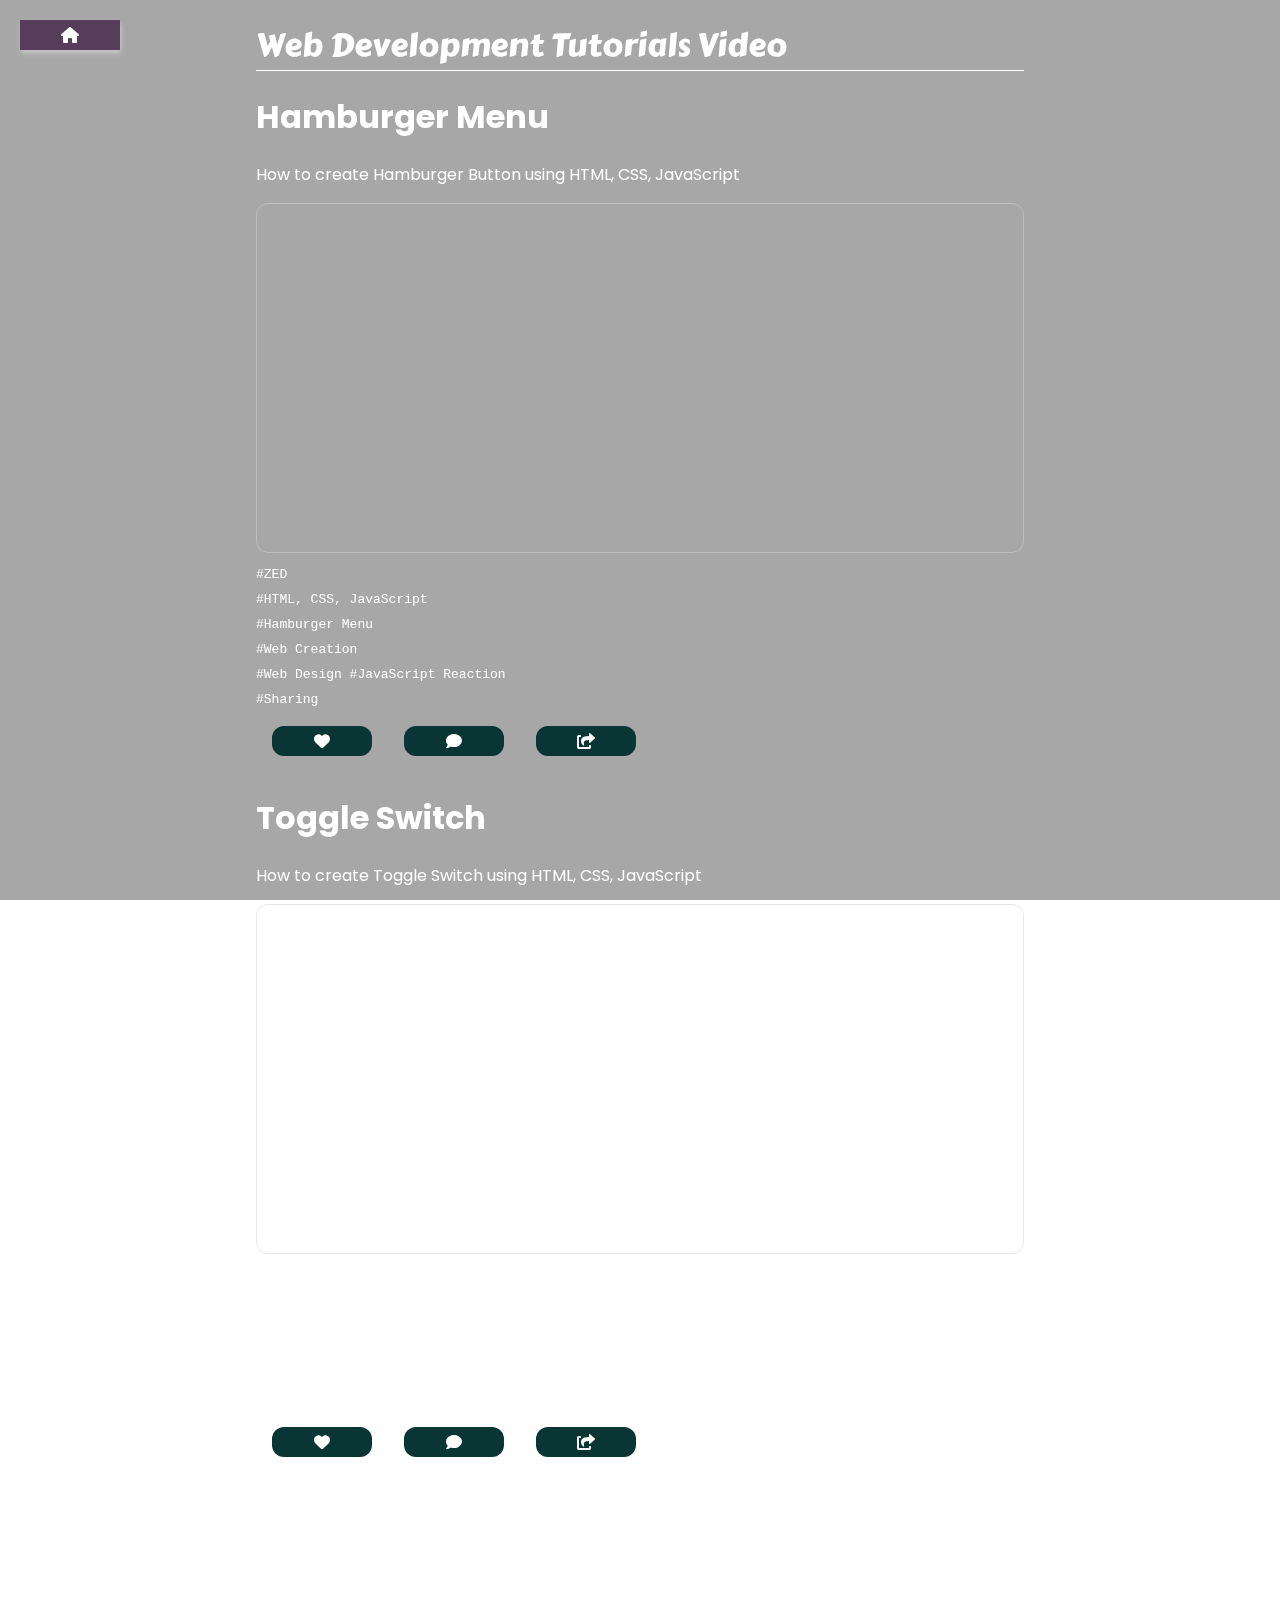
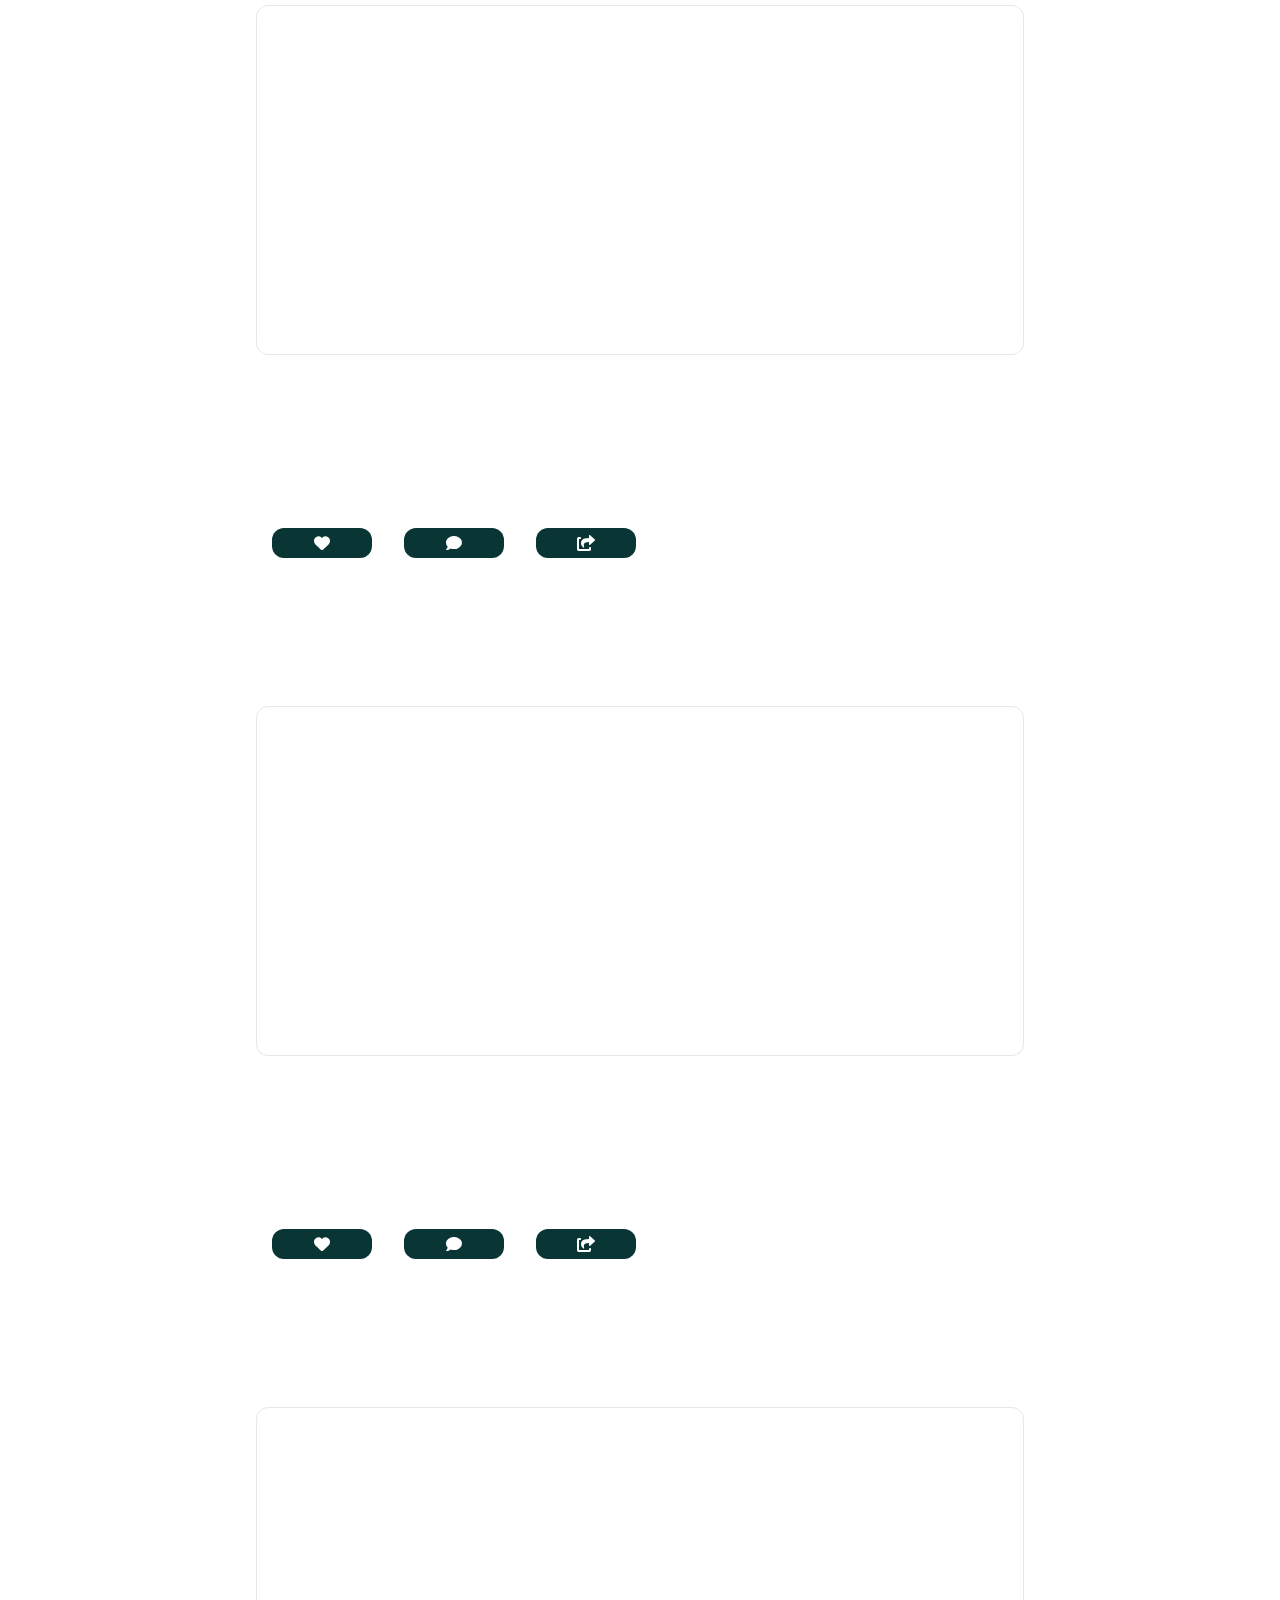
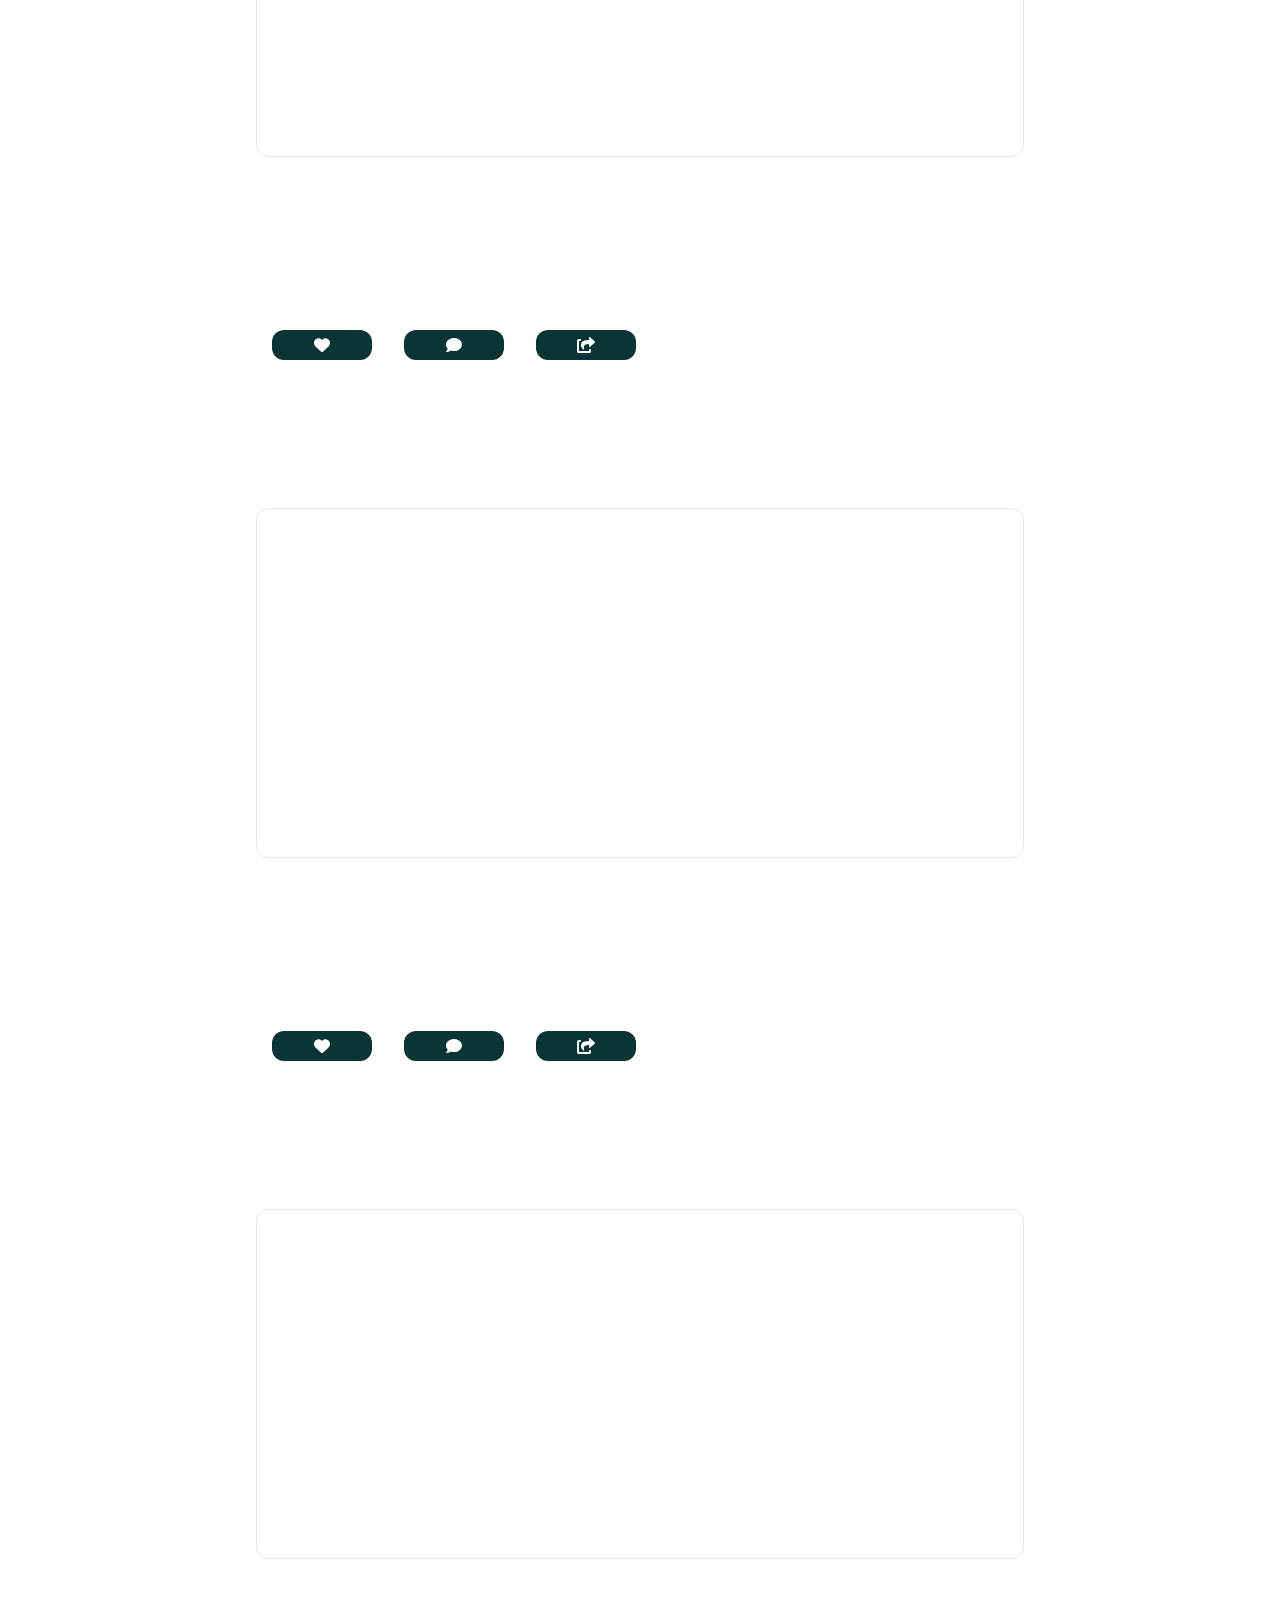
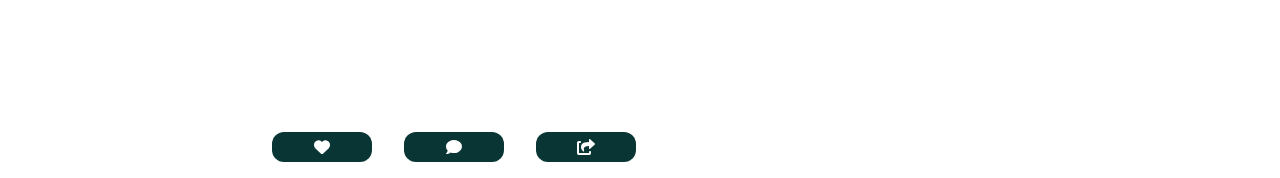
<file: pages/category/tutorial.html>
<!DOCTYPE html>
<html lang="en">

<head>
    <meta charset="UTF-8">
    <meta http-equiv="X-UA-Compatible" content="IE=edge">
    <meta name="viewport" content="width=device-width, initial-scale=1.0">
    <title>Tutorials</title>
    <link rel="stylesheet" type="text/css" href="../../fontawesome/css/all.min.css">
    <style>
        @import url('https://fonts.googleapis.com/css2?family=Archivo+Black&family=Carter+One&family=Cinzel:wght@500&family=Lexend+Deca:wght@300&family=Luckiest+Guy&family=Poppins:wght@300&family=Rouge+Script&family=Yanone+Kaffeesatz&display=swap');


        * {
            width: 100%;
            height: auto;
            box-sizing: border-box;
        }

        body {
            width: 100%;
            margin: 0;
            padding: 0;
            /* background: linear-gradient(to left, #021c46d5, #16004bd3, #0d0049bd); */
            font-family: Poppins, sans-serif;
            color: #fff;
        }

        .wrapper {
            width: 100%;
            height: auto;
        }

        section {
            width: 100%;
            padding-left: 16em;
            padding-right: 16em;
            z-index: 5;
            position: absolute
        }

        .page-title {
            width: 100%;
            font-family: Carter One;
            font-weight: normal;
            border-bottom: 1px solid #fff;
        }

        .button-container {
            width: 100%;
            display: flex;
            justify-content: flex-start;
            align-items: center;
        }

        .button-container i {
            width: 100px;
            height: 30px;
            background-color: rgb(9, 53, 53);
            border-radius: 12px;
            display: flex;
            justify-content: center;
            align-items: center;
            margin: 1em;
        }

        iframe {
            width: 100%;
            height: 350px;
            border: 1px solid rgba(212, 208, 208, 0.527);
            border-radius: 12px;
        }

        .liked {
            color: red;
        }

        #return {
            width: 100px;
            height: 30px;
            background-color: rgba(40, 3, 48, 0.644);
            color: #fff;
            position: fixed;
            top: 20px;
            left: 20px;
            box-shadow: 1px 3px 5px #ffffff63;
            display: flex;
            justify-content: center;
            align-items: center;
            cursor: pointer;
            text-decoration: none;
        }

        /* responsive */
        @media screen and (max-width: 970px) {
            * {
                box-sizing: border-box;
                width: 100%;
                height: auto;
            }

            section {
                padding-left: 4em;
                padding-right: 4em;
                z-index: 5;
                position: absolute;
            }
        }
    </style>
</head>

<body>
    <div class="wrapper">
        <canvas></canvas>
        <section>
            <a href="../../index.html"><i id="return" class="fa-solid fa-home"></i></a>
            <h1 class="page-title">Web Development Tutorials Video</h1>
            <div class="container-box">
                <h1 class="post-title">Hamburger Menu</h1>
                <p class="post-description">How to create Hamburger Button using HTML, CSS, JavaScript</p>
                <iframe src="https://www.youtube.com/embed/5IOx0qXeEjk" title="Create Hamburger Button using HTML, CSS &amp; JavaScript" frameborder="0" allow="accelerometer; autoplay; clipboard-write; encrypted-media; gyroscope; picture-in-picture; web-share" allowfullscreen></iframe>
                <code>#ZED<br>
                #HTML, CSS, JavaScript<br>
                #Hamburger Menu<br>
                #Web Creation<br>
                #Web Design
                #JavaScript Reaction<br>
                #Sharing</code>
                <div class="button-container">
                    <i class="fa-solid fa-heart" id="heart"></i>
                    <i class="fa-solid fa-comment" id="comment"></i>
                    <i class="fa-solid fa-share-from-square" id="share"></i>
                </div>
            </div>

            <div class="container-box">
                <h1 class="post-title">Toggle Switch</h1>
                <p class="post-description">How to create Toggle Switch using HTML, CSS, JavaScript</p>
                <iframe src="https://www.youtube.com/embed/iq6i7Vm3T_Y" title="How to create Toggle Switch using HTML CSS Javascript" frameborder="0" allow="accelerometer; autoplay; clipboard-write; encrypted-media; gyroscope; picture-in-picture; web-share" allowfullscreen></iframe>
                <code>#ZED<br>
                #HTML, CSS, JavaScript<br>
                #Toggle Switch<br>
                #Web Creation<br>
                #Web Design
                #JavaScript Reaction<br>
                #Sharing</code>
                <div class="button-container">
                    <i class="fa-solid fa-heart" id="heart"></i>
                    <i class="fa-solid fa-comment" id="comment"></i>
                    <i class="fa-solid fa-share-from-square" id="share"></i>
                </div>
            </div>

            <div class="container-box">
                <h1 class="post-title">Mobile Nav Bar</h1>
                <p class="post-description">How to create Navigation Bar for Mobile using HTML, CSS, JavaScript</p>
                <iframe src="https://www.youtube.com/embed/tlmau9f-8WU" title="How to create Navigation Bar for Mobile using HTML CSS JS" frameborder="0" allow="accelerometer; autoplay; clipboard-write; encrypted-media; gyroscope; picture-in-picture; web-share" allowfullscreen></iframe>
                <code>#ZED<br>
                #HTML, CSS, JavaScript<br>
                #Navigation for Mobile<br>
                #Web Creation<br>
                #Web Design
                #JavaScript Reaction<br>
                #Sharing</code>
                <div class="button-container">
                    <i class="fa-solid fa-heart" id="heart"></i>
                    <i class="fa-solid fa-comment" id="comment"></i>
                    <i class="fa-solid fa-share-from-square" id="share"></i>
                </div>
            </div>

            <div class="container-box">
                <h1 class="post-title">HTML & CSS Playground</h1>
                <p class="post-description">How to create HTML & CSS Playground using HTML, CSS, JavaScript</p>
                <iframe src="https://www.youtube.com/embed/ias7cLvTC9o" title="How to create HTML &amp; CSS Playground easily!" frameborder="0" allow="accelerometer; autoplay; clipboard-write; encrypted-media; gyroscope; picture-in-picture; web-share" allowfullscreen></iframe>
                <code>#ZED<br>
                #HTML, CSS, JavaScript<br>
                #Playground<br>
                #Web Creation<br>
                #Web Design
                #JavaScript Reaction<br>
                #Sharing</code>
                <div class="button-container">
                    <i class="fa-solid fa-heart" id="heart"></i>
                    <i class="fa-solid fa-comment" id="comment"></i>
                    <i class="fa-solid fa-share-from-square" id="share"></i>
                </div>
            </div>


            <div class="container-box">
                <h1 class="post-title">Navigation Top Bar</h1>
                <p class="post-description">How to create Navigation Top Bar for Webpage using HTML, CSS, JavaScript</p>
                <iframe src="https://www.youtube.com/embed/Vyumo7NPi0I" title="How to create Navigation Top Bar" frameborder="0" allow="accelerometer; autoplay; clipboard-write; encrypted-media; gyroscope; picture-in-picture; web-share" allowfullscreen></iframe>
                <code>#ZED<br>
                #HTML, CSS, JavaScript<br>
                #TopBar<br>
                #Web Creation<br>
                #Web Design
                #JavaScript Reaction<br>
                #Sharing</code>
                <div class="button-container">
                    <i class="fa-solid fa-heart" id="heart"></i>
                    <i class="fa-solid fa-comment" id="comment"></i>
                    <i class="fa-solid fa-share-from-square" id="share"></i>
                </div>
            </div>


            <div class="container-box">
                <h1 class="post-title">Getting Input Value</h1>
                <p class="post-description">How to get input value using HTML, CSS, JavaScript</p>
                <iframe src="https://www.youtube.com/embed/3iF6j3vqg3g" title="How to get Value of Range using Javascript in Web" frameborder="0" allow="accelerometer; autoplay; clipboard-write; encrypted-media; gyroscope; picture-in-picture; web-share" allowfullscreen></iframe>
                <code>#ZED<br>
                #HTML, CSS, JavaScript<br>
                #Input (Script)<br>
                #Web Creation<br>
                #Web Design
                #JavaScript Reaction<br>
                #Sharing</code>
                <div class="button-container">
                    <i class="fa-solid fa-heart" id="heart"></i>
                    <i class="fa-solid fa-comment" id="comment"></i>
                    <i class="fa-solid fa-share-from-square" id="share"></i>
                </div>
            </div>

            <div class="container-box">
                <h1 class="post-title">Change Color using Input</h1>
                <p class="post-description">How to change BG Color by typing in input using HTML, CSS, JavaScript</p>
                <iframe width="640" height="360" src="https://www.youtube.com/embed/IyZdRWZlQVI" title="How to make Model Background Color using Input" frameborder="0" allow="accelerometer; autoplay; clipboard-write; encrypted-media; gyroscope; picture-in-picture; web-share" allowfullscreen></iframe>
                <code>#ZED<br>
                #HTML, CSS, JavaScript<br>
                #Input (Script)<br>
                #Web Creation<br>
                #Web Design
                #JavaScript Reaction<br>
                #Sharing</code>
                <div class="button-container">
                    <i class="fa-solid fa-heart" id="heart"></i>
                    <i class="fa-solid fa-comment" id="comment"></i>
                    <i class="fa-solid fa-share-from-square" id="share"></i>
                </div>
            </div>






        </section>
    </div>
    <script>
        const hearts = document.querySelectorAll("#heart");

        for (var i = 0; i < hearts.length; i++) {
            
            hearts[i].addEventListener("click", function () {
                this.className += " liked";
            })
        }

    </script>


    <script type="text/JavaScript">
        //canvas script
        let canvas = document.querySelector('canvas');
        canvas.style.cssText = 'top: 0; position: fixed; z-index: 0';

        canvas.width = w = window.innerWidth;
        canvas.height = h = window.innerHeight;

        let c = canvas.getContext('2d');


        let mouse = {
            x: undefined,
            y: undefined
        }

        const colorArrays = [
            'red',
            'green',
            'blue'
        ]

        //resize 
        window.addEventListener('resize', (e) => {
            canvas.width = w = window.innerWidth;
            canvas.height = h = window.innerHeight;
        })

        function randomColor() {
            return colorArrays[Math.floor(Math.random() * colorArrays.length)]
        }

        class Particle {
            constructor(x, y, radius, color, velocity) {
                this.x = x;
                this.y = y;
                this.radius = radius;
                this.color = color;
                this.velocity = velocity;
            }

            draw() {
                c.beginPath();
                c.arc(this.x, this.y, this.radius, 0, Math.PI, false);
                c.fillStyle = this.color;
                c.fill()
            }

            update() {

                let speed = 2.5;
                
                this.x += this.velocity.x * speed;
                this.y += this.velocity.y * speed;

                this.velocity.y += 0.005;

                this.draw()
            }
        }

        let particles;
        function init() {
            particles = []
        }

        let particleCount = 150;

        window.addEventListener('click', (e) => {
            mouse.x = e.clientX;
            mouse.y = e.clientY;

            for(var i = 0; i < particleCount; i++) {
                let x = mouse.x;
                let y = mouse.y;
                let radius = (Math.random() * 0.5) + 1;
                let color = randomColor();
                let radians = (Math.PI * 2) / particleCount;
                let velocity = {
                    x: Math.cos(radians * i) * Math.random() ,
                    y: Math.sin(radians * i) * Math.random() 
                }

                particles.push(new Particle(x, y, radius, color, velocity));
            }


        })

        function animate() {
            requestAnimationFrame(animate);
            c.fillStyle = 'rgba(0, 0, 0, 0.1)'
            c.fillRect(0, 0, w, h);

            particles.forEach(particle => {
                particle.update();
            })
        }


        init();
        animate();
    </script>
</body>

</html>
</file>
<file: res/main.css>
@import url('https://fonts.googleapis.com/css2?family=Archivo+Black&family=Carter+One&family=Cinzel:wght@500&family=Lexend+Deca:wght@300&family=Luckiest+Guy&family=Poppins:wght@300&family=Rouge+Script&family=Yanone+Kaffeesatz&display=swap');

/* font 
0. Archivo Black - blog-title
1. Luckiest Guy - sub-title
2. Carter One - link1
3. Rouge Script - Description1
4. Yanone Kaffeesatz - Description2;
5. Lexend Deca - caption
6. Cinzel - sub-head;
7. Poppins - link2

*/



:root {
    --main-title-font-style: 'Archivo Black';
    --sub-title-font-style: 'Carter One';
    --primary-font-style: 'Poppins';
    --handwriting: 'Rouge Script';
    --link-font-style: 'Lexend Deca';
    --square-font-style: 'Yanone Kaffeesatz';

    /* main colors */
    --blog-primary-color: rgb(0, 16, 34);
    --blog-active-bg-color: #00758a;
    --hover-color: #06ffff;
    --primary-text-color: rgba(255, 255, 255, 0.678);
    --pure-white: #ffffff;
    --black: #000000;
    --gray: gray;
    --test-color: rgba(0, 90, 131, 0.336);


    /* font-size */
    --font-max: 23pt;
    --font-huge: 16pt;
    --font-large: 13pt;
    --font-medium: 11pt;
    --font-small: 9pt;
    --font-min: 7pt;
}


html::-webkit-scrollbar {
    width: 10px;
}

html::-webkit-scrollbar-button {
    width: 10px;
    height: 20px;
    background-color: var(--primary-text-color);
    color: var(--black);
}

html::-webkit-scrollbar-track-piece:start {
    background-color: transparent;
    color: var(--black);
}

html::-webkit-scrollbar-track-piece:end {
    background-color: transparent;
    color: var(--black);
}

html::-webkit-scrollbar-track {
    background-color: var(--blog-primary-color);
    box-shadow: inset 0 0 6px rgba(0, 0, 0, 0.3);
}


html::-webkit-scrollbar-thumb {
    background-color: var(--blog-active-bg-color);
}


@keyframes shake {
    0% {transform: scale(1.2) rotate(15deg)}
    25% {transform: scale(1) rotate(-15deg)}
    50% {transform: scale(1.5) rotate(15deg)}
    75% {transform: scale(1) rotate(-15deg)}
    90% {transform: scale(1.2) rotate(15deg)}
    100% {transform: scale(1) rotate(0deg)}
}


* {
    margin: 0;
    padding: 0;
    box-sizing: border-box;
}

body {
    background-color: var(--blog-primary-color);
    color: var(--pure-white);
}



.wrapper {
    margin: 0;
    padding: 0;
    width: 100%;
}

.log-in-model-box-container {
    display: none;
}

/* -------------- top bar ---------------- */
.top-bar {
    width: 100%;
    height: 50px;
    background-color: rgba(5, 48, 98, 0.87);
    border-bottom: 1px solid rgba(255, 255, 255, 0.219);
    position: fixed;
    top: 0;
    left: 0;
    z-index: 5;
    display: flex;
    justify-content: flex-end;
    align-items: flex-end;
    padding: 0 15em 0 15em;
}

.top-bar .blog-title {
    font-family: var(--main-title-font-style);
    font-size: var(--font-max);
    color: var(--primary-text-color);
    width: 30%;
    display: flex;
    justify-content: flex-start;
    align-items: center;
}

.top-bar .blog-title::after {
    position: absolute;
    content: 'Blog';
    background-color: transparent;
    box-shadow: 1px 5px 15px rgba(255, 255, 255, 0.678);
    font-family: var(--square-font-style);
    font-size: var(--font-medium);
    width: 20px;
    display: flex;
    justify-content: center;
    align-items: center;
    transform: translate(80px, 10px);
    border-radius: 50%;
}
/* */

.top-bar-link {
    width: 70%;
    display: flex;
    justify-content: flex-end;
    align-items: center;
}

.top-bar a {
    text-decoration: none;
    color: var(--primary-text-color);
    font-family: var(--primary-font-style);
    font-size: var(--font-small);
    width: auto;
    padding: 0 1em 0 1em;
    height: 35px;
    display: flex;
    justify-content: center;
    align-items: center;
    border-radius: 5px;
    margin-left: 15px;
}

.top-bar a:hover, .top-bar a.active {
    transition: 0.5s;
    background-color: #ffffff1e;
}

.top-bar-follower {
    width: 300;
    height: 25px;
    background-color: #02020236;
    margin-top: 50px;
    position: fixed;
    padding-left: 15em;
    z-index: 5;
    display: flex;
    justify-content: flex-start;
    align-items: center;
    border-bottom-left-radius: 12px;
    border-bottom-right-radius: 12px;
}

.top-bar-follower i {
    color: var(--primary-text-color);
    cursor: pointer;
}

.top-bar-follower i:hover {
    color: var(--hover-color);
    transition: 0.5s;
}

.top-bar-follower .btns-container {
    width: 100px;
    height: 25px;
    display: flex;
    justify-content: center;
    align-items: center;
}

.top-bar-follower #side-bar-label, .top-bar-follower #mood-label, .top-bar-follower #login-label {
    color: var(--primary-text-color);
    font-family: var(--primary-font-style);
    font-size: 8pt;
    margin-right: 1em;
}


/* Navigation Bar floating */


.side-bar-container {
    width: 70px;
    height: 100vh;
    display: none; /* Toggle */
    justify-content: center;
    align-items: center;
    position: fixed;
    left: 0;
    z-index: 4;
}

.side-bar-container.active {
    display: flex;
}



.link {
    position: absolute;
    left: 0;
    width: 40px;
    height: 60vh;
    background-color: rgba(76, 76, 76, 0.785);
    overflow-y: scroll;
    overflow-x: hidden;
    transition: width 0.2s linear;
    box-shadow: 1px 3px 5px rgba(255, 255, 255, 0.288);
    border-radius: 15px;
    display: flex;
    justify-content: flex-start;
    align-items: flex-start;
    z-index: 7;
    font-family: var(--link-font-style);
}


.link::-webkit-scrollbar {
    max-height: 50%;
    height: 50%;
    width: 4px;
}

.link::-webkit-scrollbar-button {
    width: 4px;
    height: 8px;
    background-color: transparent
}

.link::-webkit-scrollbar-track {
    max-height: 50%;
    height: 50%;
    background-color: rgb(80, 80, 80);
    /* border-top-right-radius: 12px;
    border-bottom-right-radius: 12px; */
}


.link::-webkit-scrollbar-thumb {
    background-color: rgba(96, 5, 223, 0.548);
    border-radius: 50px;
}




.logo-and-text a {
    position: relative;
    color: rgb(255, 255, 255);
    font-size: 14px;
    display: flex;
    justify-content: flex-start;
    align-items: center;
    width: 300px;
    height: 50px;
    text-decoration: none;
    transition: 0.5s;
}


.logo-and-text a i {
    position: relative;
    width: 40px;
    height: 40px;
    font-size: 20px;
    display: flex;
    justify-content: center;
    align-items: center;
}


.logo-and-text a:hover, .logo-and-text a.active {
    background: var(--blog-primary-color);
    color: var(--hover-color);
    transition: all 0.5s ease;
}



/* ---------------- drop down --------------  style */
.parent {
    position: relative;
    width: auto;
}

.parent a{
    position: relative;
    text-decoration: none;
    color: var(--pure-white);
}

.parent:hover>.child {
    display: block;
    position: absolute;
}

.child {
    display: none;
    position: absolute;
}

.child li {
    list-style: none;
    width: auto;
    height: 40px;
    
}

.child li a {
    width: 250px;
    height: 40px;
    padding-left: 50px;
    background-color: rgb(80, 80, 80);
    color: var(--pure-white);
    text-decoration: none;
    z-index: 4;
}

.child li a:hover>.ok {
    background-color: #000000;
    color: var(--gray);
    transition: 0.4s;
}



/* -------------- dropdown -end-------- */


.link:hover {
    width: 250px;
    transition: all 0.5s ease;
    transform: translateX(0px);
}

.link:not(:hover) .logo-and-text a span {
    opacity: 0;
    transition: all 0.5s ease;
}

.link-holder .logo-and-text {
    list-style: none;
}


/*   End */

section {
    width: 100%;
    padding-left: 15em;
    padding-right: 15em;
    padding-top: 6em;
    margin: 0;
}



footer {
    background-color: rgba(0, 16, 34, 0.281);
    width: 100%;
    padding-left: 15em;
    padding-right: 15em;
}

.footer-top-bar {
    width: 100%;
    height: auto;
    display: flex;
    flex-direction: column;
    justify-content: center;
    align-items: center;
    padding-top: 3em;
    color: var(--black);
}

.footer-top-bar h1 {
    font-family: var(--square-font-style);
    color: var(--primary-text-color);
    font-weight: normal;
}

.footer-top-bar p {
    font-family: var(--primary-font-style);
    color: var(--primary-text-color);
    padding: 3em;
    text-align: justify;
}

.link-connection-for-tags {
    width: 100%;
    height: auto;
    display: flex;
    flex-direction: column;
    justify-content: center;
    align-items: center;
    padding-top: 30pt;
    padding-bottom: 30pt;
}

.link-connection-for-tags h4 {
    width: 100%;
    height: 50px;
    text-align: center;
    font-family: var(--sub-title-font-style);
    color: var(--gray)
}

.link-connection-for-tags ul a {
    text-decoration: none;
    color: var(--pure-white);
    width: 150px;
    height: 40px;
    font-family: var(--primary-font-style);
    margin: 3px;
    display: flex;
    justify-content: center;
    align-items: center;
    color: var(--gray)
}

.link-connection-for-tags ul a li {
    list-style: none;
}

.link-connection-for-tags a:hover {
    color: var(--hover-color);
    transition: 0.5s;
}

.link-connection-for-tags ul a::after {
    position: absolute;
    content: '';
    border-bottom: 2px solid var(--hover-color);
    width: 0px;
    height: 40px;
}

.link-connection-for-tags ul a:hover::after {
    width: 150px;
    transition: 0.5s;
}


.footer-contact {
    background-color: rgb(0, 0, 0);
    width: 100%;
    height: auto;
    display: flex;
    flex-direction: column;
    justify-content: center;
    align-items: center;
    padding-top: 34pt;
    padding-top: 34pt;
    border-radius: 24px;
}

.ft-documentations a {
    color: gray;
    padding-left: 12px;
    padding-right: 12px;
    font-family: var(--square-font-style);
    transition: 0.4s;
    letter-spacing: 1px;
}

.ft-documentations a:hover {
    color: var(--hover-color);
    cursor: pointer;
    transition: 0.4s;
    letter-spacing: 2px;
}

.footer-contact h3 {
    margin-top: 22pt;
    margin-bottom: 22pt;
    color: var(--hover-color);
    font-family: var(--link-font-style);
    letter-spacing: 1px;
}

.ft-logo-link {
    width: 100%;
    height: auto;
    display: flex;
    justify-content: center;
    align-items: center;
}

.ft-logo-link a {
    text-decoration: none;
}

.ft-logo-link a i {
    width: 30px;
    margin: 12pt;
    color: gray;
}

.ft-logo-link a i:hover {
    color: var(--hover-color);
    transition: 0.3s;
    animation: shake 0.7s; /* Shake on hover  */
}


.ft-copyright {
    width: 100%;
    display: flex;
    flex-direction: column;
    justify-content: center;
    align-items: center;
    color: var(--primary-text-color);
    padding-top: 4em;
    padding-bottom: 4em;
}

.ft-copyright p {
    font-family: var(--primary-font-style);
    font-size: var(--font-medium);
}

.ft-location {
    display: flex;
    padding-bottom: 2em;
}

.copyright {
    margin-bottom: 1em;
}

.copyright a {
    text-decoration: underline;
    color: var(--hover-color);
    cursor: pointer;
}

.ft-copyright i {
    width: 20px;
    color: var(--primary-text-color);
    transform: translateY(3px);
}

.ft-location:hover, .ft-location i:hover {
    color: var(--hover-color);
    transition: 0.3s;
    cursor: pointer;
}

/*------- Nav End --------*/
</file>
<file: res/section.css>
/* Copyright Rakkha's Web Design 2020 */
@import url('https://fonts.googleapis.com/css2?family=Archivo+Black&family=Carter+One&family=Cinzel:wght@500&family=Lexend+Deca:wght@300&family=Luckiest+Guy&family=Poppins:wght@300&family=Rouge+Script&family=Yanone+Kaffeesatz&display=swap');

:root {
    --main-title-font-style: 'Archivo Black';
    --sub-title-font-style: 'Carter One';
    --primary-font-style: 'Poppins';
    --handwriting: 'Rouge Script';
    --link-font-style: 'Lexend Deca';
    --square-font-style: 'Yanone Kaffeesatz';

    /* main colors */
    --blog-primary-color: rgb(0, 16, 34);
    --blog-active-bg-color: #00758a;
    --hover-color: #06ffff;
    --primary-text-color: rgba(255, 255, 255, 0.678);
    --pure-white: #ffffff;
    --black: #000000;
    --gray: gray;


    /* font-size */
    --font-max: 23pt;
    --font-huge: 16pt;
    --font-large: 13pt;
    --font-medium: 11pt;
    --font-small: 9pt;
    --font-min: 7pt;
}



/* shake on hover */

.shake:hover { /* for block 1 to 6 @keyframe is in main.css*/ 
	cursor: pointer;
	animation: shake 0.9s;
}


/* --------------------- Home Tag ------------------ */
.blog-intro-bg-img-container {
	width: 100%;
	height: 400px;
	display: flex;
	justify-content: center;
	align-items: center;
	user-select: none;
	margin-bottom: 12pt;
}

.img-box-cover {
	width: 100%;
	height: 320px;
	background-color: transparent;
	background-position: center;
	background-size: cover;
	display: flex;
	flex-direction: column;
	justify-content: center;
	align-items: center;
	overflow: hidden;
	z-index: 1;
	border-radius: 10px;
}

.img-box-cover:hover img {
	transform: scale(1.2);
}

/* Hover action */ 
.img-box-cover img {
	width: 100%;
	display: block;
	transition: transform 2s;
	z-index: 0;
}


.img-box-cover h1 {
	font-family: var(--main-title-font-style);
	color: var(--hover-color);
	font-size: 50pt;
	text-shadow: 1px 1px 13px salmon;
	position: absolute;
	transform: translateY(-25px);
	z-index: 1;
	letter-spacing: 3px;
}

.img-box-cover p {
	font-family: var(--primary-font-style);
	color: var(--pure-white);
	text-shadow: 1px 3px 13px rgb(0, 0, 0);
	position: absolute;
	transform: translateY(55px);
	z-index: 1;
	text-align: center;
	margin-left: 10em;
	margin-right: 10em;
	letter-spacing: 0.5px;
}


.portfolio-showcase {
	width: 100%;
	height: auto;
	background-color: rgba(71, 2, 68, 0.212);
	display: flex;
	justify-content: flex-start;
	align-items: center;
	padding: 4em 4em 4em 4em;
	margin-bottom: 12pt;
	box-shadow: 1px 3px 13px rgba(223, 212, 222, 0.212);
	border-radius: 50pt;
}

.port-content {
	width: 50%;
	display: flex;
	flex-direction: column;
	justify-content: center;
	align-items: flex-start;
}

.port-content h1 {
	font-family: var(--square-font-style);
	letter-spacing: 3px;
	height: 40px;
	text-transform: uppercase;
	color: var(--pure-white);
	margin: 4px;
	letter-spacing: 3px;
}

.port-content p {
	font-family: var(--link-font-style);
	height: auto;
	color: var(--pure-white);
	font-weight: normal;
	margin: 3px;
	letter-spacing: 2px;
}

.port-img {
	width: 50%;
	display: flex;
	justify-content: center;
	align-items: center;
}
.portfolio-showcase img {
	width: 200px;
}




/* Card showcase */


.card-container {
	display: flex;
	flex-direction: column;
	justify-content: center;
	align-items: center;
	box-shadow: 1px 3px 25px rgba(71, 2, 68, 0.212);
	padding: 2em;
}

.card-container h2 {
	margin-top: 12pt;
	font-family: var(--square-font-style);
	color: var(--primary-text-color);
	letter-spacing: 4px;
	text-align: center;
	text-transform: uppercase;
}

.card-container p {
	font-family: var(--primary-font-style);
	margin-top: 13pt;
	color: var(--primary-text-color);
}

.card-grid {
	display: flex;
	justify-content: center;
	align-items: center;
	width: 100%;
	height: 400px;
	transition: 0.5s;
}

.card {
	width: 200px;
	height: 300px;
	border-radius: 15px;
	transition: 0.5s;
	margin: 2pt;
}

.card-background {
	width: 100%;
	height: 300px;
	transition: 0.5s;
	border-radius: 15px;
}

.card:hover .card-background {
	transform: scale(1.15) translateZ(0);
	background-size: 400px;
	transition: 0.5s;
}

.card-grid:hover>.card:not(:hover) {
	transform: scale(0.9);
}

.card-grid:hover>.card:not(:hover) .card-background,
.card-grid:hover>.card:not(:hover) .card-category {
	filter: brightness(0.5) saturate(0) contrast(1.2) blur(20px);
	transition: 0.5s;
}

/** Category **/

.category-container {
	display: flex;
	justify-content: center;
	align-items: center;
}

.category {
	width: 100%;
	height: auto;
	background-color: transparent;
	display: flex;
	flex-direction: column;
	justify-content: flex-start;
	align-items: center;
	font-family: var(--sub-title2);
}

.category h3 {
	margin-top: 22pt;
	margin-bottom: 22pt;
	font-family: var(--sub-title-font-style);
	font-weight: normal;
	color: var(--primary-text-color)
}

.category p {
	margin-bottom: 22pt;
	font-family: var(--primary-font-style);
	font-size: var(--font-medium);
	color: var(--primary-text-color)

}

.row {
	width: 100%;
	height: auto;
	display: flex;
	justify-content: space-around;
	align-items: center;
	padding-bottom: 3rem;
}


.block1
{
	width: 90px;
	height: 90px;
	font-family: 'Righteous';
	font-size: 30pt;
	display: flex;
	justify-content: center;
	align-items: center;
	background: #04098a;
	color: var(--pure-white);
	box-shadow: 3px 1px 5px 1px black;
	border-radius: 15px;
	margin: 12px;
	letter-spacing: 2px;
}



.block2
{
	width: 90px;
	height: 90px;
	font-family: 'Righteous';
	font-size: 25pt;
	display: flex;
	justify-content: center;
	align-items: center;
	background: #c76402;
	color: var(--pure-white);
	box-shadow: 3px 1px 5px 1px black;
	border-radius: 15px;
	margin: 12px;
}

.block2::before {
	content: '';
	position: absolute;
	width: 70px;
	height: 70px;
	border-radius: 50%;
	border:2px solid var(--pure-white);
}

.block2::after {
	content: 'Development';
	position: absolute;
	font-family: 'Righteous';
	font-size: 5pt;
	color: var(--pure-white);
	transform: translateY(25px);
}

.block3
{
	width: 90px;
	height: 90px;
	background-image: url('https://i.pinimg.com/originals/9f/3f/d1/9f3fd1551e9295295363bbaab4168292.jpg');
	background-size: cover;
	background-position: center;
	border-radius: 15px;
	box-shadow: 3px 1px 5px 1px black;
	margin: 12px;
}


.block4
{
	width: 90px;
	height: 90px;
	color: white;
	font-family: 'Righteous';
	font-size: 25pt;
	background-color: #9403fc;
	border-radius: 15px;
	margin: 12px;
	box-shadow: 3px 1px 5px 1px black;
	display: flex;
	justify-content: center;
	align-items: center;
}

.block4::before {
	content: '';
	position: absolute;
	width: 70px;
	height: 70px;
	border-radius: 50%;
	border:2px solid white;
	display: flex;
	justify-content: center;
	align-items: center;
	letter-spacing: 2px
}

.block4::after {
	content: 'Canvas';
	position: absolute;
	display: flex;
	justify-content: center;
	align-items: center;
	color: white;
	font-family: 'Righteous';
	font-size: 5pt;
	transform: translateY(25px);
}


.block5
{
	width: 90px;
	height: 90px;
	background-image: url('https://i.pinimg.com/originals/73/bf/08/73bf08ceb28ad3bad3eff13008e20840.jpg');
	background-size: cover;
	background-position: center;
	border-radius: 15px;
	margin: 12px;
	box-shadow: 3px 1px 5px 1px black;
}

.block6
{
	width: 90px;
	height: 90px;
	background-color: var(--pure-white);
	background-image: url('https://i.pinimg.com/originals/62/22/fc/6222fca386f85d4a3c06124be250c83d.jpg');
	background-size: 100%;
	background-position: center;
	background-repeat: no-repeat;
	border-radius: 15px;
	margin: 12px;
	box-shadow: 3px 1px 5px 1px black;
	display: flex;
	justify-content: center;
	align-items: center;
}

.block6::before {
	content: '';
	position: absolute;
	width: 70px;
	height: 70px;
	border-radius: 50%;
	border:2x solid #0b9e99;
	display: flex;
	justify-content: center;
	align-items: center;
}

/* Circle   */

.create-idea {
	width: 100%;
	height: 500px;
	display: flex;
	flex-direction: column;
	justify-content: center;
	align-items: center;
}

.model-text {
	width: 100%;
	font-family: var(--blog-title-font-style);
	font-size: 30pt;
	text-transform: uppercase;
	border-top: 2px solid #2abed4;
	text-align: center;
	color: #fff491;
	animation: colorchange 5s infinite;
	z-index: 3;
}


@keyframes colorchange {
	0% {color: #91fffb}
	25% {color: #91a2ff}
	50% {color: #d191ff}
	75% {color: #ff91d9}
}

.model-text::before {    /* Circle 1 */
	position: absolute;
	content: '';
	width: 150px;
	height: 150px;
	border-radius: 50%;
	background-color: #91fffb;
	transform: translate(-12px, -170px);
	z-index: 1;

}

.model-text::after { /* Circle 2 */
	position: absolute;
	content: '';
	width: 100px;
	height: 100px;
	border-radius: 50%;
	background-color: #91a2ff;
	transform: translate(-100px, -110px);
	z-index: 1;
}


.create-idea p {
	border-bottom: 2px solid #2abed4;
	width: 100%;
	height: 40px;
	display: flex;
	justify-content: center;
	align-items: center;
	color: var(--pure-white);
	font-family: var(--primary-font-style);
	margin-bottom: 12pt;
	z-index: 1;
}

.create-idea p::before { /* Circle 3 */
	position: absolute;
	content: '';
	width: 80px;
	height: 80px;
	border-radius: 50%;
	background-color: #d191ff;
	transform: translate(100px, 100px);
	z-index: 1;
}

.create-idea p::after { /* Circle 4 */
	position: absolute;
	content: '';
	width: 50px;
	height: 50px;
	border-radius: 50%;
	background-color: #ff91d9;
	transform: translate(-120px, 65px);
	z-index: 1;
}



.invite {
	width: 100%;
	height: auto;
	display: flex;
	flex-direction: column;
	justify-content: flex-start;
	align-items: center;
	padding: 22pt 12px 22pt 12px;
	box-shadow: 1px 3px 15px rgba(83, 75, 99, 0.301);
	border-radius: 50px;
	/* background-color: rgba(255, 255, 255, 0.26); */
}

.invite h3 {
	font-family: var(--sub-title-font-style);
	font-weight: normal;
	margin-bottom: 12pt;
	color: var(--primary-text-color);
}

.invite p {
	font-family: var(--square-font-style);
	font-size: var(--font-large);
	letter-spacing: 2px;
	padding: 5px;
	text-align: center;
	color: var(--primary-text-color);
}

.computer-showcase {
	width: 100%;
	height: auto;
	display: flex;
	justify-content: center;
	align-items: center;
}

.computer-img {
	width: 50%;
	height: auto;
	height: auto;
	display: flex;
	justify-content: flex-end;
	background-color: transparent;
	margin-top: 1em;
	margin-bottom: 1em;
}

.computer-img img {
	width: 350px;
	height: auto;
	background-color: transparent;
}

.computer-label {
	width: 50%;
	height: auto;
	padding-top: 3em;
	padding-bottom: 3em;
}

.computer-label li {
	width: 300px;
	font-family: var(--primary-font-style);
	padding: 20px;
	color: var(--primary-text-color);
	font-size: var(--font-medium);
}

.invite .btn {
	width: 140px;
	height: 45px;
	font-family: "Klee One";
	background-color: var(--blog-active-bg-color);
	border-radius: 10px;
	color: var(--primary-text-color);
	display: block;
	text-align: center;
	padding: 12px;
	font-family: var(--link-font-style);
	cursor: pointer;
	margin-bottom: 4em;
}

.invite .btn:hover {
	transition: 0.4s;
	background-color: var(--hover-color);
	color: var(--black);
	box-shadow: 1px 3px 15px var(--pure-white);
}


/* -------------------- Software download tags --------------------- */

.software-download-show-case {
	width: 100%;
	height: auto;
	display: flex;
	flex-direction: column;
	justify-content: flex-start;
	align-items: center;
	padding: 2em;
	box-shadow: 1px 3px 15px rgba(255, 0, 234, 0.548);
	font-family: var(--primary-font-style);
	background-color: var(--blog-main-color);
}

.software-download-show-case h1 {
	width: 100%;
	height: 60px;
	display: flex;
	justify-content: center;
	align-items: center;
	color: var(--primary-text-color);
	font-family: var(--square-font-style);
	font-weight: normal;
	letter-spacing: 3px;
	text-transform: uppercase;
}

.software-download-show-case p {
	width: 100%;
	height: 60px;
	display: flex;
	justify-content: center;
	align-items: center;
	color: var(--hover-color);
	font-size: var(--font-medium);
}

.d-list {
	width: 400px;
	height: 40px;
	background-color: var(--blog-primary-color);
	color: var(--pure-white);
	font-family: var(--caption1);
	font-size: var(--font-small);
	outline: none;
	border: none;
	border-radius: 15px;
	box-shadow: 1px 3px 15px #dddddd36;
	padding: 0px 1em 0px 1em;
}

.d-list:hover {
	box-shadow: 1px 3px 15px var(--hover-color);
	transition: 0.3s;
}

.d-list option[value] {
	background-color: rgba(14, 13, 13, 0.925);
	font-size: var(--default-fontsize);
	text-align: left;
}

::selection {
	background-color: black;
	color: gray;
}

#soft_name {
	color: var(--primary-text-color);
}

#soft_descri {
	width: 100%;
	height: auto;
	display: flex;
	justify-content: flex-start;
	align-items: flex-start;
	text-align: justify;
	padding: 2em;
}

.software-d-image-container {
	background-color: var(--pure-white);
	width: 60%;
	display: flex;
	justify-content: center;
	align-items: center;
	margin-top: 1em;
	margin-bottom: 1em;
	padding-top: 3em;
	padding-bottom: 3em;
	border-radius: 30px;
	box-shadow: inset 1px 3px 15px rgb(14, 13, 13);
	border: 1px solid rgba(14, 13, 13, 0.747);
}

#soft_img {
	width: 300px;
}



#get_link {
	width: 150px;
	height: 35px;
	border-radius: 3px;
	outline: none;
	border: none;
	background-color: var(--blog-main-color);
	color: var(--primary-text-color);
	box-shadow: 1px 3px 15px rgba(255, 8, 243, 0.774);
	font-family: var(--sub-title-font-style);
	letter-spacing: 0px;
	transition: 0.5s;
	text-decoration: none;
	display: flex;
	justify-content: center;
	align-items: center;
}

#get_link:hover {
	box-shadow: 1px 3px 15px var(--hover-color);
	color: var(--hover-color);
	transition: 0.2s;
	letter-spacing: 2px;
	cursor: pointer;
}


/* ----------------------- About or My Profile ------------------- */

.profile-container {
	width: 100%;
	height: auto;
	display: flex;
	justify-content: center;
	align-items: flex-start;
	padding-top: 4em;
	padding-bottom: 4em;
	z-index: 0;
	user-select: none;
}

.profile-showcase {
	width: 80%;
	height: auto;
	display: flex;
	flex-direction: column;
	justify-content: flex-start;
	align-items: center;
	box-shadow: 1px 5px 15px hsla(310, 100%, 32%, 0.555);
	border-radius: 15px;
}

.profile-showcase::before {
	position: relative;
	content: '';
	width: 100%;
	height: 100px;
	background-image: url('../img/profile-bg.jpg');
	background-position: center;
	background-size: cover;
	z-index: 0;
}

.profile-showcase::after {
	position: absolute;
	content: '';
	width: 160px;
	height: 160px;
	border-radius: 50%;
	transform: translateY(17px);
	border: 3px solid #9400f7;
	z-index: 0;
}

.pf-onhover {  /* add div for hover action */
	position: absolute;
	width: 160px;
	height: 160px;
	background-color: transparent;
	display: flex;
	justify-content: center;
	align-items: center;
	transform: translateY(12.5%);
	z-index: 4;
}

.pf-img-container {
	width: 100%;
	height: 160px;
	display: flex;
	justify-content: center;
	align-items: center;
}

.pf-img-container::after {
	position: absolute;
	content: "I'm Still Learning!";
	display: none;   /* for hover action */
	justify-content: center;
	align-items: center;
	font-family: var(--primary-font-style);
	font-size: var(--font-small);
	background-color: rgba(0, 26, 255, 0.301);
	color: #ffffff;
	text-transform: uppercase;
	width: 160px;
	height: 160px;
	border-radius: 50%;
}


.pf-onhover:hover .pf-img-container::after {
	display: flex;
}


.profile-showcase img {
	width: 150px;
	border-radius: 50%;
	border: 2px solid crimson;
	box-shadow: 1px 2px 14px rgba(255, 0, 234, 0.301);
}



.profile-name {
	width: 100%;
	margin-top: 7.5em;
	text-align: center;
	font-family: var(--sub-title-font-style);
	font-weight: normal;
	text-transform: uppercase;
	letter-spacing: 1px;
	color: var(--primary-text-color);
}

.profile-name::after {
	position: absolute;
	content: "DEV";
	font-size: 7pt;
	font-family: var(--primary-font-style);
	background-color: #56009c;
	color: var(--pure-white);
	width: 40px;
	height: 15px;
	transform: translateY(-5px);
	margin-left: 1px;
	border-radius: 5px;
}

.profile-location {
	width: 100%;
	text-align: center;
	font-family: var(--link-font-style);
	text-transform: capitalize;
	letter-spacing: 1px;
	font-size: var(--font-medium);
	color: var(--primary-text-color);
	margin-top: 1em;
}

.profile-location i {
	font-size: 20px;
	margin-right: 10px;
	color: var(--primary-text-color);
	transform: translateY(2px)
}

.profile-caption {
	width: 100%;
	text-align: justify;
	font-family: var(--primary-font-style);
	text-transform: capitalize;
	font-size: var(--font-medium);
	padding: 1em 3em 1em 3em;
	line-height: 25px;
	margin-bottom: 1em;
	color: var(--primary-text-color);
}


.profile-contact {
	width: 80%;
	height: 70px;
	display: flex;
	justify-content: space-around;
	align-items: center;
	margin-bottom: 1em;
	margin-left: 3em;
	margin-right: 3em;
}

.profile-contact::before { /*Heading for Svg */
	position: absolute;
	content: 'Socials';
	width: 100px;
	height: 23px;
	text-align: center;
	font-family: var(--primary-font-style);
	transform: translate(0px, -40px);
	background-color: var(--blog-active-bg-color);
	box-shadow:1px 2px 4px rgba(0, 0, 0, 0.562);
	border-radius: 13px;
	z-index: 2;
}

.profile-contact::after { /* for line separator */
	position: absolute;
	content: '';
	width: 50%;
	height: 1px;
	background-color: rgba(255, 255, 255, 0.26);
	transform: translate(0px, -40px);
	z-index: 1;
}

.profile-contact i {
	width: 30px;
	text-decoration: none;
	color: var(--primary-text-color);
}

.profile-contact i:hover {
	animation: shake 0.5s;
	color: var(--hover-color);
	cursor: pointer;
}

.email-contact {
	width: 100%;
	height: 70px;
	padding-bottom: 2em;
	display: flex;
	justify-content: center;
	align-items: center;
}

.email-me {
	width: 200px;
	height: 50px;
	background-color: var(--color1);
	outline: none;
	border: none;
	border-radius: 12px;
	color: var(--pure-white);
	font-family: var(--primary-font-style);
	font-size: var(--font-medium);
	margin-right: 1em;
}

.email-me i {
	margin-right: 1em;
	font-size: var(--font-medium);
}

.email-me i:hover {
	animation: shake 0.5s;
}

.email-me:hover {
	transition: 0.5s;
	background-color: black;
	color: var(--hover-color);
}

.email-contact a {
	width: 150px;
	height: 50px;
	background-color: var(--color1);
	outline: none;
	border: none;
	border-radius: 12px;
	color: var(--pure-white);
	font-family: var(--primary-font-style);
	text-decoration: none;
	display: flex;
	justify-content: center;
	align-items: center;
	font-size: var(--font-medium);
}

.email-contact a:hover {
	transition: 0.5s;
	background-color: black;
	color: var(--hover-color);
}


/* ---------------------- Photoshop Tags ------------------- */

.ps-lesson-main-container {
	width: 100%;
	height: auto;
	padding-right: 12pt;
	padding-left: 12pt;
}

.ps-lesson-container {
	width: 100%;
	height: auto;
	box-shadow: 1px 4px 15px rgba(71, 2, 68, 0.212);
	padding: 2em 1em 2em 1em;
	display: flex;
	flex-direction: column;
	justify-content: flex-start;
	align-items: center;
}

.ps-lesson-heading {
	font-family: var(--primary-font-style);
	font-weight: normal;
	width: 100%;
	justify-content: flex-start;
}

.ps-lesson-caption {
	font-family: var(--primary-font-style);
	font-size: var(--font-medium);
	text-align: justify;
	padding-top: 2em;
	padding-bottom: 2em;
	justify-content: flex-start;
	width: 100%;
}

.ps-lesson-caption a {
	text-decoration: none;
	color: #06ffff;
}

.ps-lesson-container iframe {
	width: 80%;
	height: 400px;
}


/* ------------------------------------ Projects Tag --------- */
.main-block-container {
    width: 100%;
    height: auto;
    display: flex;
    flex-direction: column;
    justify-content: flex-start;
    align-items: center;
}

.main-block-container h1 {
    width: 100%;
    font-family: var(--square-font-style);
    letter-spacing: 2px;
    color: var(--primary-text-color);
    text-align: center;
	margin-bottom: 2em;
}

.pj-title {
	font-family: var(--primary-font-style);
	padding: 1em;
	font-size: var(--font-medium);
	border-bottom: 1px solid var(--primary-text-color);
	width: 50%;
	text-align: center;
}
</file>
<file: res/responsive.css>
/* -------------- Copyright of Rakkha's Design 2022 --------- */
@import url('https://fonts.googleapis.com/css2?family=Archivo+Black&family=Carter+One&family=Cinzel:wght@500&family=Lexend+Deca:wght@300&family=Luckiest+Guy&family=Poppins:wght@300&family=Rouge+Script&family=Yanone+Kaffeesatz&display=swap');

:root {
    --main-title-font-style: 'Archivo Black';
    --sub-title-font-style: 'Carter One';
    --primary-font-style: 'Poppins';
    --handwriting: 'Rouge Script';
    --link-font-style: 'Lexend Deca';
    --square-font-style: 'Yanone Kaffeesatz';

    /* main colors */
    --blog-primary-color: rgb(0, 16, 34);
    --blog-active-bg-color: #00758a;
    --hover-color: #06ffff;
    --primary-text-color: rgba(255, 255, 255, 0.678);
    --pure-white: #ffffff;
    --black: #000000;
    --gray: gray;


    /* font-size */
    --font-max: 23pt;
    --font-huge: 16pt;
    --font-large: 13pt;
    --font-medium: 11pt;
    --font-small: 9pt;
    --font-min: 7pt;
}


@media screen and (max-width: 740px) {

    .wrapper {
        padding: 0;
        overflow-x: hidden;
    }



    section {
        width: 100%;
        padding: 1em;
        padding-top: 6em;
        padding-right: 4em;
        padding-left: 4em;
    }

    /* ------ footer responsive------- */
    footer {
        width: 100%;
        margin: 0;
        padding: 1em;
        padding-right: 4em;
        padding-left: 4em;
    }

    .footer-top-bar h1 {
        font-size: var(--font-huge);
    }


    .footer-top-bar p {
        padding: 1em;
        font-size: var(--font-medium);
    }

    .link-connection-for-tags a {
        font-size: 10pt;
    }

    .footer-contact h3 {
        font-size: 10pt;
    }

    .ft-logo-link {
        flex-wrap: wrap;
    }

    .ft-logo-link a i {
        font-size: 19pt;
    }


    /* ------------------------ Home ----------------------*/

    .blog-intro-bg-img-container {
        width: 100%;
        height: auto;
        display: flex;
        justify-content: center;
        align-items: center;
        user-select: none;
    }

    .img-box-cover {
        width: 100%;
        height: 100vh;
        background-color: transparent;
        background-position: center;
        background-size: cover;
        display: flex;
        flex-direction: column;
        justify-content: center;
        align-items: center;
        overflow: hidden;
        z-index: 1;
    }

    .img-box-cover:hover img {
        transform: scale(1.2);
    }

    .img-box-cover img {
        width: 100%;
        height: 60%;
        display: block;
        transition: transform 2s;
        z-index: 0;
    }


    .img-box-cover h1 {
        font-family: var(--main-title-font-style);
        color: var(--hover-color);
        font-size: var(--font-max);
        text-shadow: 1px 1px 13px salmon;
        position: absolute;
        transform: translateY(-25px);
        z-index: 1;
    }

    .img-box-cover p {
        font-family: var(--primary-font-style);
        font-size: var(--font-medium);
        color: var(--hover-color);
        text-shadow: 1px 1px 13px salmon;
        position: absolute;
        transform: translateY(25px);
        z-index: 1;
        width: 70%;
        margin-top: 22pt;
        text-align: center;
    }

    .portfolio-showcase {
        height: auto;
        margin: 0;
        padding: 1em;
        border-radius: 3em;
    }

    .port-content {
        width: 50%;
        height: auto;
        font-size: var(--font-medium)
    }

    .port-content h1 {
        height: auto;
    }

    .port-content p {
        height: auto;
        font-size: var(--font-medium);
    }

    .port-img {
        width: 50%;
        display: flex;
        justify-content: center;
        align-items: center;
        transform: translate(0px);
    }

    .port-img img {
        width: 180px;
    }

    /*--------- Card Show Case ------- */

    .card-container {
        width: 100%;
        padding: 12px;
    }


    .card-container h2 {
        letter-spacing: 2px;
        text-align: center;
        font-size: var(--font-large);
        font-weight: normal;
        text-transform: uppercase;
    }

    .card-container p {
        font-family: var(--primary-font-style);
        margin-top: 13pt;
        font-size: var(--font-medium);
    }

    .card-grid {
        width: 100%;
        height: 250px;
        transition: 0.5s;
    }

    .card {
        width: 200px;
        height: 200px;
        border-radius: 15px;
        transition: 0.5s;
        margin: 2pt;
    }

    .card-background {
        width: 100%;
        height: 200px;
        transition: 0.5s;
        border-radius: 15px;
    }

    /* ----- Category classes ---- */

    .category-container {
        width: 100%;
    }

    .category {
        width: 90%;
    }

    /* ----- Invite ------ */
    .model-text::after {
        /* Circle 2 */
        position: absolute;
        content: '';
        width: 100px;
        height: 100px;
        border-radius: 50%;
        background-color: #91a2ff;
        transform: translate(-60px, -170px);
        z-index: 1;
    }

    /* -- Computer-show-case -- */

    .computer-showcase {
        width: 100%;
        height: auto;
        display: flex;
        flex-direction: column;
        justify-content: center;
        align-items: center;
    }

    .computer-img {
        width: 100%;
        height: 400px;
        height: auto;
        display: flex;
        justify-content: center;
        align-items: center;
        /*border: 1px solid red;*/
        border-radius: 50px;
        background-color: rgba(255, 255, 255, 0.199);

    }


    .computer-img img {
        width: 300px;
        height: auto;
        background-color: transparent;
    }

    .computer-label {
        width: 100%;
        height: 300px;
        margin: 0;
        padding: 0;
        /*border: 1px solid red;*/
    }

    .computer-label li {
        width: 300px;
        height: 20px;
        font-family: var(--primary-font-style);
        transform: translateX(0px);
    }


    .invite .btn {
        margin-top: 1em;
    }

    /*----------------------------- Photoshop Tags-------------------- */
    .ps-lesson-container iframe {
        height: 200px;
    }


    /* -------------------- Software tags ------------------- */
    .d-list {
        width: 80%;
    }

    .software-d-image-container {
        width: 100%;
    }

    .software-d-image-container #soft_img {
        width: 90%;
    }


    /*------------------- About tag-------------------*/
    .email-me,
    .email-contact a {
        width: 180px;
        height: 30px;
        background-color: var(--blog-active-bg-color);
        transition: 0.3s;
    }




}
</file>
<file: res/cardslider.css>
/* Google Fonts - Poppins */
@import url('https://fonts.googleapis.com/css2?family=Poppins:wght@300;400;500;600&display=swap');

.slide-container{
	display: flex;
	justify-content: center;
	align-items: center;
	width: 80%;
	height: 550px;
	padding: 20px
}

.slide-content{
	margin: 0 40px;
	overflow: hidden;
	border-radius: 25px;
}
.card{
	width: 320px;
	border-radius: 25px;
	background-color: #fff;
	border: 1px solid cornflowerblue;
}
.image-content,
.card-content{
	display: flex;
	flex-direction: column;
	align-items: center;
	padding: 10px 14px;
}
.image-content{
	position: relative;
	row-gap: 5px;
	padding: 25px 0;
}
.overlay{
	position: absolute;
	left: 0;
	top: 0;
	height: 100%;
	width: 100%;
	background-color: #4070F4;
	border-radius: 25px 25px 0 25px;
}
.overlay::before,
.overlay::after{
	content: '';
	position: absolute;
	right: 0;
	bottom: -40px;
	height: 40px;
	width: 40px;
	background-color: #4070f4;
}

.overlay::after{
	border-radius: 0 25px 0 0;
	background-color: #FFF;
}
.card-image{
	position: relative;
	height: 150px;
	width: 150px;
	border-radius: 50%;
	background: #fff;
	padding: 3px;
}
.card-image .card-img{
	width: 100%;
	object-fit: cover;
	border-radius: 50%;
	border: 4px solid #4070F4;
}
.name{
	font-size: 18px;
	font-weight: 500;
	color: #333;
}
.description{
	font-size: 14px;
	font-weight: #707070;
	text-align: center;
}
.button{
	border: none;
	font-size: 16px;
	color: #fff;
	padding: 8px 16px;
	background-color: #4070F4;
	border-radius: 6px;
	margin: 14px;
	cursor: pointer;
	transition: all 0.3s ease;
}
.button:hover{
	background: #265DF2;
}
.swiper-navBtn{
	color: #6E93f7;
	transition: color 0.3s ease;
}
.swiper-navBtn:hover{
	color: #4070F4;
}
.swiper-navBtn::before,
.swiper-navBtn::after{
	font-size: 35px;
	margin-right: 30pt;
	margin-left: 30pt;
}

.swiper-button-next{
	right: 0;
}
.swiper-button-prev{
	left: 0;
}
.swiper-pagination-bullet{
	background-color: #6e93f7;
	opacity: 1;
}
.swiper-pagination-bullet-active{
	background-color: #4070F4;
}
</file>
